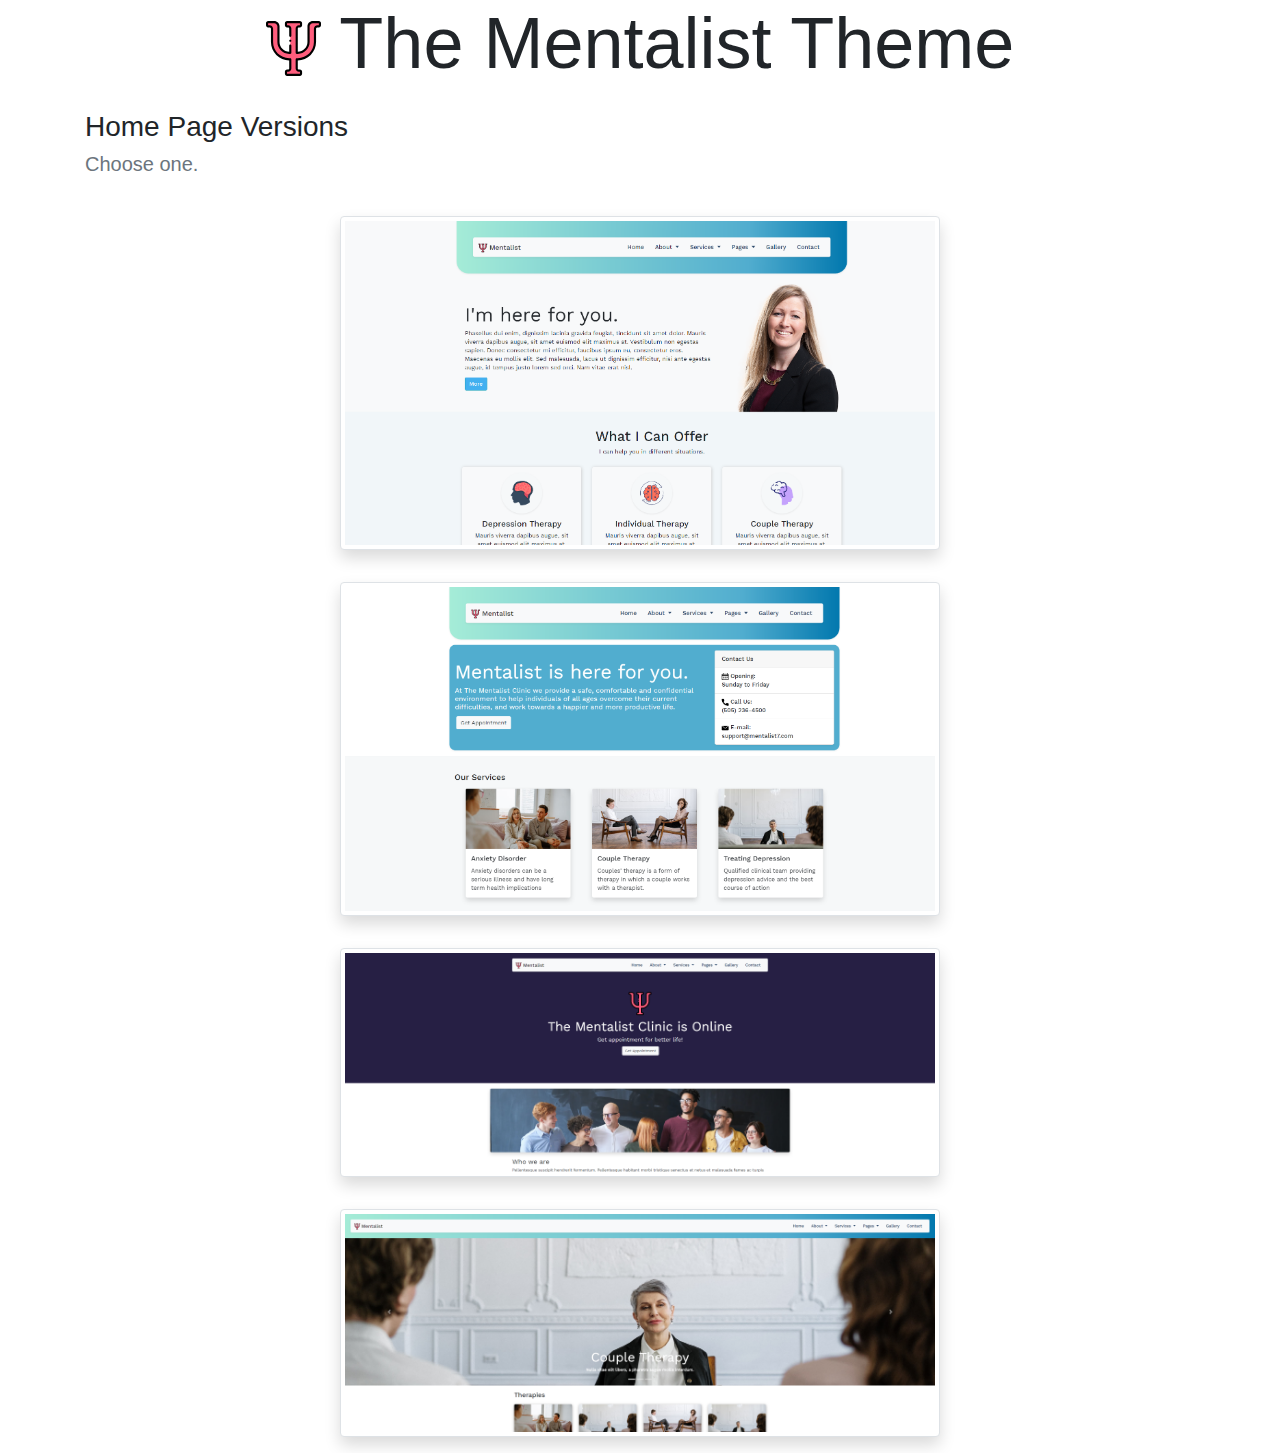
<file: index.html>
<!DOCTYPE html>
<html lang="en">
<head>
    <meta charset="UTF-8">
    <meta name="viewport" content="width=device-width, initial-scale=1.0">
    <title>The Mentalist Template</title>
    <link rel="shortcut icon" href="assets/img/logo.svg" type="image/x-icon">

    <link rel="stylesheet" href="assets/css/bootstrap.min.css">
</head>
<body>

    <div class="container-fluid">
        
        <h1 class="display-3 text-center"><img src="assets/img/logo.svg" width="55" class="" alt="The Mentalist Clinic Logo"> The Mentalist Theme</h1>
        <div class="container mt-4 mb-4"><h3>Home Page Versions</h3><h5 class="text-muted">Choose one.</h5></div>
        
        <div class="text-center">
            <a href="index0.html"><img src="assets/img/ss1.png" width="600" class="img-thumbnail m-3 shadow"></a>
            <a href="index1.html"><img src="assets/img/ss2.png" width="600" class="img-thumbnail m-3 shadow"></a><br>
            <a href="index3.html"><img src="assets/img/ss3.png" width="600" class="img-thumbnail m-3 shadow"></a>
            <a href="index2.html"><img src="assets/img/ss4.png" width="600" class="img-thumbnail m-3 shadow"></a>
        </div>
    </div>
    
</body>
</html>
</file>
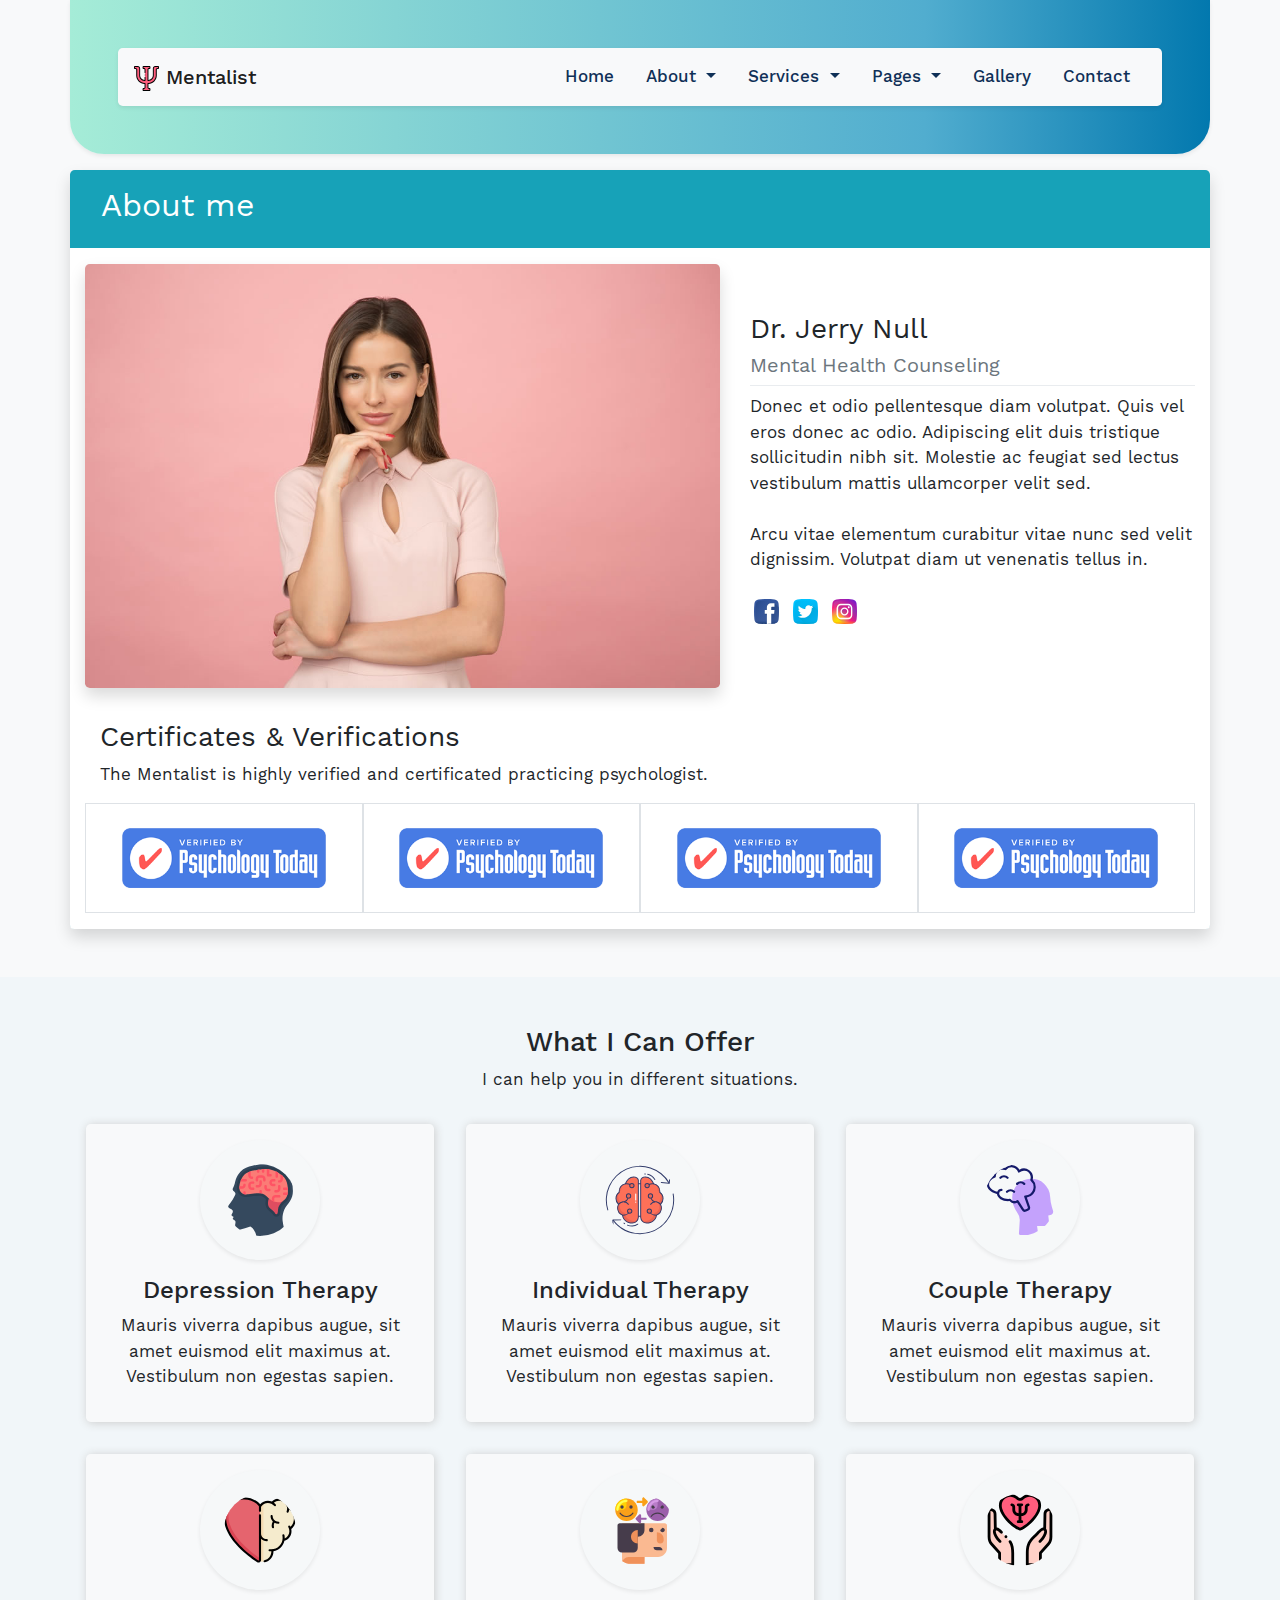
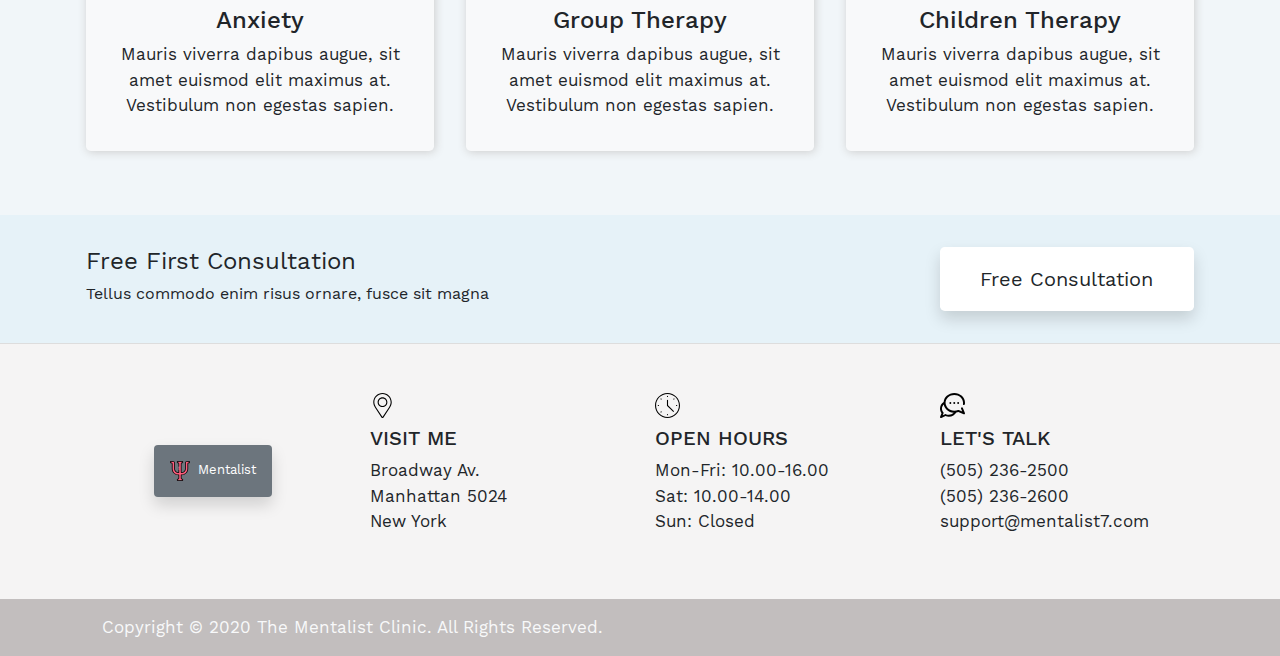
<file: about-me.html>
<!DOCTYPE html>
<html lang="en">

<head>
    <!-- Required meta tags -->
    <meta charset="UTF-8">
    <meta name="viewport" content="width=device-width, initial-scale=1.0">
    <title>About me - Mentalist</title>
    <link rel="shortcut icon" href="assets/img/logo.svg" type="image/x-icon">

    <!-- Bootstrap and Main CSS -->
    <link rel="stylesheet" href="assets/css/bootstrap.min.css">
    <link rel="stylesheet" href="assets/css/main.css">
</head>

<body class="bg-light">
    <div class="container-fluid p-0">
        <!-- NAVBAR Start -->
        <div class="container header p-5 shadow-sm">
            <nav class="navbar navbar-expand-lg navbar-light bg-light shadow-sm rounded-lg">
                <!-- LOGO Here -->
                <a class="navbar-brand" href="index.html"><img src="assets/img/logo.svg" width="25" height="25"
                        alt="Mentalist Logo" loading="lazy"> Mentalist</a>
                <button class="navbar-toggler" type="button" data-toggle="collapse" data-target="#navbarText"
                    aria-controls="navbarText" aria-expanded="false" aria-label="Toggle navigation">
                    <span class="navbar-toggler-icon"></span>
                </button>
                <div class="collapse navbar-collapse" id="navbarText">
                    <ul class="navbar-nav ml-auto">
                        <li class="nav-item pl-2 pr-2">
                            <a class="nav-link" href="index.html">Home</a>
                        </li>
                        <li class="nav-item dropdown pl-2 pr-2">
                            <a class="nav-link dropdown-toggle" href="#" id="navbarDropdown" role="button"
                                data-toggle="dropdown" aria-haspopup="true" aria-expanded="false">
                                About
                            </a>
                            <div class="dropdown-menu shadow p-3 bg-white rounded-lg border-0"
                                aria-labelledby="navbarDropdown">
                                <a class="dropdown-item" href="about-me.html">About Me</a>
                                <a class="dropdown-item" href="about-us.html">About Us</a>
                            </div>
                        </li>
                        <li class="nav-item dropdown pl-2 pr-2">
                            <a class="nav-link dropdown-toggle" href="#" id="navbarDropdown" role="button"
                                data-toggle="dropdown" aria-haspopup="true" aria-expanded="false">
                                Services
                            </a>
                            <div class="dropdown-menu shadow p-3 bg-white rounded-lg border-0"
                                aria-labelledby="navbarDropdown">
                                <a class="dropdown-item" href="service.html">Depression Therapy</a>
                                <a class="dropdown-item" href="service.html">Couple Therapy</a>
                                <a class="dropdown-item" href="service.html">Individual Coaching</a>
                                <a class="dropdown-item" href="service.html">Anxiety Disorder</a>
                                <a class="dropdown-item" href="service.html">Family Practice</a>
                                <a class="dropdown-item" href="service.html">Group Therapy</a>
                                <a class="dropdown-item" href="service.html">Children Therapy</a>
                            </div>
                        </li>
                        <li class="nav-item dropdown pl-2 pr-2">
                            <a class="nav-link dropdown-toggle" href="#" id="navbarDropdown" role="button"
                                data-toggle="dropdown" aria-haspopup="true" aria-expanded="false">
                                Pages
                            </a>
                            <div class="dropdown-menu shadow p-3 bg-white rounded-lg border-0"
                                aria-labelledby="navbarDropdown">
                                <a class="dropdown-item" href="404.html">404 Page</a>
                                <a class="dropdown-item" href="faqs.html">FAQs</a>
                                <a class="dropdown-item" href="sub-page.html">Sample Sub Page</a>
                            </div>
                        </li>
                        <li class="nav-item pl-2 pr-2">
                            <a class="nav-link" href="gallery.html">Gallery</a>
                        </li>
                        <li class="nav-item pl-2 pr-2">
                            <a class="nav-link" href="contact.html">Contact</a>
                        </li>
                    </ul>
                </div>
            </nav>
        </div>
        <!-- NAVBAR End -->

        <!-- ABOUT Start -->
        <div class="container bg-info mt-3 mb-3 shadow rounded-lg">
            <h2 class="font-weight-normal text-white p-3">About me</h2>
            <div class="row bg-white pt-3 pb-3 align-items-center">
                <div class="col-lg-7"><img src="assets/img/about-me.jpg" class="img-fluid rounded-lg shadow"
                        alt="Mentalist"></div>
                <div class="col-lg-5">
                    <h3 class="font-weight-normal">Dr. Jerry Null</h3>
                    <h5 class="font-weight-normal text-muted">Mental Health Counseling</h5>
                    <div class="dropdown-divider"></div>
                    <p class="font-weight-normal">Donec et odio pellentesque diam volutpat. Quis vel eros donec ac odio.
                        Adipiscing elit duis tristique sollicitudin nibh sit. Molestie ac feugiat sed lectus vestibulum
                        mattis ullamcorper velit sed.
                        <br><br>
                        Arcu vitae elementum curabitur vitae nunc sed velit dignissim. Volutpat diam ut venenatis tellus
                        in.<br><br>

                        <a href="#" class="ml-1 mr-1"><img src="assets/img/facebook.svg" width="25" class="img-fluid" alt="Mentalist in Facebook"></a>
                        <a href="#" class="ml-1 mr-1"><img src="assets/img/twitter.svg" width="25" class="img-fluid" alt="Mentalist in Twitter"></a>
                        <a href="#" class="ml-1 mr-1"><img src="assets/img/instagram.svg" width="25" class="img-fluid" alt="Mentalist in Instagram"></a>
                    </p>
                </div>
            </div>
            <div class="row rounded-bottom bg-white pt-3 pb-3 align-items-center">
                <div class="col">
                    <!-- CERTIFICATES Start -->
                    <div class="container">
                        <h3 class="font-weight-normal text-left">Certificates & Verifications</h3>
                        <p class="font-weight-normal text-left">The Mentalist is highly verified and certificated practicing psychologist.</p>
                        <div class="row">
                            <div class="col-lg-3 p-4 border">
                                <img src="assets/img/Certificate1.png" height="60" class="mx-auto d-block"
                                    loading="lazy" alt="Mentalist Certificate">
                            </div>
                            <div class="col-lg-3 p-4 border">
                                <img src="assets/img/Certificate1.png" height="60" class="mx-auto d-block"
                                    loading="lazy" alt="Mentalist Certificate">
                            </div>
                            <div class="col-lg-3 p-4 border">
                                <img src="assets/img/Certificate1.png" height="60" class="mx-auto d-block"
                                    loading="lazy" alt="Mentalist Certificate">
                            </div>
                            <div class="col-lg-3 p-4 border">
                                <img src="assets/img/Certificate1.png" height="60" class="mx-auto d-block"
                                    loading="lazy" alt="Mentalist Certificate">
                            </div>
                        </div>
                    </div>
                    <!-- CERTIFICATES End -->
                </div>
            </div>
        </div>
        <!-- ABOUT End -->


        <!-- SERVICES Start -->
        <div class="container-fluid bg2 p-5 mt-5">
            <div class="container">
                <h3 class="text-center">What I Can Offer</h3>
                <p class="font-weight-normal text-center">I can help you in different situations.</p>

                <!-- Services Row 1 -->
                <div class="row">
                    <div class="col-lg-4 p-3">
                        <a href="service.html" class="text-reset text-decoration-none">
                            <div class="service-card text-center p-3 rounded-lg">
                                <img src="assets/img/brain1.svg" width="120"
                                    class="bg1 rounded-circle p-4 shadow-sm mb-3" alt="Mentalist Services">
                                <h4>Depression Therapy</h4>
                                <p class="font-weight-normal">Mauris viverra dapibus augue, sit amet euismod elit
                                    maximus at. Vestibulum non egestas sapien.</p>
                            </div>
                        </a>
                    </div>
                    <div class="col-lg-4 p-3">
                        <a href="service.html" class="text-reset text-decoration-none">
                            <div class="service-card text-center p-3 rounded-lg">
                                <img src="assets/img/brain2.svg" width="120"
                                    class="bg1 rounded-circle p-4 shadow-sm mb-3" alt="Mentalist Services">
                                <h4>Individual Therapy</h4>
                                <p class="font-weight-normal">Mauris viverra dapibus augue, sit amet euismod elit
                                    maximus at. Vestibulum non egestas sapien.</p>
                            </div>
                        </a>
                    </div>
                    <div class="col-lg-4 p-3">
                        <a href="service.html" class="text-reset text-decoration-none">
                            <div class="service-card text-center p-3 rounded-lg">
                                <img src="assets/img/brain3.svg" width="120"
                                    class="bg1 rounded-circle p-4 shadow-sm mb-3" alt="Mentalist Services">
                                <h4>Couple Therapy</h4>
                                <p class="font-weight-normal">Mauris viverra dapibus augue, sit amet euismod elit
                                    maximus at. Vestibulum non egestas sapien.</p>
                            </div>
                        </a>
                    </div>
                </div>

                <!-- Services Row 2 -->
                <div class="row">
                    <div class="col-lg-4 p-3">
                        <a href="service.html" class="text-reset text-decoration-none">
                            <div class="service-card text-center p-3 rounded-lg">
                                <img src="assets/img/brain4.svg" width="120"
                                    class="bg1 rounded-circle p-4 shadow-sm mb-3" alt="Mentalist Services">
                                <h4>Anxiety</h4>
                                <p class="font-weight-normal">Mauris viverra dapibus augue, sit amet euismod elit
                                    maximus at. Vestibulum non egestas sapien.</p>
                            </div>
                        </a>
                    </div>
                    <div class="col-lg-4 p-3">
                        <a href="service.html" class="text-reset text-decoration-none">
                            <div class="service-card text-center p-3 rounded-lg">
                                <img src="assets/img/brain5.svg" width="120"
                                    class="bg1 rounded-circle p-4 shadow-sm mb-3" alt="Mentalist Services">
                                <h4>Group Therapy</h4>
                                <p class="font-weight-normal">Mauris viverra dapibus augue, sit amet euismod elit
                                    maximus at. Vestibulum non egestas sapien.</p>
                            </div>
                        </a>
                    </div>
                    <div class="col-lg-4 p-3">
                        <a href="service.html" class="text-reset text-decoration-none">
                            <div class="service-card text-center p-3 rounded-lg">
                                <img src="assets/img/brain6.svg" width="120"
                                    class="bg1 rounded-circle p-4 shadow-sm mb-3" alt="Mentalist Services">
                                <h4>Children Therapy</h4>
                                <p class="font-weight-normal">Mauris viverra dapibus augue, sit amet euismod elit
                                    maximus at. Vestibulum non egestas sapien.</p>
                            </div>
                        </a>
                    </div>
                </div>
            </div>
        </div>
        <!-- SERVICES End -->


        <!-- Consultation Start -->
        <div class="container-fluid bg11">
            <div class="container p-3">
                <div class="row align-items-center">
                    <div class="col-lg-9">
                        <h4 class="font-weight-normal">Free First Consultation​</h4>
                        <h6 class="font-weight-normal">Tellus commodo enim risus ornare, fusce sit magna</h6>
                    </div>

                    <div class="col-lg-3">
                        <div class="card shadow border-0 rounded-lg numbers mt-3 mb-3">
                            <a href="#" class="text-reset text-decoration-none">
                                <div class="card-body text-center">
                                    <h5 class="font-weight-normal m-0">Free Consultation</h5>
                                </div>
                            </a>
                        </div>
                    </div>
                </div>
            </div>
        </div>
        <!-- Consultation End-->

        <!-- FOOTER Start -->
        <div class="container-fluid bg5 p-5 topborder">
            <div class="container">
                <div class="row align-items-center">
                    <div class="col-lg-3 text-center">
                        <p class="badge badge-secondary text-wrap p-3 font-weight-normal shadow m-0"><img
                                src="assets/img/logo.svg" width="20" height="20" class="mr-1" alt="Mentalist Logo"
                                loading="lazy"> Mentalist</p>
                    </div>
                    <div class="col-lg-3">
                        <img src="assets/img/location.svg" height="25">
                        <h5 class="text-left mt-2">VISIT ME</h5>
                        <p class="text-left font-weight-normal">Broadway Av.<br>Manhattan 5024<br>New York</p>
                    </div>
                    <div class="col-lg-3">
                        <img src="assets/img/clock.svg" height="25">
                        <h5 class="text-left mt-2">OPEN HOURS</h5>
                        <p class="text-left font-weight-normal">Mon-Fri: 10.00-16.00<br>Sat: 10.00-14.00<br>Sun: Closed
                        </p>
                    </div>
                    <div class="col-lg-3">
                        <img src="assets/img/talk.svg" height="25">
                        <h5 class="text-left mt-2">LET'S TALK</h5>
                        <p class="text-left font-weight-normal">(505) 236-2500<br>(505)
                            236-2600<br>support@mentalist7.com</p>
                    </div>
                </div>
            </div>
        </div>
        <div class="container-fluid bg6">
            <div class="container p-3">
                <p class="font-weight-normal text-left pl-3 pr-3 m-0 text-light">Copyright © 2020 The Mentalist Clinic.
                    All Rights Reserved.</p>
            </div>
        </div>
        <!-- FOOTER End -->



    </div>

    <!-- jQuery, Bootstrap Bundle (includes Popper), and the others -->
    <script src="assets/js/jquery-3.5.1.min.js"></script>
    <script src="assets/js/bootstrap.bundle.js"></script>
</body>

</html>
</file>
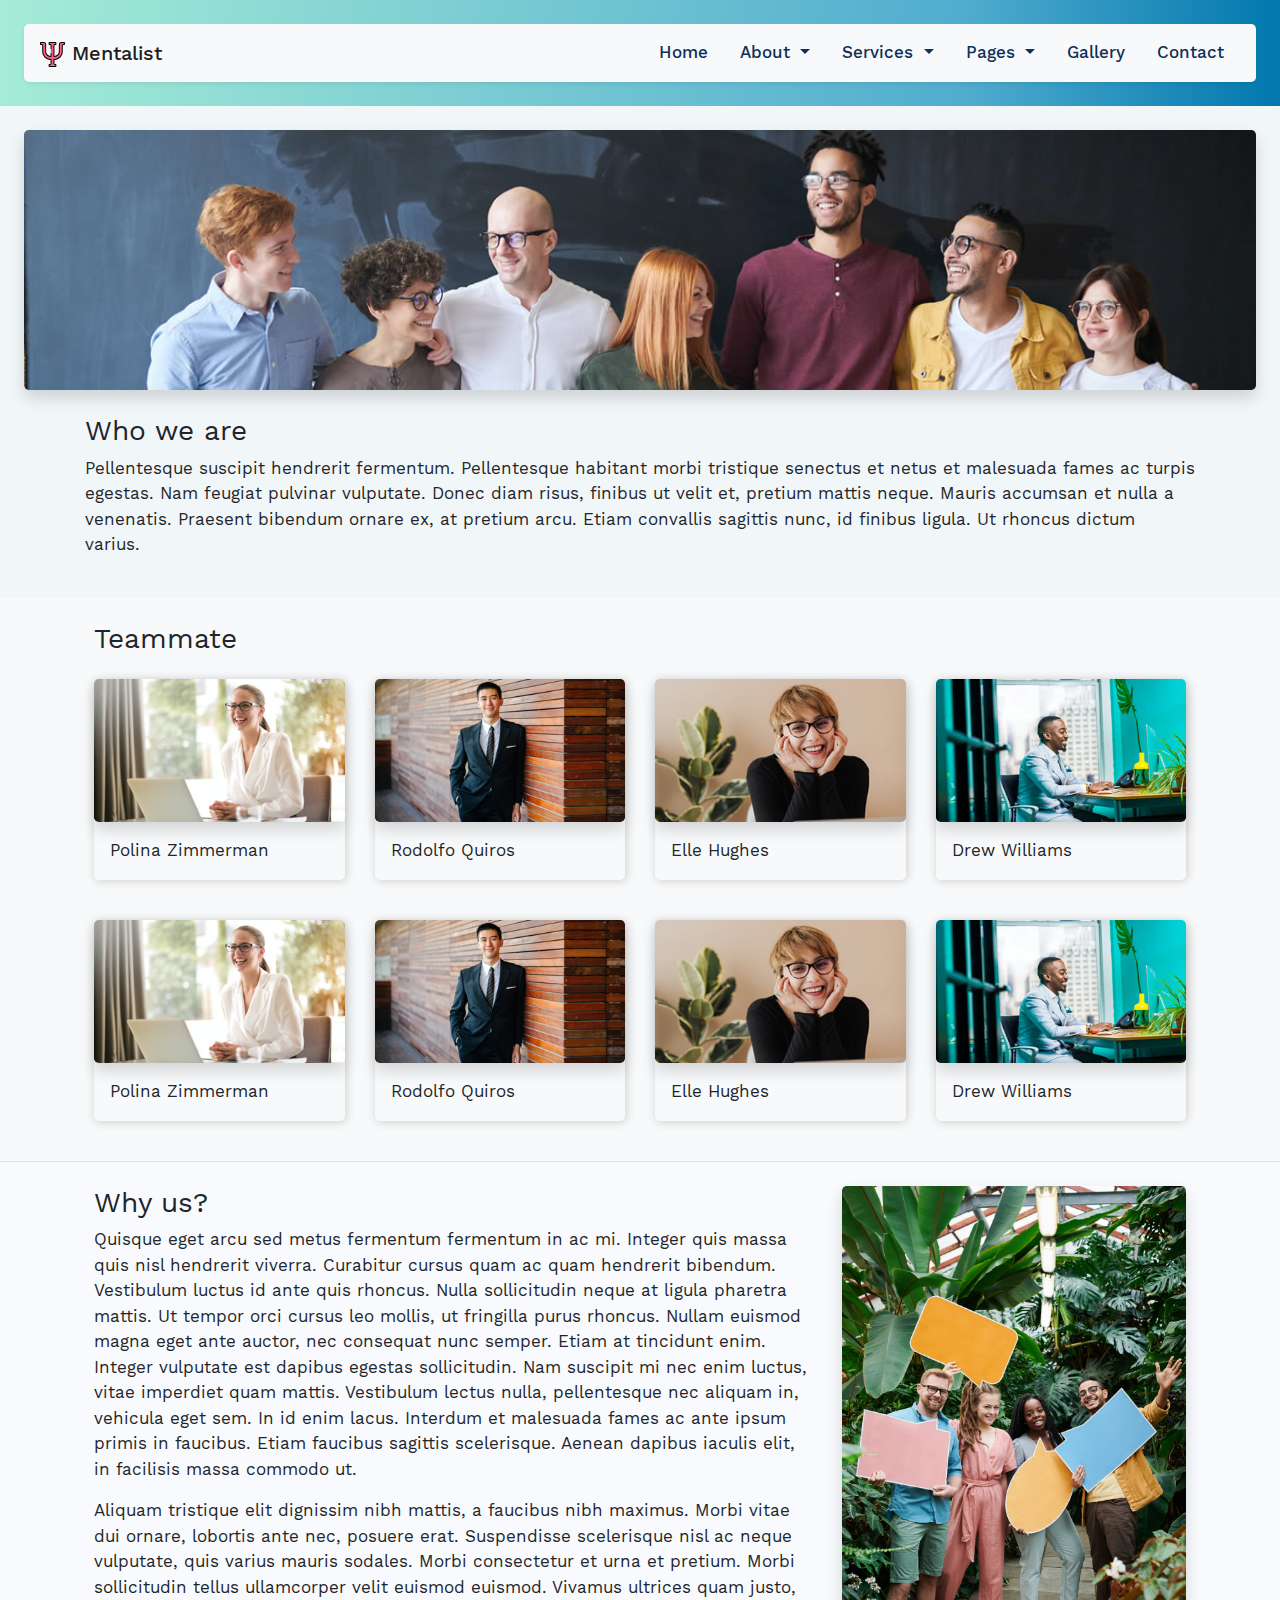
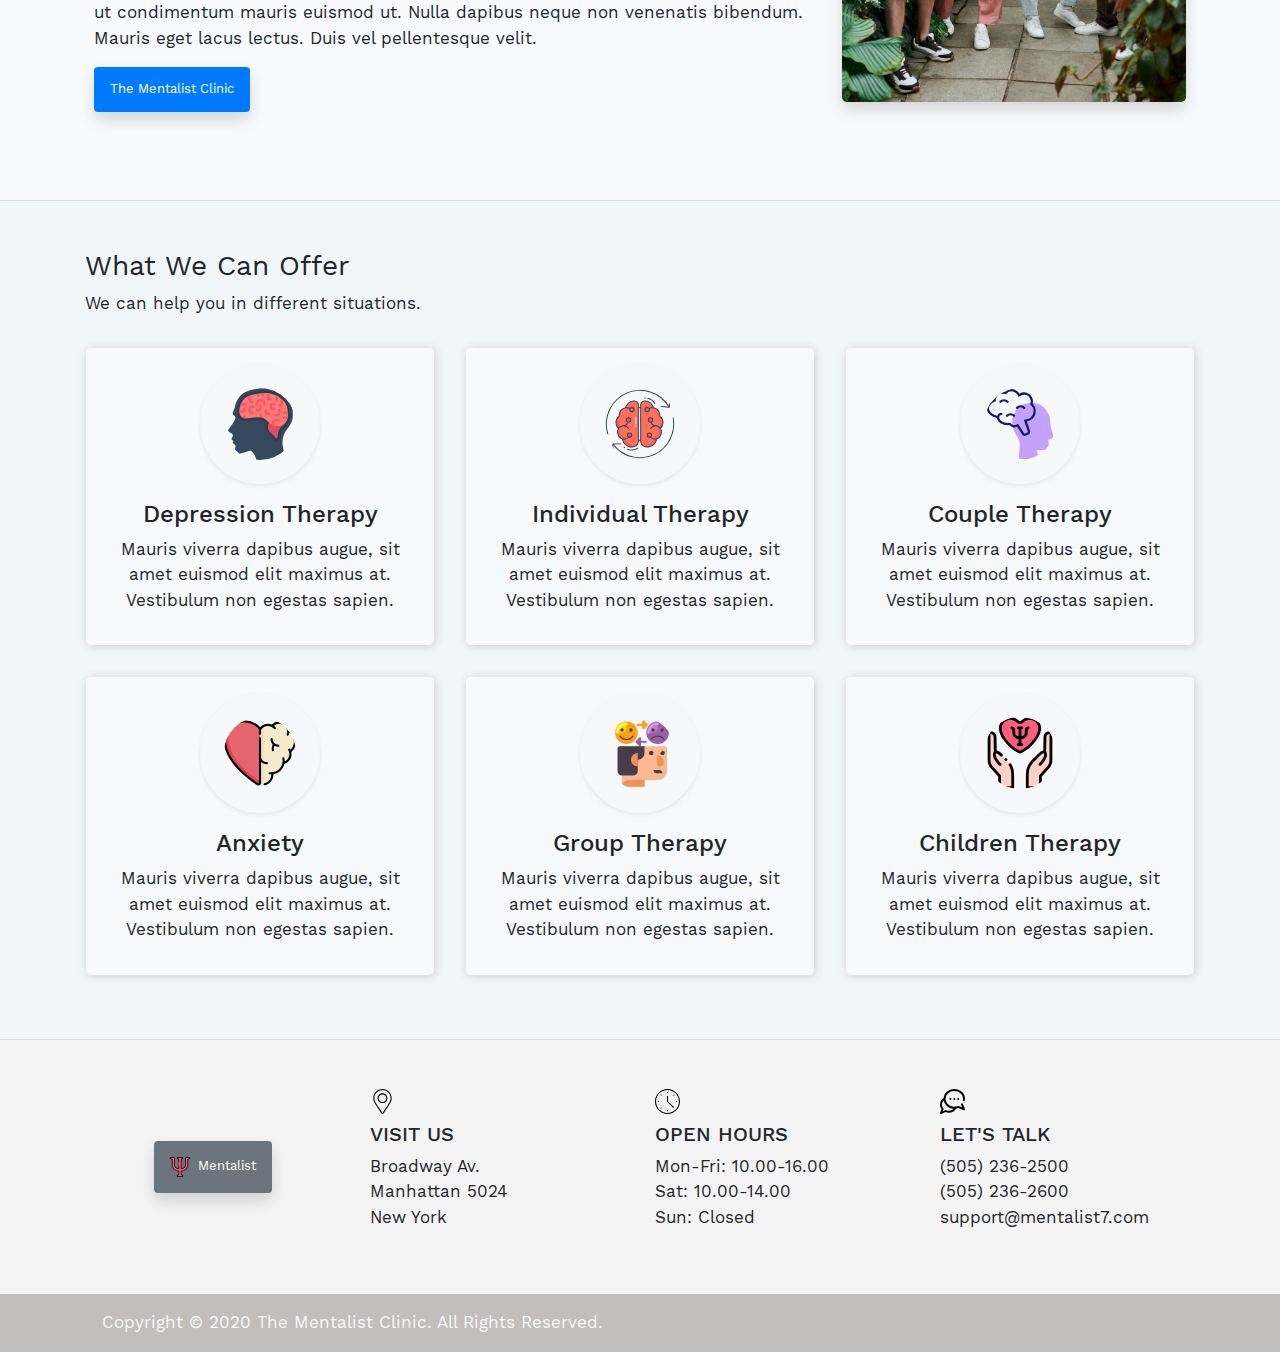
<file: about-us.html>
<!DOCTYPE html>
<html lang="en">

<head>
    <!-- Required meta tags -->
    <meta charset="UTF-8">
    <meta name="viewport" content="width=device-width, initial-scale=1.0">
    <title>About us - Mentalist</title>
    <link rel="shortcut icon" href="assets/img/logo.svg" type="image/x-icon">

    <!-- Bootstrap and Main CSS -->
    <link rel="stylesheet" href="assets/css/bootstrap.min.css">
    <link rel="stylesheet" href="assets/css/main.css">
</head>

<body class="bg-light">
    <div class="container-fluid p-0">
        <!-- NAVBAR Start -->
        <div class="container-fluid longHeader p-4 shadow-sm">
            <nav class="navbar navbar-expand-lg navbar-light bg-light shadow-sm rounded-lg">
                <!-- LOGO Here -->
                <a class="navbar-brand" href="index.html"><img src="assets/img/logo.svg" width="25" height="25"
                        alt="Mentalist Logo" loading="lazy"> Mentalist</a>
                <button class="navbar-toggler" type="button" data-toggle="collapse" data-target="#navbarText"
                    aria-controls="navbarText" aria-expanded="false" aria-label="Toggle navigation">
                    <span class="navbar-toggler-icon"></span>
                </button>
                <div class="collapse navbar-collapse" id="navbarText">
                    <ul class="navbar-nav ml-auto">
                        <li class="nav-item pl-2 pr-2">
                            <a class="nav-link" href="index.html">Home</a>
                        </li>
                        <li class="nav-item dropdown pl-2 pr-2">
                            <a class="nav-link dropdown-toggle" href="#" id="navbarDropdown" role="button"
                                data-toggle="dropdown" aria-haspopup="true" aria-expanded="false">
                                About
                            </a>
                            <div class="dropdown-menu shadow p-3 bg-white rounded-lg border-0"
                                aria-labelledby="navbarDropdown">
                                <a class="dropdown-item" href="about-me.html">About Me</a>
                                <a class="dropdown-item" href="about-us.html">About Us</a>
                            </div>
                        </li>
                        <li class="nav-item dropdown pl-2 pr-2">
                            <a class="nav-link dropdown-toggle" href="#" id="navbarDropdown" role="button"
                                data-toggle="dropdown" aria-haspopup="true" aria-expanded="false">
                                Services
                            </a>
                            <div class="dropdown-menu shadow p-3 bg-white rounded-lg border-0"
                                aria-labelledby="navbarDropdown">
                                <a class="dropdown-item" href="service.html">Depression Therapy</a>
                                <a class="dropdown-item" href="service.html">Couple Therapy</a>
                                <a class="dropdown-item" href="service.html">Individual Coaching</a>
                                <a class="dropdown-item" href="service.html">Anxiety Disorder</a>
                                <a class="dropdown-item" href="service.html">Family Practice</a>
                                <a class="dropdown-item" href="service.html">Group Therapy</a>
                                <a class="dropdown-item" href="service.html">Children Therapy</a>
                            </div>
                        </li>
                        <li class="nav-item dropdown pl-2 pr-2">
                            <a class="nav-link dropdown-toggle" href="#" id="navbarDropdown" role="button"
                                data-toggle="dropdown" aria-haspopup="true" aria-expanded="false">
                                Pages
                            </a>
                            <div class="dropdown-menu shadow p-3 bg-white rounded-lg border-0"
                                aria-labelledby="navbarDropdown">
                                <a class="dropdown-item" href="404.html">404 Page</a>
                                <a class="dropdown-item" href="faqs.html">FAQs</a>
                                <a class="dropdown-item" href="sub-page.html">Sample Sub Page</a>
                            </div>
                        </li>
                        <li class="nav-item pl-2 pr-2">
                            <a class="nav-link" href="gallery.html">Gallery</a>
                        </li>
                        <li class="nav-item pl-2 pr-2">
                            <a class="nav-link" href="contact.html">Contact</a>
                        </li>
                    </ul>
                </div>
            </nav>
        </div>
        <!-- NAVBAR End -->

        <!-- ABOUT Start -->
        <div class="container-fluid bg2 p-4">
            <img src="assets/img/team2.jpg" class="img-fluid rounded-lg mb-4 shadow mx-auto d-block">
            <div class="container">
                <h3 class="font-weight-normal text-left">Who we are</h3>
                <p class="font-weight-normal text-left">Pellentesque suscipit hendrerit fermentum. Pellentesque habitant
                    morbi tristique senectus et netus et malesuada fames ac turpis egestas. Nam feugiat pulvinar
                    vulputate. Donec diam risus, finibus ut velit et, pretium mattis neque. Mauris accumsan et nulla a
                    venenatis. Praesent bibendum ornare ex, at pretium arcu. Etiam convallis sagittis nunc, id finibus
                    ligula. Ut rhoncus dictum varius.</p>
            </div>
        </div>
        <!-- ABOUT End -->


        <!-- TEAMMATE Start -->
        <div class="container-fluid">
            <div class="container p-4">
                <h3 class="font-weight-normal text-left">Teammate</h3>

                <!-- Team Row 1 -->
                <div class="row mt-4">
                    <div class="col-lg-3">
                        <div class="rounded-lg service-card-2">
                            <a href="about-me.html" class="text-decoration-none text-reset">
                                <img src="assets/img/teammate1.jpg" class="w-100 rounded-lg shadow">
                                <p class="font-weight-normal text-left p-3">Polina Zimmerman</p>
                            </a>
                        </div>
                    </div>
                    <div class="col-lg-3">
                        <div class="rounded-lg service-card-2">
                            <a href="about-me.html" class="text-decoration-none text-reset">
                                <img src="assets/img/teammate2.jpg" class="w-100 rounded-lg shadow">
                                <p class="font-weight-normal text-left p-3">Rodolfo Quiros</p>
                            </a>
                        </div>
                    </div>
                    <div class="col-lg-3">
                        <div class="rounded-lg service-card-2">
                            <a href="about-me.html" class="text-decoration-none text-reset">
                                <img src="assets/img/teammate3.jpg" class="w-100 rounded-lg shadow">
                                <p class="font-weight-normal text-left p-3">Elle Hughes</p>
                            </a>
                        </div>
                    </div>
                    <div class="col-lg-3">
                        <div class="rounded-lg service-card-2">
                            <a href="about-me.html" class="text-decoration-none text-reset">
                                <img src="assets/img/teammate4.jpg" class="w-100 rounded-lg shadow">
                                <p class="font-weight-normal text-left p-3">Drew Williams</p>
                            </a>
                        </div>
                    </div>
                </div>

                <!-- Team Row 1 -->
                <div class="row mt-4">
                    <div class="col-lg-3">
                        <div class="rounded-lg service-card-2">
                            <a href="about-me.html" class="text-decoration-none text-reset">
                                <img src="assets/img/teammate1.jpg" class="w-100 rounded-lg shadow">
                                <p class="font-weight-normal text-left p-3">Polina Zimmerman</p>
                            </a>
                        </div>
                    </div>
                    <div class="col-lg-3">
                        <div class="rounded-lg service-card-2">
                            <a href="about-me.html" class="text-decoration-none text-reset">
                                <img src="assets/img/teammate2.jpg" class="w-100 rounded-lg shadow">
                                <p class="font-weight-normal text-left p-3">Rodolfo Quiros</p>
                            </a>
                        </div>
                    </div>
                    <div class="col-lg-3">
                        <div class="rounded-lg service-card-2">
                            <a href="about-me.html" class="text-decoration-none text-reset">
                                <img src="assets/img/teammate3.jpg" class="w-100 rounded-lg shadow">
                                <p class="font-weight-normal text-left p-3">Elle Hughes</p>
                            </a>
                        </div>
                    </div>
                    <div class="col-lg-3">
                        <div class="rounded-lg service-card-2">
                            <a href="about-me.html" class="text-decoration-none text-reset">
                                <img src="assets/img/teammate4.jpg" class="w-100 rounded-lg shadow">
                                <p class="font-weight-normal text-left p-3">Drew Williams</p>
                            </a>
                        </div>
                    </div>
                </div>
            </div>
        </div>
        <!-- TEAMMATE End -->



        <!-- ABOUT-WHYUS Start -->
        <div class="container-fluid bg7 topborder2">
            <div class="container p-4">
                <div class="row">
                    <div class="col-lg-8">
                        <h3 class="font-weight-normal text-left">Why us?</h3>
                        <p class="font-weight-normal text-left">Quisque eget arcu sed metus fermentum fermentum in ac
                            mi. Integer quis massa quis nisl hendrerit viverra. Curabitur cursus quam ac quam hendrerit
                            bibendum. Vestibulum luctus id ante quis rhoncus. Nulla sollicitudin neque at ligula
                            pharetra mattis. Ut tempor orci cursus leo mollis, ut fringilla purus rhoncus. Nullam
                            euismod magna eget ante auctor, nec consequat nunc semper. Etiam at tincidunt enim. Integer
                            vulputate est dapibus egestas sollicitudin. Nam suscipit mi nec enim luctus, vitae imperdiet
                            quam mattis. Vestibulum lectus nulla, pellentesque nec aliquam in, vehicula eget sem. In id
                            enim lacus. Interdum et malesuada fames ac ante ipsum primis in faucibus. Etiam faucibus
                            sagittis scelerisque. Aenean dapibus iaculis elit, in facilisis massa commodo ut.</p>
                        <p class="font-weight-normal text-left">Aliquam tristique elit dignissim nibh mattis, a faucibus
                            nibh maximus. Morbi vitae dui ornare, lobortis ante nec, posuere erat. Suspendisse
                            scelerisque nisl ac neque vulputate, quis varius mauris sodales. Morbi consectetur et urna
                            et pretium. Morbi sollicitudin tellus ullamcorper velit euismod euismod. Vivamus ultrices
                            quam justo, ut condimentum mauris euismod ut. Nulla dapibus neque non venenatis bibendum.
                            Mauris eget lacus lectus. Duis vel pellentesque velit.</p>
                        <p class="badge badge-primary text-wrap p-3 font-weight-normal shadow">The Mentalist Clinic</p>
                    </div>
                    <div class="col-lg-4">
                        <img src="assets/img/team.jpg" class="w-100 shadow rounded-lg">
                    </div>
                </div>
            </div>
        </div>
        <!-- ABOUT-WHYUS End -->


        <!-- SERVICES Start -->
        <div class="container-fluid bg2 p-5 mt-5 topborder">
            <div class="container">
                <h3 class="font-weight-normal text-left">What We Can Offer</h3>
                <p class="font-weight-normal text-left">We can help you in different situations.</p>

                <!-- Services Row 1 -->
                <div class="row">
                    <div class="col-lg-4 p-3">
                        <a href="service.html" class="text-reset text-decoration-none">
                            <div class="service-card text-center p-3 rounded-lg">
                                <img src="assets/img/brain1.svg" width="120"
                                    class="bg1 rounded-circle p-4 shadow-sm mb-3" alt="Mentalist Services">
                                <h4>Depression Therapy</h4>
                                <p class="font-weight-normal">Mauris viverra dapibus augue, sit amet euismod elit
                                    maximus at. Vestibulum non egestas sapien.</p>
                            </div>
                        </a>
                    </div>
                    <div class="col-lg-4 p-3">
                        <a href="service.html" class="text-reset text-decoration-none">
                            <div class="service-card text-center p-3 rounded-lg">
                                <img src="assets/img/brain2.svg" width="120"
                                    class="bg1 rounded-circle p-4 shadow-sm mb-3" alt="Mentalist Services">
                                <h4>Individual Therapy</h4>
                                <p class="font-weight-normal">Mauris viverra dapibus augue, sit amet euismod elit
                                    maximus at. Vestibulum non egestas sapien.</p>
                            </div>
                        </a>
                    </div>
                    <div class="col-lg-4 p-3">
                        <a href="service.html" class="text-reset text-decoration-none">
                            <div class="service-card text-center p-3 rounded-lg">
                                <img src="assets/img/brain3.svg" width="120"
                                    class="bg1 rounded-circle p-4 shadow-sm mb-3" alt="Mentalist Services">
                                <h4>Couple Therapy</h4>
                                <p class="font-weight-normal">Mauris viverra dapibus augue, sit amet euismod elit
                                    maximus at. Vestibulum non egestas sapien.</p>
                            </div>
                        </a>
                    </div>
                </div>

                <!-- Services Row 2 -->
                <div class="row">
                    <div class="col-lg-4 p-3">
                        <a href="service.html" class="text-reset text-decoration-none">
                            <div class="service-card text-center p-3 rounded-lg">
                                <img src="assets/img/brain4.svg" width="120"
                                    class="bg1 rounded-circle p-4 shadow-sm mb-3" alt="Mentalist Services">
                                <h4>Anxiety</h4>
                                <p class="font-weight-normal">Mauris viverra dapibus augue, sit amet euismod elit
                                    maximus at. Vestibulum non egestas sapien.</p>
                            </div>
                        </a>
                    </div>
                    <div class="col-lg-4 p-3">
                        <a href="service.html" class="text-reset text-decoration-none">
                            <div class="service-card text-center p-3 rounded-lg">
                                <img src="assets/img/brain5.svg" width="120"
                                    class="bg1 rounded-circle p-4 shadow-sm mb-3" alt="Mentalist Services">
                                <h4>Group Therapy</h4>
                                <p class="font-weight-normal">Mauris viverra dapibus augue, sit amet euismod elit
                                    maximus at. Vestibulum non egestas sapien.</p>
                            </div>
                        </a>
                    </div>
                    <div class="col-lg-4 p-3">
                        <a href="service.html" class="text-reset text-decoration-none">
                            <div class="service-card text-center p-3 rounded-lg">
                                <img src="assets/img/brain6.svg" width="120"
                                    class="bg1 rounded-circle p-4 shadow-sm mb-3" alt="Mentalist Services">
                                <h4>Children Therapy</h4>
                                <p class="font-weight-normal">Mauris viverra dapibus augue, sit amet euismod elit
                                    maximus at. Vestibulum non egestas sapien.</p>
                            </div>
                        </a>
                    </div>
                </div>

            </div>
        </div>
        <!-- SERVICES End -->


        <!-- FOOTER Start -->
        <div class="container-fluid bg5 p-5 topborder">
            <div class="container">
                <div class="row align-items-center">
                    <div class="col-lg-3 text-center">
                        <p class="badge badge-secondary text-wrap p-3 font-weight-normal shadow m-0"><img
                                src="assets/img/logo.svg" width="20" height="20" class="mr-1" alt="Mentalist Logo"
                                loading="lazy"> Mentalist</p>
                    </div>
                    <div class="col-lg-3">
                        <img src="assets/img/location.svg" height="25">
                        <h5 class="text-left mt-2">VISIT US</h5>
                        <p class="text-left font-weight-normal">Broadway Av.<br>Manhattan 5024<br>New York</p>
                    </div>
                    <div class="col-lg-3">
                        <img src="assets/img/clock.svg" height="25">
                        <h5 class="text-left mt-2">OPEN HOURS</h5>
                        <p class="text-left font-weight-normal">Mon-Fri: 10.00-16.00<br>Sat: 10.00-14.00<br>Sun: Closed
                        </p>
                    </div>
                    <div class="col-lg-3">
                        <img src="assets/img/talk.svg" height="25">
                        <h5 class="text-left mt-2">LET'S TALK</h5>
                        <p class="text-left font-weight-normal">(505) 236-2500<br>(505)
                            236-2600<br>support@mentalist7.com</p>
                    </div>
                </div>
            </div>
        </div>
        <div class="container-fluid bg6">
            <div class="container p-3">
                <p class="font-weight-normal text-left pl-3 pr-3 m-0 text-light">Copyright © 2020 The Mentalist Clinic.
                    All Rights Reserved.</p>
            </div>
        </div>
        <!-- FOOTER End -->



    </div>

    <!-- jQuery, Bootstrap Bundle (includes Popper), and the others -->
    <script src="assets/js/jquery-3.5.1.min.js"></script>
    <script src="assets/js/bootstrap.bundle.js"></script>
</body>

</html>
</file>
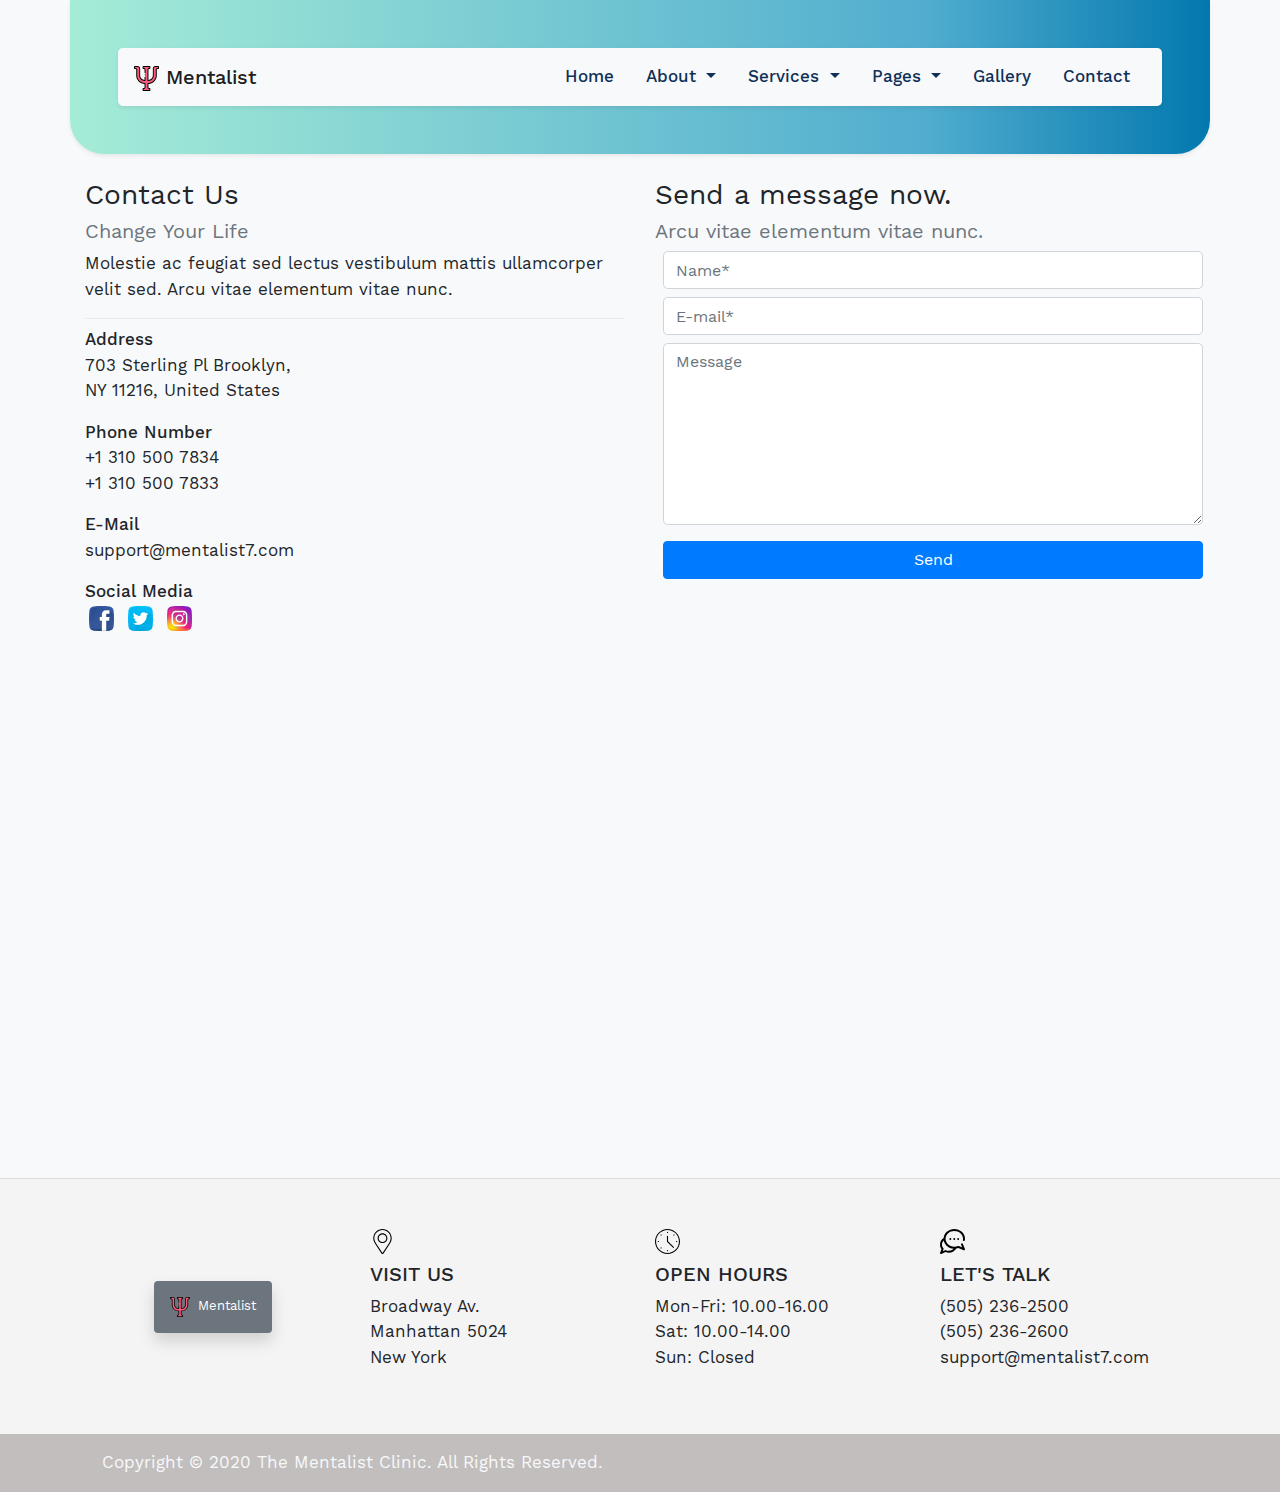
<file: contact.html>
<!DOCTYPE html>
<html lang="en">

<head>
    <!-- Required meta tags -->
    <meta charset="UTF-8">
    <meta name="viewport" content="width=device-width, initial-scale=1.0">
    <title>Contact - Mentalist</title>
    <link rel="shortcut icon" href="assets/img/logo.svg" type="image/x-icon">

    <!-- Bootstrap and Main CSS -->
    <link rel="stylesheet" href="assets/css/bootstrap.min.css">
    <link rel="stylesheet" href="assets/css/main.css">
</head>

<body class="bg-light">
    <div class="container-fluid p-0">
        <!-- NAVBAR Start -->
        <div class="container header p-5 shadow-sm">
            <nav class="navbar navbar-expand-lg navbar-light bg-light shadow-sm rounded-lg">
                <!-- LOGO Here -->
                <a class="navbar-brand" href="index.html"><img src="assets/img/logo.svg" width="25" height="25"
                        alt="Mentalist Logo" loading="lazy"> Mentalist</a>
                <button class="navbar-toggler" type="button" data-toggle="collapse" data-target="#navbarText"
                    aria-controls="navbarText" aria-expanded="false" aria-label="Toggle navigation">
                    <span class="navbar-toggler-icon"></span>
                </button>
                <div class="collapse navbar-collapse" id="navbarText">
                    <ul class="navbar-nav ml-auto">
                        <li class="nav-item pl-2 pr-2">
                            <a class="nav-link" href="index.html">Home</a>
                        </li>
                        <li class="nav-item dropdown pl-2 pr-2">
                            <a class="nav-link dropdown-toggle" href="#" id="navbarDropdown" role="button"
                                data-toggle="dropdown" aria-haspopup="true" aria-expanded="false">
                                About
                            </a>
                            <div class="dropdown-menu shadow p-3 bg-white rounded-lg border-0"
                                aria-labelledby="navbarDropdown">
                                <a class="dropdown-item" href="about-me.html">About Me</a>
                                <a class="dropdown-item" href="about-us.html">About Us</a>
                            </div>
                        </li>
                        <li class="nav-item dropdown pl-2 pr-2">
                            <a class="nav-link dropdown-toggle" href="#" id="navbarDropdown" role="button"
                                data-toggle="dropdown" aria-haspopup="true" aria-expanded="false">
                                Services
                            </a>
                            <div class="dropdown-menu shadow p-3 bg-white rounded-lg border-0"
                                aria-labelledby="navbarDropdown">
                                <a class="dropdown-item" href="service.html">Depression Therapy</a>
                                <a class="dropdown-item" href="service.html">Couple Therapy</a>
                                <a class="dropdown-item" href="service.html">Individual Coaching</a>
                                <a class="dropdown-item" href="service.html">Anxiety Disorder</a>
                                <a class="dropdown-item" href="service.html">Family Practice</a>
                                <a class="dropdown-item" href="service.html">Group Therapy</a>
                                <a class="dropdown-item" href="service.html">Children Therapy</a>
                            </div>
                        </li>
                        <li class="nav-item dropdown pl-2 pr-2">
                            <a class="nav-link dropdown-toggle" href="#" id="navbarDropdown" role="button"
                                data-toggle="dropdown" aria-haspopup="true" aria-expanded="false">
                                Pages
                            </a>
                            <div class="dropdown-menu shadow p-3 bg-white rounded-lg border-0"
                                aria-labelledby="navbarDropdown">
                                <a class="dropdown-item" href="404.html">404 Page</a>
                                <a class="dropdown-item" href="faqs.html">FAQs</a>
                                <a class="dropdown-item" href="sub-page.html">Sample Sub Page</a>
                            </div>
                        </li>
                        <li class="nav-item pl-2 pr-2">
                            <a class="nav-link" href="gallery.html">Gallery</a>
                        </li>
                        <li class="nav-item pl-2 pr-2">
                            <a class="nav-link" href="contact.html">Contact</a>
                        </li>
                    </ul>
                </div>
            </nav>
        </div>
        <!-- NAVBAR End -->

        <!-- CONTENT Start -->
        <div class="container mt-4 mb-4">
            <div class="row">
                <div class="col-lg-6">
                    <h3 class="font-weight-normal text-left">Contact Us</h3>
                    <h5 class="font-weight-normal text-muted text-left">Change Your Life</h5>
                    <p class="font-weight-normal text-left">Molestie ac feugiat sed lectus vestibulum mattis ullamcorper
                        velit sed. Arcu vitae elementum vitae nunc.</p>
                    <div class="dropdown-divider"></div>
                    <p class="text-left m-0">Address</p>
                    <p class="font-weight-normal text-left">703 Sterling Pl Brooklyn,<br>NY 11216, United States</p>
                    <p class="text-left m-0">Phone Number</p>
                    <p class="font-weight-normal text-left">+1 310 500 7834<br>+1 310 500 7833</p>
                    <p class="text-left m-0">E-Mail</p>
                    <p class="font-weight-normal text-left">support@mentalist7.com</p>
                    <p class="text-left m-0">Social Media</p>
                    <p class="font-weight-normal text-left">
                        <a href="#" class="ml-1 mr-1"><img src="assets/img/facebook.svg" width="25" class="img-fluid"
                                alt="Mentalist in Facebook"></a>
                        <a href="#" class="ml-1 mr-1"><img src="assets/img/twitter.svg" width="25" class="img-fluid"
                                alt="Mentalist in Twitter"></a>
                        <a href="#" class="ml-1 mr-1"><img src="assets/img/instagram.svg" width="25" class="img-fluid"
                                alt="Mentalist in Instagram"></a>
                    </p>
                </div>
                <div class="col-lg-6">
                    <h3 class="font-weight-normal text-left">Send a message now.</h3>
                    <h5 class="font-weight-normal text-muted text-left">Arcu vitae elementum vitae nunc.</h5>
                    <form action="" method="POST">
                        <input name="name" type="text" class="form-control m-2 rounded-lg" placeholder="Name*">
                        <input name="mail" type="email" class="form-control m-2 rounded-lg" placeholder="E-mail*">
                        <textarea name="message" placeholder="Message" rows="7"
                            class="form-control m-2 rounded-lg"></textarea>
                        <button type="submit" class="btn btn-primary m-2 w-100">Send</button>
                    </form>
                </div>
            </div>
        </div>
        <!-- CONTENT End -->

        <!-- MAP -->
        <div class="container-fluid">
            <iframe
                src="https://www.google.com/maps/embed?pb=!1m18!1m12!1m3!1d3026.0350509600203!2d-73.95750398432725!3d40.67319664792491!2m3!1f0!2f0!3f0!3m2!1i1024!2i768!4f13.1!3m3!1m2!1s0x89c25b9e392959d1%3A0xa153c6e76dc897c6!2s703%20Sterling%20Pl%2C%20Brooklyn%2C%20NY%2011216%2C%20USA!5e0!3m2!1sen!2str!4v1604161881610!5m2!1sen!2str"
                width="100%" height="500" frameborder="0" style="border:0;" allowfullscreen="" aria-hidden="false"
                tabindex="0"></iframe>
        </div>

        <!-- FOOTER Start -->
        <div class="container-fluid bg5 p-5 topborder">
            <div class="container">
                <div class="row align-items-center">
                    <div class="col-lg-3 text-center">
                        <p class="badge badge-secondary text-wrap p-3 font-weight-normal shadow m-0"><img
                                src="assets/img/logo.svg" width="20" height="20" class="mr-1" alt="Mentalist Logo"
                                loading="lazy"> Mentalist</p>
                    </div>
                    <div class="col-lg-3">
                        <img src="assets/img/location.svg" height="25">
                        <h5 class="text-left mt-2">VISIT US</h5>
                        <p class="text-left font-weight-normal">Broadway Av.<br>Manhattan 5024<br>New York</p>
                    </div>
                    <div class="col-lg-3">
                        <img src="assets/img/clock.svg" height="25">
                        <h5 class="text-left mt-2">OPEN HOURS</h5>
                        <p class="text-left font-weight-normal">Mon-Fri: 10.00-16.00<br>Sat: 10.00-14.00<br>Sun: Closed
                        </p>
                    </div>
                    <div class="col-lg-3">
                        <img src="assets/img/talk.svg" height="25">
                        <h5 class="text-left mt-2">LET'S TALK</h5>
                        <p class="text-left font-weight-normal">(505) 236-2500<br>(505)
                            236-2600<br>support@mentalist7.com</p>
                    </div>
                </div>
            </div>
        </div>
        <div class="container-fluid bg6">
            <div class="container p-3">
                <p class="font-weight-normal text-left pl-3 pr-3 m-0 text-light">Copyright © 2020 The Mentalist Clinic.
                    All Rights Reserved.</p>
            </div>
        </div>
        <!-- FOOTER End -->
    </div>

    <!-- jQuery, Bootstrap Bundle (includes Popper), and the others -->
    <script src="assets/js/jquery-3.5.1.min.js"></script>
    <script src="assets/js/bootstrap.bundle.js"></script>
</body>

</html>
</file>
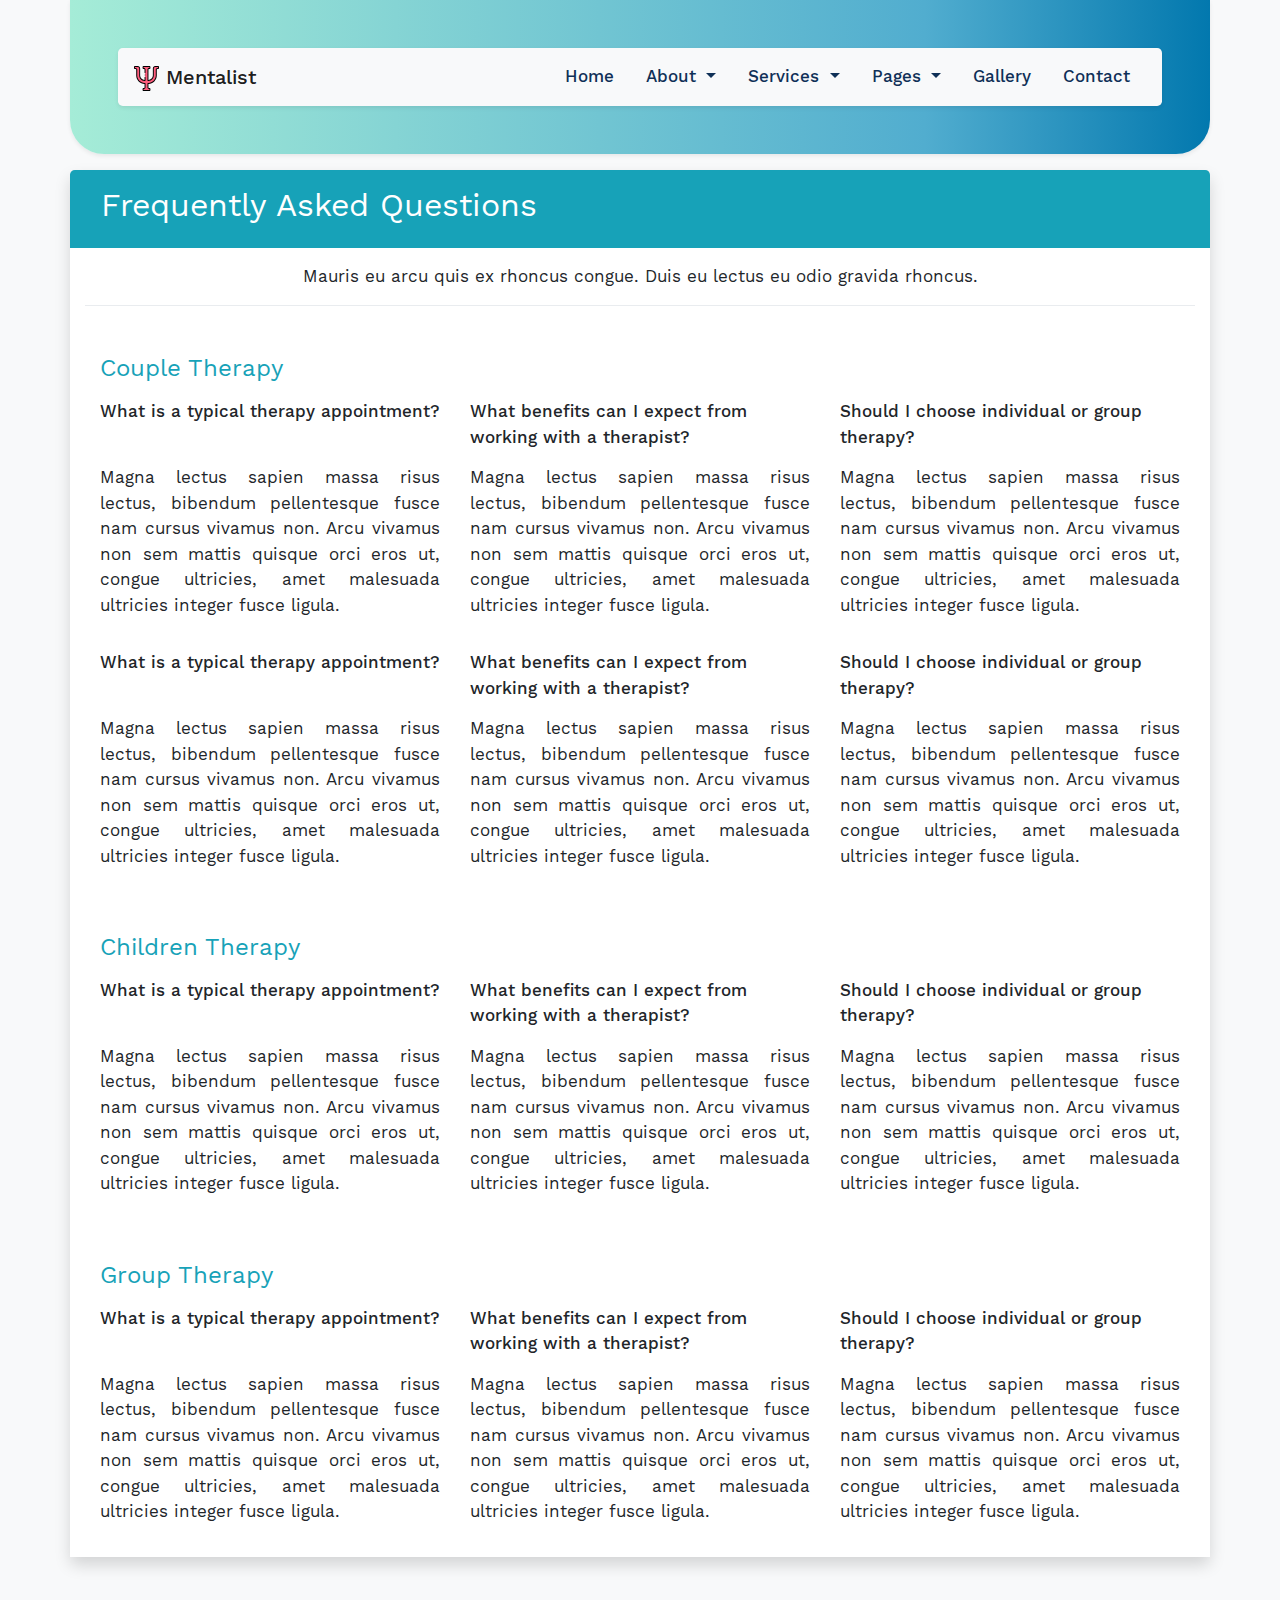
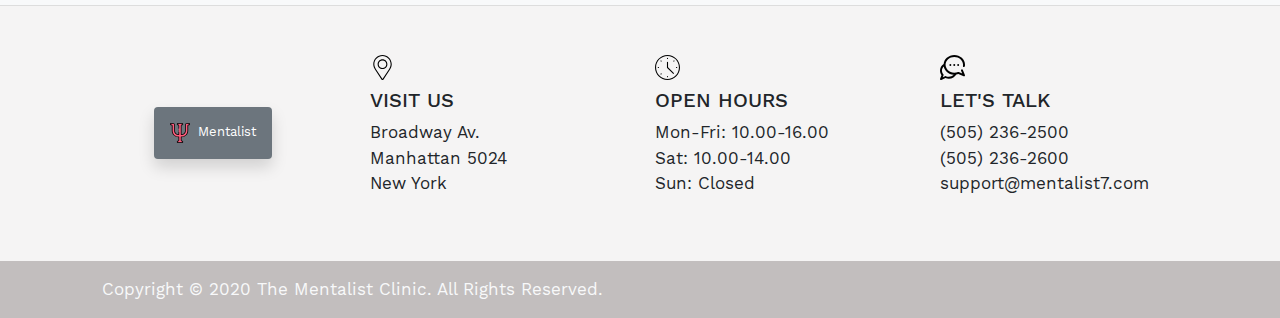
<file: faqs.html>
<!DOCTYPE html>
<html lang="en">

<head>
    <!-- Required meta tags -->
    <meta charset="UTF-8">
    <meta name="viewport" content="width=device-width, initial-scale=1.0">
    <title>FAQ - Mentalist</title>
    <link rel="shortcut icon" href="assets/img/logo.svg" type="image/x-icon">

    <!-- Bootstrap and Main CSS -->
    <link rel="stylesheet" href="assets/css/bootstrap.min.css">
    <link rel="stylesheet" href="assets/css/main.css">
</head>

<body class="bg-light">
    <div class="container-fluid p-0">
        <!-- NAVBAR Start -->
        <div class="container header p-5 shadow-sm">
            <nav class="navbar navbar-expand-lg navbar-light bg-light shadow-sm rounded-lg">
                <!-- LOGO Here -->
                <a class="navbar-brand" href="index.html"><img src="assets/img/logo.svg" width="25" height="25"
                        alt="Mentalist Logo" loading="lazy"> Mentalist</a>
                <button class="navbar-toggler" type="button" data-toggle="collapse" data-target="#navbarText"
                    aria-controls="navbarText" aria-expanded="false" aria-label="Toggle navigation">
                    <span class="navbar-toggler-icon"></span>
                </button>
                <div class="collapse navbar-collapse" id="navbarText">
                    <ul class="navbar-nav ml-auto">
                        <li class="nav-item pl-2 pr-2">
                            <a class="nav-link" href="index.html">Home</a>
                        </li>
                        <li class="nav-item dropdown pl-2 pr-2">
                            <a class="nav-link dropdown-toggle" href="#" id="navbarDropdown" role="button"
                                data-toggle="dropdown" aria-haspopup="true" aria-expanded="false">
                                About
                            </a>
                            <div class="dropdown-menu shadow p-3 bg-white rounded-lg border-0"
                                aria-labelledby="navbarDropdown">
                                <a class="dropdown-item" href="about-me.html">About Me</a>
                                <a class="dropdown-item" href="about-us.html">About Us</a>
                            </div>
                        </li>
                        <li class="nav-item dropdown pl-2 pr-2">
                            <a class="nav-link dropdown-toggle" href="#" id="navbarDropdown" role="button"
                                data-toggle="dropdown" aria-haspopup="true" aria-expanded="false">
                                Services
                            </a>
                            <div class="dropdown-menu shadow p-3 bg-white rounded-lg border-0"
                                aria-labelledby="navbarDropdown">
                                <a class="dropdown-item" href="service.html">Depression Therapy</a>
                                <a class="dropdown-item" href="service.html">Couple Therapy</a>
                                <a class="dropdown-item" href="service.html">Individual Coaching</a>
                                <a class="dropdown-item" href="service.html">Anxiety Disorder</a>
                                <a class="dropdown-item" href="service.html">Family Practice</a>
                                <a class="dropdown-item" href="service.html">Group Therapy</a>
                                <a class="dropdown-item" href="service.html">Children Therapy</a>
                            </div>
                        </li>
                        <li class="nav-item dropdown pl-2 pr-2">
                            <a class="nav-link dropdown-toggle" href="#" id="navbarDropdown" role="button"
                                data-toggle="dropdown" aria-haspopup="true" aria-expanded="false">
                                Pages
                            </a>
                            <div class="dropdown-menu shadow p-3 bg-white rounded-lg border-0"
                                aria-labelledby="navbarDropdown">
                                <a class="dropdown-item" href="404.html">404 Page</a>
                                <a class="dropdown-item" href="faqs.html">FAQs</a>
                                <a class="dropdown-item" href="sub-page.html">Sample Sub Page</a>
                            </div>
                        </li>
                        <li class="nav-item pl-2 pr-2">
                            <a class="nav-link" href="gallery.html">Gallery</a>
                        </li>
                        <li class="nav-item pl-2 pr-2">
                            <a class="nav-link" href="contact.html">Contact</a>
                        </li>
                    </ul>
                </div>
            </nav>
        </div>
        <!-- NAVBAR End -->

        <!-- FAQ Start -->
        <div class="container bg-info mt-3 mb-5 shadow rounded-lg">
            <h2 class="font-weight-normal text-white p-3">Frequently Asked Questions</h2>
            <div class="row bg-white pt-3 pb-3 align-items-center">
                <div class="col">
                    <p class="font-weight-normal text-center">Mauris eu arcu quis ex rhoncus congue. Duis eu lectus eu
                        odio gravida rhoncus. </p>
                    <div class="dropdown-divider"></div>
                    <!-- Questions Start -->
                    <div class="container mt-3">
                        <h4 class="font-weight-normal text-info mt-5">Couple Therapy</h4>
                        <div class="row mt-3">
                            <div class="col-lg-4">
                                <p class="text-left" style="height: 50px;">What is a typical therapy appointment?</p>
                                <p class="font-weight-normal text-justify">Magna lectus sapien massa risus lectus,
                                    bibendum pellentesque fusce nam cursus vivamus non. Arcu vivamus non sem mattis
                                    quisque orci eros ut, congue ultricies, amet malesuada ultricies integer fusce
                                    ligula.</p>
                            </div>
                            <div class="col-lg-4">
                                <p class="text-left" style="height: 50px;">What benefits can I expect from working with
                                    a therapist?</p>
                                <p class="font-weight-normal text-justify">Magna lectus sapien massa risus lectus,
                                    bibendum pellentesque fusce nam cursus vivamus non. Arcu vivamus non sem mattis
                                    quisque orci eros ut, congue ultricies, amet malesuada ultricies integer fusce
                                    ligula.</p>
                            </div>
                            <div class="col-lg-4">
                                <p class="text-left" style="height: 50px;">Should I choose individual or group therapy?
                                </p>
                                <p class="font-weight-normal text-justify">Magna lectus sapien massa risus lectus,
                                    bibendum pellentesque fusce nam cursus vivamus non. Arcu vivamus non sem mattis
                                    quisque orci eros ut, congue ultricies, amet malesuada ultricies integer fusce
                                    ligula.</p>
                            </div>
                        </div>
                        <div class="row mt-3">
                            <div class="col-lg-4">
                                <p class="text-left" style="height: 50px;">What is a typical therapy appointment?</p>
                                <p class="font-weight-normal text-justify">Magna lectus sapien massa risus lectus,
                                    bibendum pellentesque fusce nam cursus vivamus non. Arcu vivamus non sem mattis
                                    quisque orci eros ut, congue ultricies, amet malesuada ultricies integer fusce
                                    ligula.</p>
                            </div>
                            <div class="col-lg-4">
                                <p class="text-left" style="height: 50px;">What benefits can I expect from working with
                                    a therapist?</p>
                                <p class="font-weight-normal text-justify">Magna lectus sapien massa risus lectus,
                                    bibendum pellentesque fusce nam cursus vivamus non. Arcu vivamus non sem mattis
                                    quisque orci eros ut, congue ultricies, amet malesuada ultricies integer fusce
                                    ligula.</p>
                            </div>
                            <div class="col-lg-4">
                                <p class="text-left" style="height: 50px;">Should I choose individual or group therapy?
                                </p>
                                <p class="font-weight-normal text-justify">Magna lectus sapien massa risus lectus,
                                    bibendum pellentesque fusce nam cursus vivamus non. Arcu vivamus non sem mattis
                                    quisque orci eros ut, congue ultricies, amet malesuada ultricies integer fusce
                                    ligula.</p>
                            </div>
                        </div>

                        <h4 class="font-weight-normal text-info mt-5">Children Therapy</h4>
                        <div class="row mt-3">
                            <div class="col-lg-4">
                                <p class="text-left" style="height: 50px;">What is a typical therapy appointment?</p>
                                <p class="font-weight-normal text-justify">Magna lectus sapien massa risus lectus,
                                    bibendum pellentesque fusce nam cursus vivamus non. Arcu vivamus non sem mattis
                                    quisque orci eros ut, congue ultricies, amet malesuada ultricies integer fusce
                                    ligula.</p>
                            </div>
                            <div class="col-lg-4">
                                <p class="text-left" style="height: 50px;">What benefits can I expect from working with
                                    a therapist?</p>
                                <p class="font-weight-normal text-justify">Magna lectus sapien massa risus lectus,
                                    bibendum pellentesque fusce nam cursus vivamus non. Arcu vivamus non sem mattis
                                    quisque orci eros ut, congue ultricies, amet malesuada ultricies integer fusce
                                    ligula.</p>
                            </div>
                            <div class="col-lg-4">
                                <p class="text-left" style="height: 50px;">Should I choose individual or group therapy?
                                </p>
                                <p class="font-weight-normal text-justify">Magna lectus sapien massa risus lectus,
                                    bibendum pellentesque fusce nam cursus vivamus non. Arcu vivamus non sem mattis
                                    quisque orci eros ut, congue ultricies, amet malesuada ultricies integer fusce
                                    ligula.</p>
                            </div>
                        </div>

                        <h4 class="font-weight-normal text-info mt-5">Group Therapy</h4>
                        <div class="row mt-3">
                            <div class="col-lg-4">
                                <p class="text-left" style="height: 50px;">What is a typical therapy appointment?</p>
                                <p class="font-weight-normal text-justify">Magna lectus sapien massa risus lectus,
                                    bibendum pellentesque fusce nam cursus vivamus non. Arcu vivamus non sem mattis
                                    quisque orci eros ut, congue ultricies, amet malesuada ultricies integer fusce
                                    ligula.</p>
                            </div>
                            <div class="col-lg-4">
                                <p class="text-left" style="height: 50px;">What benefits can I expect from working with
                                    a therapist?</p>
                                <p class="font-weight-normal text-justify">Magna lectus sapien massa risus lectus,
                                    bibendum pellentesque fusce nam cursus vivamus non. Arcu vivamus non sem mattis
                                    quisque orci eros ut, congue ultricies, amet malesuada ultricies integer fusce
                                    ligula.</p>
                            </div>
                            <div class="col-lg-4">
                                <p class="text-left" style="height: 50px;">Should I choose individual or group therapy?
                                </p>
                                <p class="font-weight-normal text-justify">Magna lectus sapien massa risus lectus,
                                    bibendum pellentesque fusce nam cursus vivamus non. Arcu vivamus non sem mattis
                                    quisque orci eros ut, congue ultricies, amet malesuada ultricies integer fusce
                                    ligula.</p>
                            </div>
                        </div>

                    </div>
                    <!-- Questions End-->
                </div>
            </div>
        </div>
        <!-- FAQ End -->

        <!-- FOOTER Start -->
        <div class="container-fluid bg5 p-5 topborder">
            <div class="container">
                <div class="row align-items-center">
                    <div class="col-lg-3 text-center">
                        <p class="badge badge-secondary text-wrap p-3 font-weight-normal shadow m-0"><img
                                src="assets/img/logo.svg" width="20" height="20" class="mr-1" alt="Mentalist Logo"
                                loading="lazy"> Mentalist</p>
                    </div>
                    <div class="col-lg-3">
                        <img src="assets/img/location.svg" height="25">
                        <h5 class="text-left mt-2">VISIT US</h5>
                        <p class="text-left font-weight-normal">Broadway Av.<br>Manhattan 5024<br>New York</p>
                    </div>
                    <div class="col-lg-3">
                        <img src="assets/img/clock.svg" height="25">
                        <h5 class="text-left mt-2">OPEN HOURS</h5>
                        <p class="text-left font-weight-normal">Mon-Fri: 10.00-16.00<br>Sat: 10.00-14.00<br>Sun: Closed
                        </p>
                    </div>
                    <div class="col-lg-3">
                        <img src="assets/img/talk.svg" height="25">
                        <h5 class="text-left mt-2">LET'S TALK</h5>
                        <p class="text-left font-weight-normal">(505) 236-2500<br>(505)
                            236-2600<br>support@mentalist7.com</p>
                    </div>
                </div>
            </div>
        </div>
        <div class="container-fluid bg6">
            <div class="container p-3">
                <p class="font-weight-normal text-left pl-3 pr-3 m-0 text-light">Copyright © 2020 The Mentalist Clinic.
                    All Rights Reserved.</p>
            </div>
        </div>
        <!-- FOOTER End -->
    </div>

    <!-- jQuery, Bootstrap Bundle (includes Popper), and the others -->
    <script src="assets/js/jquery-3.5.1.min.js"></script>
    <script src="assets/js/bootstrap.bundle.js"></script>
</body>

</html>
</file>
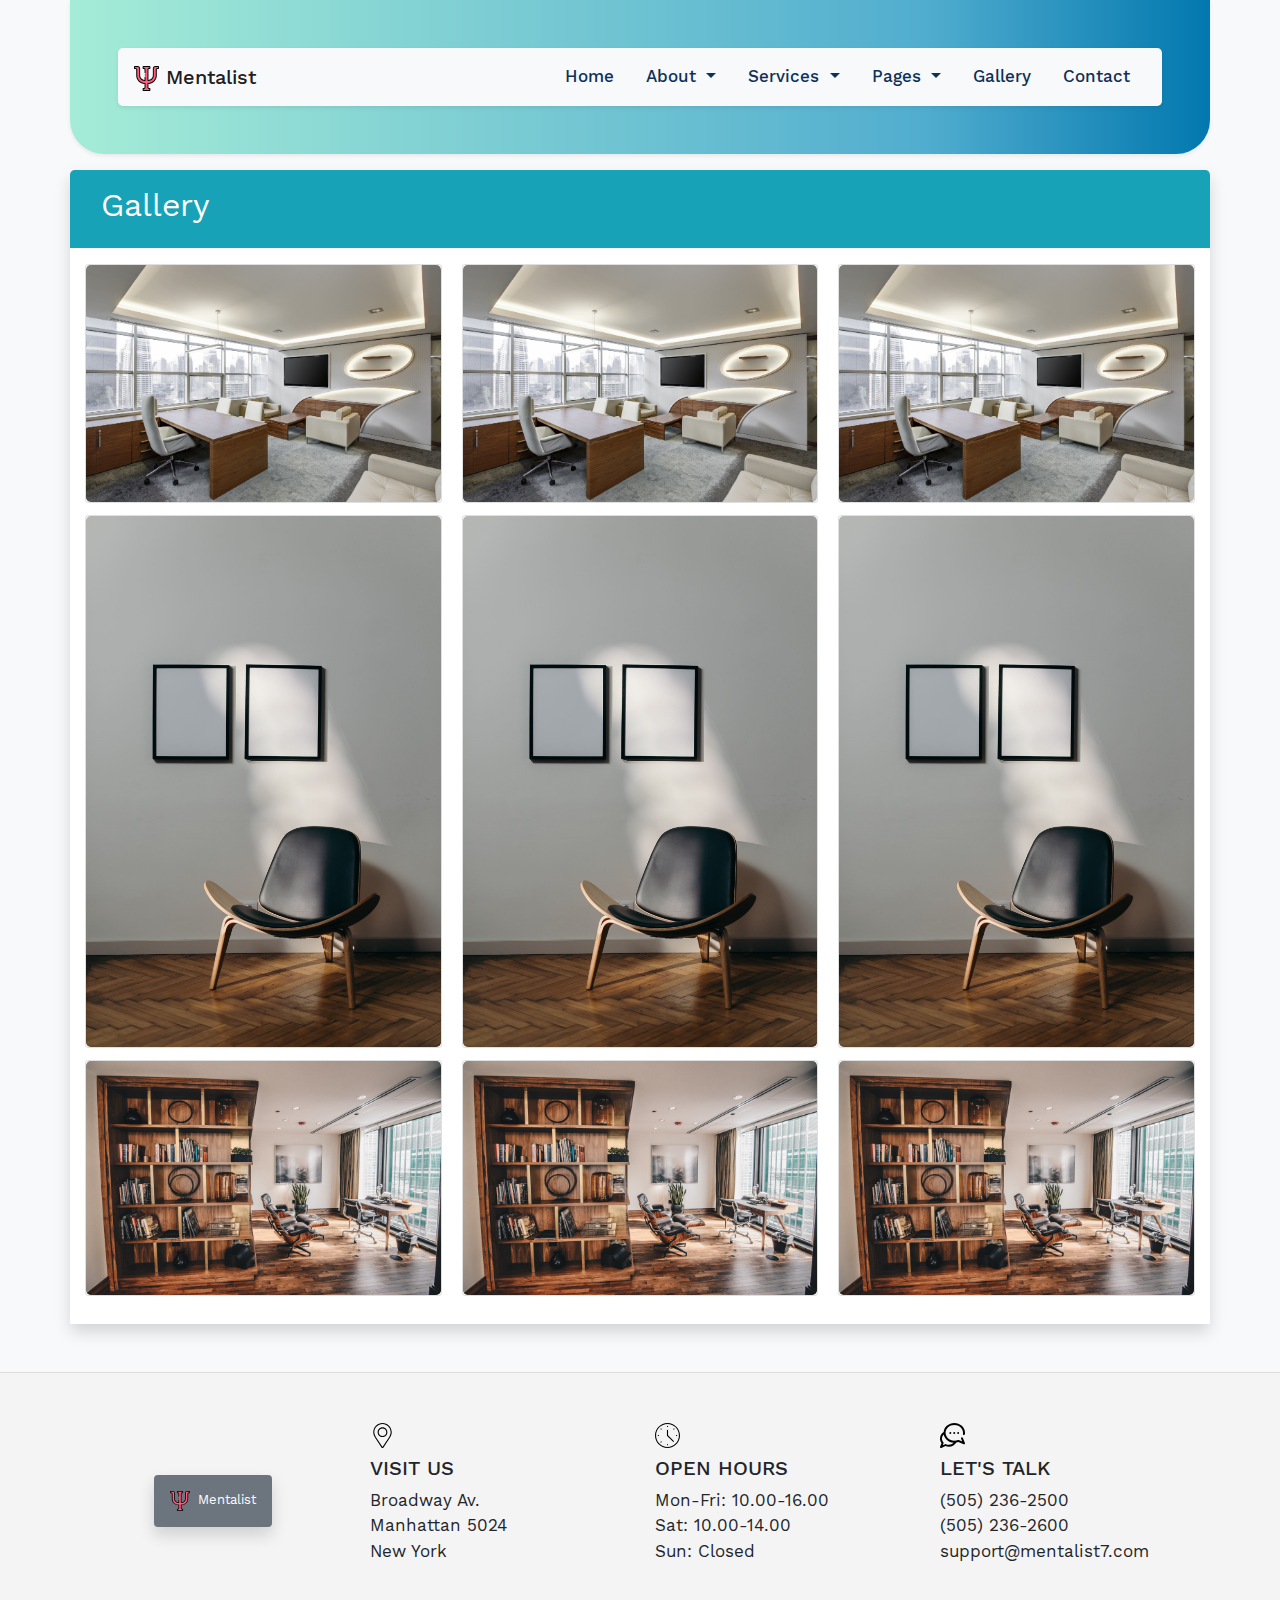
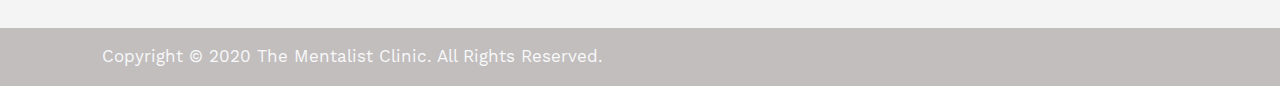
<file: gallery.html>
<!DOCTYPE html>
<html lang="en">

<head>
  <!-- Required meta tags -->
  <meta charset="UTF-8">
  <meta name="viewport" content="width=device-width, initial-scale=1.0">
  <title>Gallery - Mentalist</title>
  <link rel="shortcut icon" href="assets/img/logo.svg" type="image/x-icon">

  <!-- Bootstrap and Main CSS -->
  <link rel="stylesheet" href="assets/css/bootstrap.min.css">
  <link rel="stylesheet" href="assets/css/main.css">
</head>

<body class="bg-light">
  <div class="container-fluid p-0">
    <!-- NAVBAR Start -->
    <div class="container header p-5 shadow-sm">
      <nav class="navbar navbar-expand-lg navbar-light bg-light shadow-sm rounded-lg">
        <!-- LOGO Here -->
        <a class="navbar-brand" href="index.html"><img src="assets/img/logo.svg" width="25" height="25"
            alt="Mentalist Logo" loading="lazy"> Mentalist</a>
        <button class="navbar-toggler" type="button" data-toggle="collapse" data-target="#navbarText"
          aria-controls="navbarText" aria-expanded="false" aria-label="Toggle navigation">
          <span class="navbar-toggler-icon"></span>
        </button>
        <div class="collapse navbar-collapse" id="navbarText">
          <ul class="navbar-nav ml-auto">
            <li class="nav-item pl-2 pr-2">
              <a class="nav-link" href="index.html">Home</a>
            </li>
            <li class="nav-item dropdown pl-2 pr-2">
              <a class="nav-link dropdown-toggle" href="#" id="navbarDropdown" role="button" data-toggle="dropdown"
                aria-haspopup="true" aria-expanded="false">
                About
              </a>
              <div class="dropdown-menu shadow p-3 bg-white rounded-lg border-0" aria-labelledby="navbarDropdown">
                <a class="dropdown-item" href="about-me.html">About Me</a>
                <a class="dropdown-item" href="about-us.html">About Us</a>
              </div>
            </li>
            <li class="nav-item dropdown pl-2 pr-2">
              <a class="nav-link dropdown-toggle" href="#" id="navbarDropdown" role="button" data-toggle="dropdown"
                aria-haspopup="true" aria-expanded="false">
                Services
              </a>
              <div class="dropdown-menu shadow p-3 bg-white rounded-lg border-0" aria-labelledby="navbarDropdown">
                <a class="dropdown-item" href="service.html">Depression Therapy</a>
                <a class="dropdown-item" href="service.html">Couple Therapy</a>
                <a class="dropdown-item" href="service.html">Individual Coaching</a>
                <a class="dropdown-item" href="service.html">Anxiety Disorder</a>
                <a class="dropdown-item" href="service.html">Family Practice</a>
                <a class="dropdown-item" href="service.html">Group Therapy</a>
                <a class="dropdown-item" href="service.html">Children Therapy</a>
              </div>
            </li>
            <li class="nav-item dropdown pl-2 pr-2">
              <a class="nav-link dropdown-toggle" href="#" id="navbarDropdown" role="button" data-toggle="dropdown"
                aria-haspopup="true" aria-expanded="false">
                Pages
              </a>
              <div class="dropdown-menu shadow p-3 bg-white rounded-lg border-0" aria-labelledby="navbarDropdown">
                <a class="dropdown-item" href="404.html">404 Page</a>
                <a class="dropdown-item" href="faqs.html">FAQs</a>
                <a class="dropdown-item" href="sub-page.html">Sample Sub Page</a>
              </div>
            </li>
            <li class="nav-item pl-2 pr-2">
              <a class="nav-link" href="gallery.html">Gallery</a>
            </li>
            <li class="nav-item pl-2 pr-2">
              <a class="nav-link" href="contact.html">Contact</a>
            </li>
          </ul>
        </div>
      </nav>
    </div>
    <!-- NAVBAR End -->

    <!-- CONTENT Start -->
    <div class="container bg-info mt-3 mb-5 shadow rounded-lg">
      <h2 class="font-weight-normal text-white p-3">Gallery</h2>
      <div class="row bg-white pt-3 pb-3 align-items-start">
        <div class="col">

          <!-- Gallery Thumb Img, Data-slide-to is important -->
          <div class="card-columns" id="gallery" data-toggle="modal" data-target="#galleryModal">
            <div class="card hoverPoint"><img src="assets/img/office1.jpg" loading="lazy" class="img-fluid rounded-lg"
                data-target="#carouselGallery" data-slide-to="0"></div>
            <div class="card hoverPoint"><img src="assets/img/office2.jpg" loading="lazy" class="img-fluid rounded-lg"
                data-target="#carouselGallery" data-slide-to="1"></div>
            <div class="card hoverPoint"><img src="assets/img/office3.jpg" loading="lazy" class="img-fluid rounded-lg"
                data-target="#carouselGallery" data-slide-to="2"></div>
            <div class="card hoverPoint"><img src="assets/img/office1.jpg" loading="lazy" class="img-fluid rounded-lg"
                data-target="#carouselGallery" data-slide-to="3"></div>
            <div class="card hoverPoint"><img src="assets/img/office2.jpg" loading="lazy" class="img-fluid rounded-lg"
                data-target="#carouselGallery" data-slide-to="4"></div>
            <div class="card hoverPoint"><img src="assets/img/office3.jpg" loading="lazy" class="img-fluid rounded-lg"
                data-target="#carouselGallery" data-slide-to="5"></div>
            <div class="card hoverPoint"><img src="assets/img/office1.jpg" loading="lazy" class="img-fluid rounded-lg"
                data-target="#carouselGallery" data-slide-to="6"></div>
            <div class="card hoverPoint"><img src="assets/img/office2.jpg" loading="lazy" class="img-fluid rounded-lg"
                data-target="#carouselGallery" data-slide-to="7"></div>
            <div class="card hoverPoint"><img src="assets/img/office3.jpg" loading="lazy" class="img-fluid rounded-lg"
                data-target="#carouselGallery" data-slide-to="8"></div>
          </div>

          <!-- Gallery Modal, that is zoom page -->
          <div class="modal fade" id="galleryModal" tabindex="-1" role="dialog" aria-hidden="true">
            <div class="modal-dialog" role="document">
              <div class="modal-content">
                <div class="modal-header">
                  <button type="button" class="close" data-dismiss="modal" aria-label="Close">
                    <span aria-hidden="true">×</span>
                  </button>
                </div>
                <div class="modal-body">

                  <!-- Carousel markup: https://getbootstrap.com/docs/4.4/components/carousel/ -->
                  <div id="carouselGallery" class="carousel slide" data-ride="carousel">
                    <div class="carousel-inner">
                      <div class="carousel-item active">
                        <img class="d-block w-100" src="assets/img/office1.jpg" loading="lazy">
                      </div>
                      <div class="carousel-item">
                        <img class="d-block w-100" src="assets/img/office2.jpg" loading="lazy">
                      </div>
                      <div class="carousel-item">
                        <img class="d-block w-100" src="assets/img/office3.jpg" loading="lazy">
                      </div>
                      <div class="carousel-item">
                        <img class="d-block w-100" src="assets/img/office1.jpg" loading="lazy">
                      </div>
                      <div class="carousel-item">
                        <img class="d-block w-100" src="assets/img/office2.jpg" loading="lazy">
                      </div>
                      <div class="carousel-item">
                        <img class="d-block w-100" src="assets/img/office3.jpg" loading="lazy">
                      </div>
                      <div class="carousel-item">
                        <img class="d-block w-100" src="assets/img/office1.jpg" loading="lazy">
                      </div>
                      <div class="carousel-item">
                        <img class="d-block w-100" src="assets/img/office2.jpg" loading="lazy">
                      </div>
                      <div class="carousel-item">
                        <img class="d-block w-100" src="assets/img/office3.jpg" loading="lazy">
                      </div>
                    </div>
                    <a class="carousel-control-prev" href="#carouselGallery" role="button" data-slide="prev">
                      <span class="carousel-control-prev-icon" aria-hidden="true"></span>
                      <span class="sr-only">Previous</span>
                    </a>
                    <a class="carousel-control-next" href="#carouselGallery" role="button" data-slide="next">
                      <span class="carousel-control-next-icon" aria-hidden="true"></span>
                      <span class="sr-only">Next</span>
                    </a>
                  </div>
                </div>

                <div class="modal-footer">
                  <button type="button" class="btn btn-secondary" data-dismiss="modal">Close</button>
                </div>
              </div>
            </div>
          </div>
        </div>
      </div>
    </div>
    <!-- CONTENT End -->

    <!-- FOOTER Start -->
    <div class="container-fluid bg5 p-5 topborder">
      <div class="container">
        <div class="row align-items-center">
          <div class="col-lg-3 text-center">
            <p class="badge badge-secondary text-wrap p-3 font-weight-normal shadow m-0"><img src="assets/img/logo.svg"
                width="20" height="20" class="mr-1" alt="Mentalist Logo" loading="lazy"> Mentalist</p>
          </div>
          <div class="col-lg-3">
            <img src="assets/img/location.svg" height="25">
            <h5 class="text-left mt-2">VISIT US</h5>
            <p class="text-left font-weight-normal">Broadway Av.<br>Manhattan 5024<br>New York</p>
          </div>
          <div class="col-lg-3">
            <img src="assets/img/clock.svg" height="25">
            <h5 class="text-left mt-2">OPEN HOURS</h5>
            <p class="text-left font-weight-normal">Mon-Fri: 10.00-16.00<br>Sat: 10.00-14.00<br>Sun: Closed</p>
          </div>
          <div class="col-lg-3">
            <img src="assets/img/talk.svg" height="25">
            <h5 class="text-left mt-2">LET'S TALK</h5>
            <p class="text-left font-weight-normal">(505) 236-2500<br>(505) 236-2600<br>support@mentalist7.com</p>
          </div>
        </div>
      </div>
    </div>
    <div class="container-fluid bg6">
      <div class="container p-3">
        <p class="font-weight-normal text-left pl-3 pr-3 m-0 text-light">Copyright © 2020 The Mentalist Clinic. All
          Rights Reserved.</p>
      </div>
    </div>
    <!-- FOOTER End -->



  </div>

  <!-- jQuery, Bootstrap Bundle (includes Popper), and the others -->
  <script src="assets/js/jquery-3.5.1.min.js"></script>
  <script src="assets/js/bootstrap.bundle.js"></script>
</body>

</html>
</file>
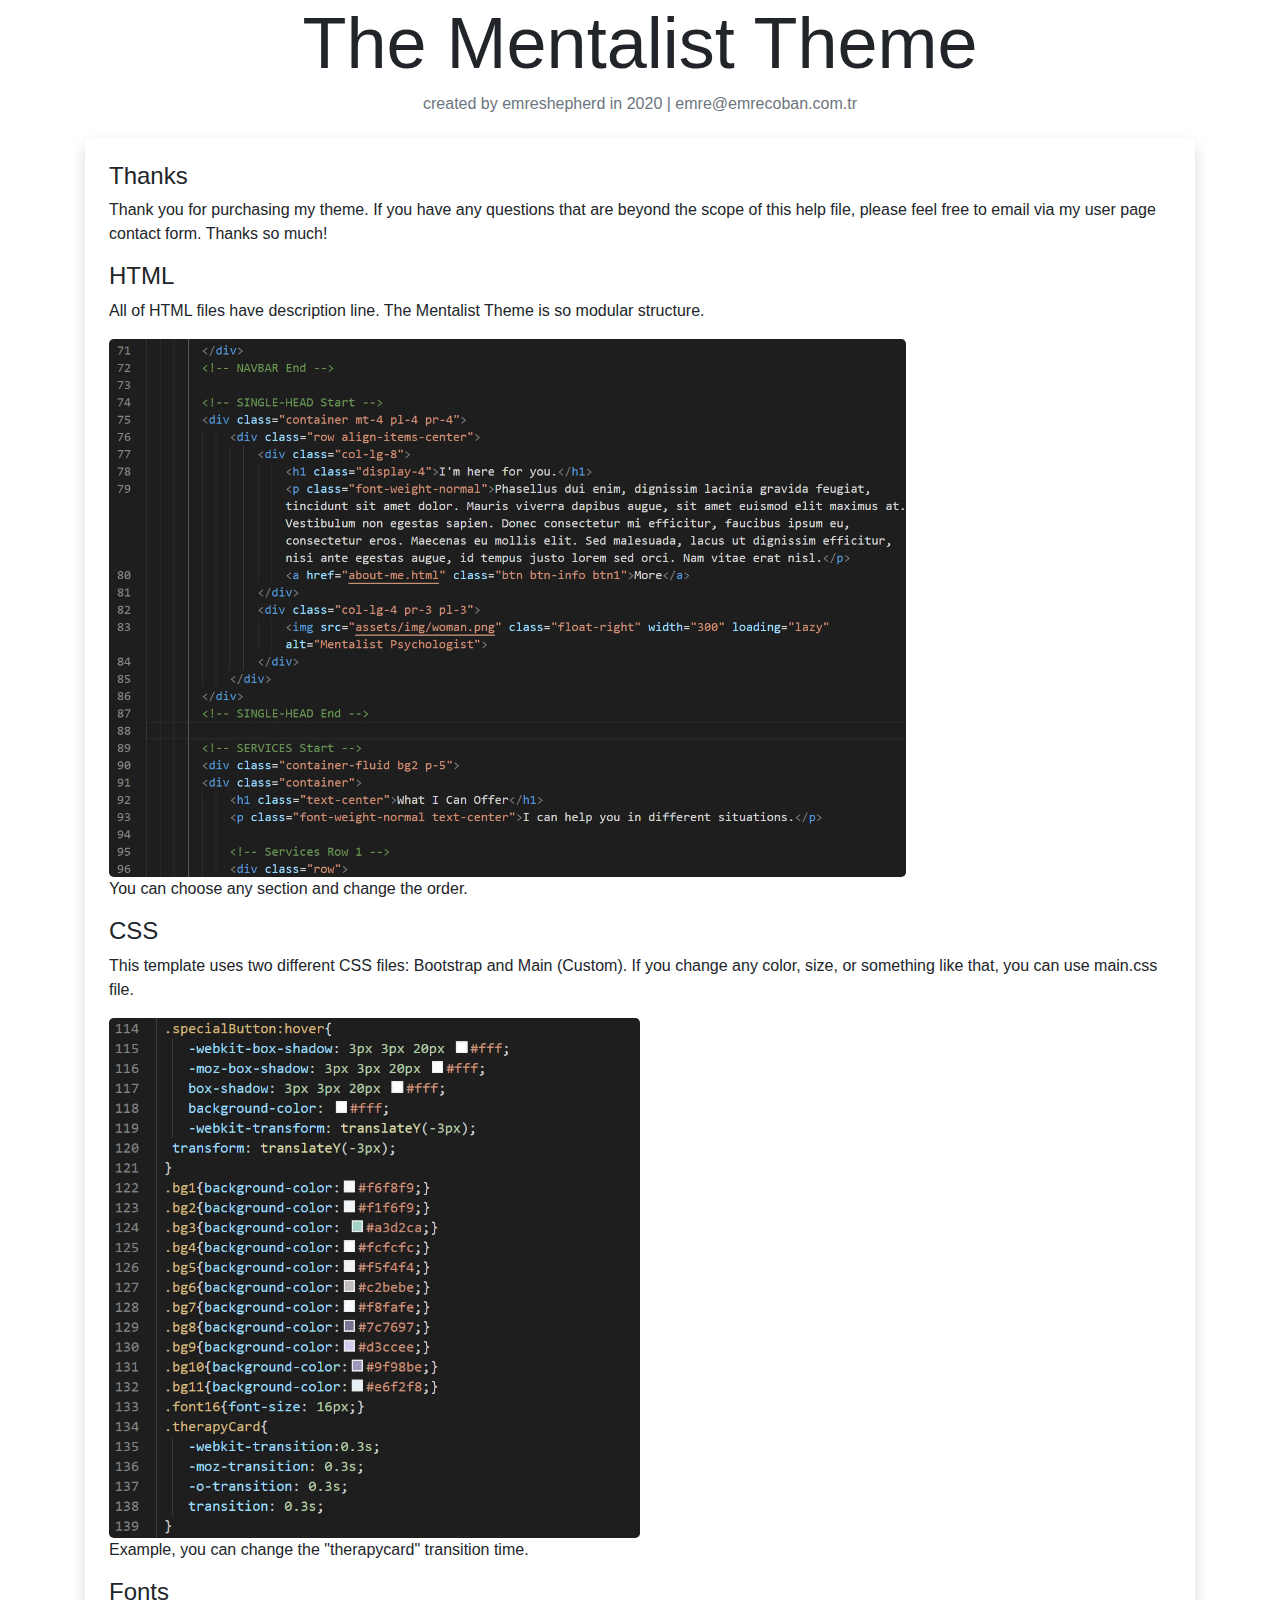
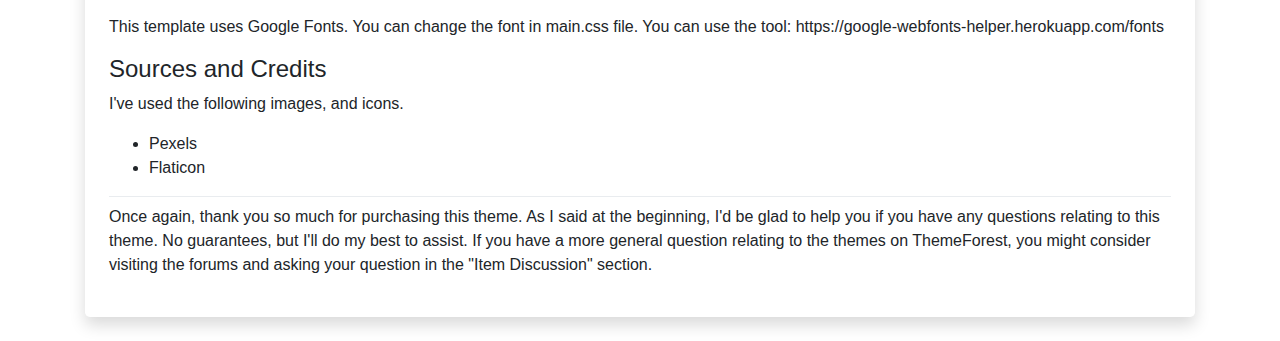
<file: help.html>
<!DOCTYPE html>
<html lang="en">

<head>
    <meta charset="UTF-8">
    <meta name="viewport" content="width=device-width, initial-scale=1.0">
    <title>Help File - Mentalist Theme</title>

    <!-- Bootstrap-->
    <link rel="stylesheet" href="assets/css/bootstrap.min.css">
</head>

<body>
    <div class="container">
        <h1 class="display-3 text-center">The Mentalist Theme</h1>
        <h6 class="text-muted text-center">created by emreshepherd in 2020 | emre@emrecoban.com.tr</h6>

        <div class="container shadow mt-4 mb-4 rounded-lg border-1 p-4">
            <h4>Thanks</h4>
            <p>Thank you for purchasing my theme. If you have any questions that are beyond the scope of this help file,
                please feel free to email via my user page contact form. Thanks so much!</p>
            <h4>HTML</h4>
            <p>All of HTML files have description line. The Mentalist Theme is so modular structure.</p>
            <img src="assets/img/help1.jpg" class="img-fluid rounded-lg w-75">
            <p>You can choose any section and change the order.</p>
            <h4>CSS</h4>
            <p>This template uses two different CSS files: Bootstrap and Main (Custom). If you change any color, size,
                or something like that, you can use main.css file.</p>
            <img src="assets/img/help2.jpg" class="img-fluid rounded-lg w-50">
            <p>Example, you can change the "therapycard" transition time.</p>
            <h4>Fonts</h4>
            <p>This template uses Google Fonts. You can change the font in main.css file. You can use the tool: https://google-webfonts-helper.herokuapp.com/fonts</p>
            <h4>Sources and Credits</h4>
            <p>I've used the following images, and icons.</p>
            <ul>
                <li>Pexels</li>
                <li>Flaticon</li>
            </ul>
            <div class="dropdown-divider"></div>
            <p>Once again, thank you so much for purchasing this theme. As I said at the beginning, I'd be glad to help
                you if you have any questions relating to this theme. No guarantees, but I'll do my best to assist. If
                you have a more general question relating to the themes on ThemeForest, you might consider visiting the
                forums and asking your question in the "Item Discussion" section.</p>
        </div>
    </div>
</body>

</html>
</file>
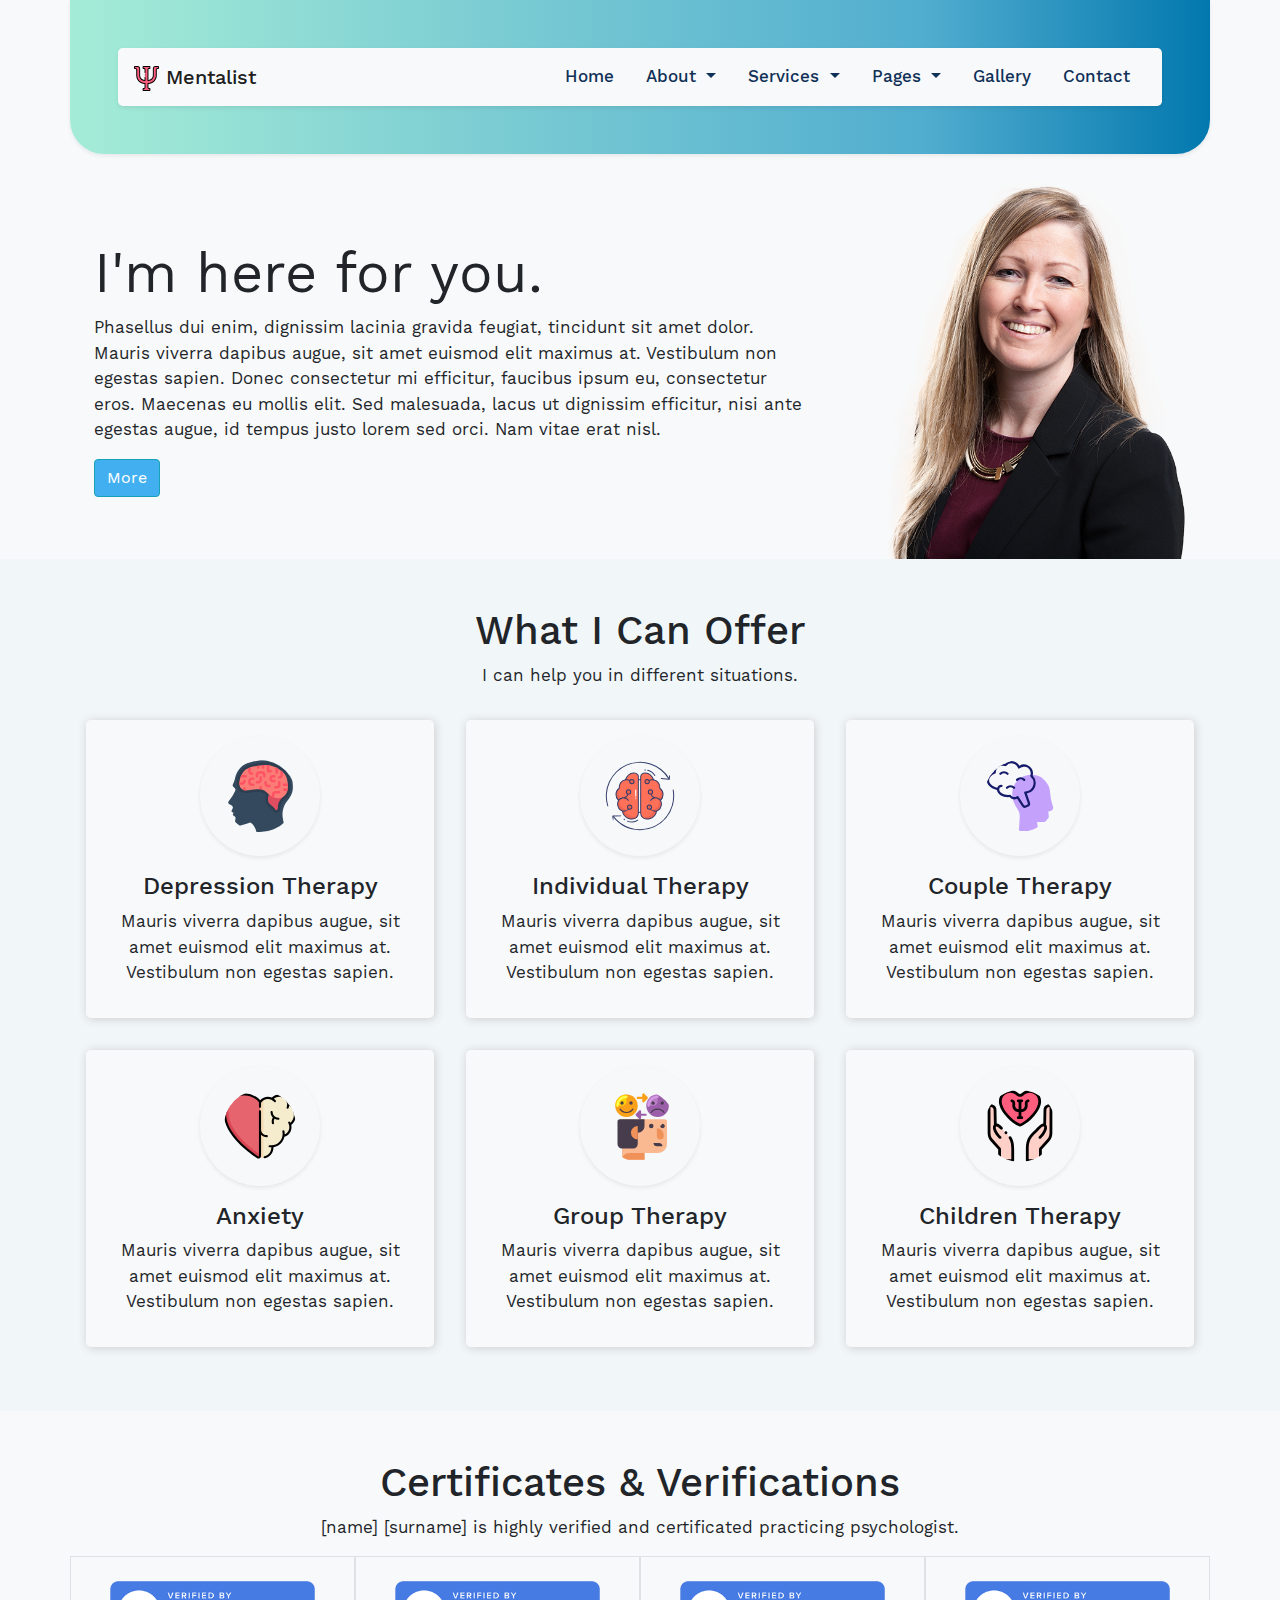
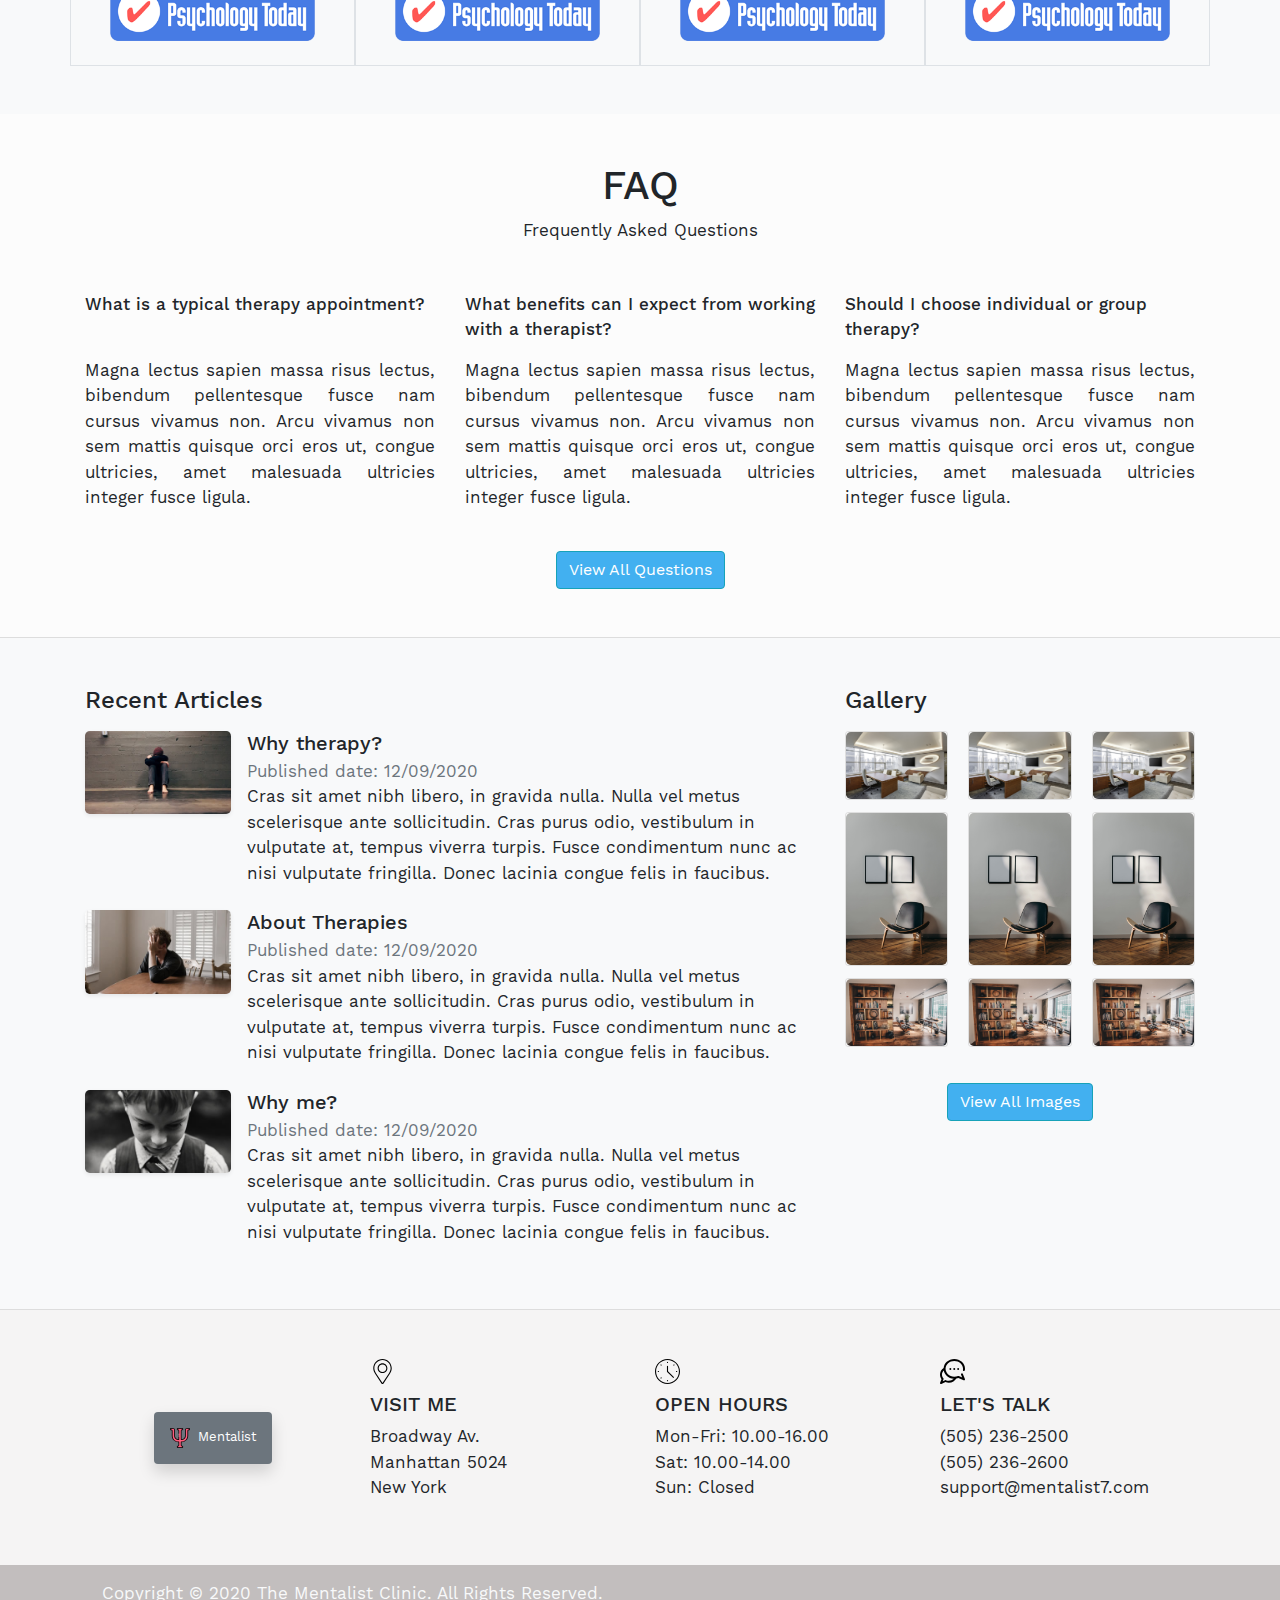
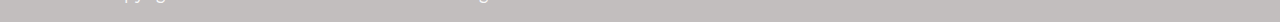
<file: index0.html>
<!DOCTYPE html>
<html lang="en">

<head>
  <!-- Required meta tags -->
  <meta charset="UTF-8">
  <meta name="viewport" content="width=device-width, initial-scale=1.0">
  <title>Mentalist - Psychology & Counseling Template</title>
  <link rel="shortcut icon" href="assets/img/logo.svg" type="image/x-icon">

  <!-- Bootstrap and Main CSS -->
  <link rel="stylesheet" href="assets/css/bootstrap.min.css">
  <link rel="stylesheet" href="assets/css/main.css">
</head>

<body class="bg-light">
  <div class="container-fluid p-0">
    <!-- NAVBAR Start -->
    <div class="container header p-5 shadow-sm">
      <nav class="navbar navbar-expand-lg navbar-light bg-light shadow-sm rounded-lg">
        <!-- LOGO Here -->
        <a class="navbar-brand" href="index.html"><img src="assets/img/logo.svg" width="25" height="25"
            alt="Mentalist Logo" loading="lazy"> Mentalist</a>
        <button class="navbar-toggler" type="button" data-toggle="collapse" data-target="#navbarText"
          aria-controls="navbarText" aria-expanded="false" aria-label="Toggle navigation">
          <span class="navbar-toggler-icon"></span>
        </button>
        <div class="collapse navbar-collapse" id="navbarText">
          <ul class="navbar-nav ml-auto">
            <li class="nav-item pl-2 pr-2">
              <a class="nav-link" href="index.html">Home</a>
            </li>
            <li class="nav-item dropdown pl-2 pr-2">
              <a class="nav-link dropdown-toggle" href="#" id="navbarDropdown" role="button" data-toggle="dropdown"
                aria-haspopup="true" aria-expanded="false">
                About
              </a>
              <div class="dropdown-menu shadow p-3 bg-white rounded-lg border-0" aria-labelledby="navbarDropdown">
                <a class="dropdown-item" href="about-me.html">About Me</a>
                <a class="dropdown-item" href="about-us.html">About Us</a>
              </div>
            </li>
            <li class="nav-item dropdown pl-2 pr-2">
              <a class="nav-link dropdown-toggle" href="#" id="navbarDropdown" role="button" data-toggle="dropdown"
                aria-haspopup="true" aria-expanded="false">
                Services
              </a>
              <div class="dropdown-menu shadow p-3 bg-white rounded-lg border-0" aria-labelledby="navbarDropdown">
                <a class="dropdown-item" href="service.html">Depression Therapy</a>
                <a class="dropdown-item" href="service.html">Couple Therapy</a>
                <a class="dropdown-item" href="service.html">Individual Coaching</a>
                <a class="dropdown-item" href="service.html">Anxiety Disorder</a>
                <a class="dropdown-item" href="service.html">Family Practice</a>
                <a class="dropdown-item" href="service.html">Group Therapy</a>
                <a class="dropdown-item" href="service.html">Children Therapy</a>
              </div>
            </li>
            <li class="nav-item dropdown pl-2 pr-2">
              <a class="nav-link dropdown-toggle" href="#" id="navbarDropdown" role="button" data-toggle="dropdown"
                aria-haspopup="true" aria-expanded="false">
                Pages
              </a>
              <div class="dropdown-menu shadow p-3 bg-white rounded-lg border-0" aria-labelledby="navbarDropdown">
                <a class="dropdown-item" href="404.html">404 Page</a>
                <a class="dropdown-item" href="faqs.html">FAQs</a>
                <a class="dropdown-item" href="sub-page.html">Sample Sub Page</a>
              </div>
            </li>
            <li class="nav-item pl-2 pr-2">
              <a class="nav-link" href="gallery.html">Gallery</a>
            </li>
            <li class="nav-item pl-2 pr-2">
              <a class="nav-link" href="contact.html">Contact</a>
            </li>
          </ul>
        </div>
      </nav>
    </div>
    <!-- NAVBAR End -->

    <!-- SINGLE-HEAD Start -->
    <div class="container mt-4 pl-4 pr-4">
      <div class="row align-items-center">
        <div class="col-lg-8">
          <h1 class="display-4">I'm here for you.</h1>
          <p class="font-weight-normal">Phasellus dui enim, dignissim lacinia gravida feugiat, tincidunt sit amet dolor.
            Mauris viverra dapibus augue, sit amet euismod elit maximus at. Vestibulum non egestas sapien. Donec
            consectetur mi efficitur, faucibus ipsum eu, consectetur eros. Maecenas eu mollis elit. Sed malesuada, lacus
            ut dignissim efficitur, nisi ante egestas augue, id tempus justo lorem sed orci. Nam vitae erat nisl.</p>
          <a href="about-me.html" class="btn btn-info btn1">More</a>
        </div>
        <div class="col-lg-4 pr-3 pl-3">
          <img src="assets/img/woman.png" class="float-right" width="300" loading="lazy" alt="Mentalist Psychologist">
        </div>
      </div>
    </div>
    <!-- SINGLE-HEAD End -->

    <!-- SERVICES Start -->
    <div class="container-fluid bg2 p-5">
      <div class="container">
        <h1 class="text-center">What I Can Offer</h1>
        <p class="font-weight-normal text-center">I can help you in different situations.</p>

        <!-- Services Row 1 -->
        <div class="row">
          <div class="col-lg-4 p-3">
            <a href="service.html" class="text-reset text-decoration-none">
              <div class="service-card text-center p-3 rounded-lg">
                <img src="assets/img/brain1.svg" width="120" class="bg1 rounded-circle p-4 shadow-sm mb-3"
                  alt="Mentalist Services">
                <h4>Depression Therapy</h4>
                <p class="font-weight-normal">Mauris viverra dapibus augue, sit amet euismod elit maximus at. Vestibulum
                  non egestas sapien.</p>
              </div>
            </a>
          </div>
          <div class="col-lg-4 p-3">
            <a href="service.html" class="text-reset text-decoration-none">
              <div class="service-card text-center p-3 rounded-lg">
                <img src="assets/img/brain2.svg" width="120" class="bg1 rounded-circle p-4 shadow-sm mb-3"
                  alt="Mentalist Services">
                <h4>Individual Therapy</h4>
                <p class="font-weight-normal">Mauris viverra dapibus augue, sit amet euismod elit maximus at. Vestibulum
                  non egestas sapien.</p>
              </div>
            </a>
          </div>
          <div class="col-lg-4 p-3">
            <a href="service.html" class="text-reset text-decoration-none">
              <div class="service-card text-center p-3 rounded-lg">
                <img src="assets/img/brain3.svg" width="120" class="bg1 rounded-circle p-4 shadow-sm mb-3"
                  alt="Mentalist Services">
                <h4>Couple Therapy</h4>
                <p class="font-weight-normal">Mauris viverra dapibus augue, sit amet euismod elit maximus at. Vestibulum
                  non egestas sapien.</p>
              </div>
            </a>
          </div>
        </div>

        <!-- Services Row 2 -->
        <div class="row">
          <div class="col-lg-4 p-3">
            <a href="service.html" class="text-reset text-decoration-none">
              <div class="service-card text-center p-3 rounded-lg">
                <img src="assets/img/brain4.svg" width="120" class="bg1 rounded-circle p-4 shadow-sm mb-3"
                  alt="Mentalist Services">
                <h4>Anxiety</h4>
                <p class="font-weight-normal">Mauris viverra dapibus augue, sit amet euismod elit maximus at. Vestibulum
                  non egestas sapien.</p>
              </div>
            </a>
          </div>
          <div class="col-lg-4 p-3">
            <a href="service.html" class="text-reset text-decoration-none">
              <div class="service-card text-center p-3 rounded-lg">
                <img src="assets/img/brain5.svg" width="120" class="bg1 rounded-circle p-4 shadow-sm mb-3"
                  alt="Mentalist Services">
                <h4>Group Therapy</h4>
                <p class="font-weight-normal">Mauris viverra dapibus augue, sit amet euismod elit maximus at. Vestibulum
                  non egestas sapien.</p>
              </div>
            </a>
          </div>
          <div class="col-lg-4 p-3">
            <a href="service.html" class="text-reset text-decoration-none">
              <div class="service-card text-center p-3 rounded-lg">
                <img src="assets/img/brain6.svg" width="120" class="bg1 rounded-circle p-4 shadow-sm mb-3"
                  alt="Mentalist Services">
                <h4>Children Therapy</h4>
                <p class="font-weight-normal">Mauris viverra dapibus augue, sit amet euismod elit maximus at. Vestibulum
                  non egestas sapien.</p>
              </div>
            </a>
          </div>
        </div>

      </div>
    </div>
    <!-- SERVICES End -->

    <!-- CERTIFICATES Start -->
    <div class="container-fluid p-5">
      <div class="container">
        <h1 class="text-center">Certificates & Verifications</h1>
        <p class="font-weight-normal text-center">[name] [surname] is highly verified and certificated practicing
          psychologist.</p>

        <div class="row">
          <div class="col-lg-3 p-4 border">
            <img src="assets/img/Certificate1.png" height="60" class="mx-auto d-block" loading="lazy"
              alt="Mentalist Certificate">
          </div>
          <div class="col-lg-3 p-4 border">
            <img src="assets/img/Certificate1.png" height="60" class="mx-auto d-block" loading="lazy"
              alt="Mentalist Certificate">
          </div>
          <div class="col-lg-3 p-4 border">
            <img src="assets/img/Certificate1.png" height="60" class="mx-auto d-block" loading="lazy"
              alt="Mentalist Certificate">
          </div>
          <div class="col-lg-3 p-4 border">
            <img src="assets/img/Certificate1.png" height="60" class="mx-auto d-block" loading="lazy"
              alt="Mentalist Certificate">
          </div>
        </div>
      </div>
    </div>
    <!-- CERTIFICATES End -->

    <!-- FAQs Start -->
    <div class="container-fluid bg4 p-5">
      <div class="container">
        <h1 class="text-center">FAQ</h1>
        <p class="font-weight-normal text-center">Frequently Asked Questions</p>

        <div class="row mt-5">
          <div class="col-lg-4">
            <p class="text-left" style="height: 50px;">What is a typical therapy appointment?</p>
            <p class="font-weight-normal text-justify">Magna lectus sapien massa risus lectus, bibendum pellentesque
              fusce nam cursus vivamus non. Arcu vivamus non sem mattis quisque orci eros ut, congue ultricies, amet
              malesuada ultricies integer fusce ligula.</p>
          </div>
          <div class="col-lg-4">
            <p class="text-left" style="height: 50px;">What benefits can I expect from working with a therapist?</p>
            <p class="font-weight-normal text-justify">Magna lectus sapien massa risus lectus, bibendum pellentesque
              fusce nam cursus vivamus non. Arcu vivamus non sem mattis quisque orci eros ut, congue ultricies, amet
              malesuada ultricies integer fusce ligula.</p>
          </div>
          <div class="col-lg-4">
            <p class="text-left" style="height: 50px;">Should I choose individual or group therapy?</p>
            <p class="font-weight-normal text-justify">Magna lectus sapien massa risus lectus, bibendum pellentesque
              fusce nam cursus vivamus non. Arcu vivamus non sem mattis quisque orci eros ut, congue ultricies, amet
              malesuada ultricies integer fusce ligula.</p>
          </div>
        </div>
        <div class="text-center mt-4"><a href="faqs.html" class="btn btn-info btn1">View All Questions</a></div>
      </div>
    </div>
    <!-- FAQs End-->

    <!-- ARTICLES Start -->
    <div class="container-fluid p-5 topborder">
      <div class="container">
        <div class="row">
          <div class="col-lg-8">
            <h4 class="text-left mb-3">Recent Articles</h4>

            <ul class="list-unstyled">
              <li class="media">
                <img src="assets/img/article_1.jpg" width="20%" class="align-self-start mr-3 rounded-lg shadow-sm"
                  loading="lazy" alt="Mentalist Article">
                <div class="media-body font-weight-normal">
                  <h5 class="mt-0 mb-1"><a href="sub-page.html" class="text-reset">Why therapy?</a></h5>
                  <p class="text-muted m-0">Published date: 12/09/2020</p>
                  Cras sit amet nibh libero, in gravida nulla. Nulla vel metus scelerisque ante sollicitudin. Cras purus
                  odio, vestibulum in vulputate at, tempus viverra turpis. Fusce condimentum nunc ac nisi vulputate
                  fringilla. Donec lacinia congue felis in faucibus.
                </div>

              </li>
              <li class="media my-4">
                <img src="assets/img/article_2.jpg" width="20%" class="align-self-start mr-3 rounded-lg shadow-sm"
                  loading="lazy" alt="Mentalist Article">
                <div class="media-body font-weight-normal">
                  <h5 class="mt-0 mb-1"><a href="sub-page.html" class="text-reset">About Therapies</a></h5>
                  <p class="text-muted m-0">Published date: 12/09/2020</p>
                  Cras sit amet nibh libero, in gravida nulla. Nulla vel metus scelerisque ante sollicitudin. Cras purus
                  odio, vestibulum in vulputate at, tempus viverra turpis. Fusce condimentum nunc ac nisi vulputate
                  fringilla. Donec lacinia congue felis in faucibus.
                </div>
              </li>
              <li class="media">
                <img src="assets/img/article_3.jpg" width="20%" class="align-self-start mr-3 rounded-lg shadow-sm"
                  loading="lazy" alt="Mentalist Article">
                <div class="media-body font-weight-normal">
                  <h5 class="mt-0 mb-1"><a href="sub-page.html" class="text-reset">Why me?</a></h5>
                  <p class="text-muted m-0">Published date: 12/09/2020</p>
                  Cras sit amet nibh libero, in gravida nulla. Nulla vel metus scelerisque ante sollicitudin. Cras purus
                  odio, vestibulum in vulputate at, tempus viverra turpis. Fusce condimentum nunc ac nisi vulputate
                  fringilla. Donec lacinia congue felis in faucibus.
                </div>
              </li>
            </ul>


          </div>
          <div class="col-lg-4">
            <h4 class="text-left mb-3">Gallery</h4>
            <!-- Gallery Thumb Img, Data-slide-to is important -->
            <div class="card-columns" id="gallery" data-toggle="modal" data-target="#galleryModal">
              <div class="card hoverPoint"><img src="assets/img/office1.jpg" loading="lazy" class="img-fluid rounded-lg"
                  data-target="#carouselGallery" data-slide-to="0"></div>
              <div class="card hoverPoint"><img src="assets/img/office2.jpg" loading="lazy" class="img-fluid rounded-lg"
                  data-target="#carouselGallery" data-slide-to="1"></div>
              <div class="card hoverPoint"><img src="assets/img/office3.jpg" loading="lazy" class="img-fluid rounded-lg"
                  data-target="#carouselGallery" data-slide-to="2"></div>
              <div class="card hoverPoint"><img src="assets/img/office1.jpg" loading="lazy" class="img-fluid rounded-lg"
                  data-target="#carouselGallery" data-slide-to="3"></div>
              <div class="card hoverPoint"><img src="assets/img/office2.jpg" loading="lazy" class="img-fluid rounded-lg"
                  data-target="#carouselGallery" data-slide-to="4"></div>
              <div class="card hoverPoint"><img src="assets/img/office3.jpg" loading="lazy" class="img-fluid rounded-lg"
                  data-target="#carouselGallery" data-slide-to="5"></div>
              <div class="card hoverPoint"><img src="assets/img/office1.jpg" loading="lazy" class="img-fluid rounded-lg"
                  data-target="#carouselGallery" data-slide-to="6"></div>
              <div class="card hoverPoint"><img src="assets/img/office2.jpg" loading="lazy" class="img-fluid rounded-lg"
                  data-target="#carouselGallery" data-slide-to="7"></div>
              <div class="card hoverPoint"><img src="assets/img/office3.jpg" loading="lazy" class="img-fluid rounded-lg"
                  data-target="#carouselGallery" data-slide-to="8"></div>
            </div>

            <!-- Gallery Modal, that is zoom page -->
            <div class="modal fade" id="galleryModal" tabindex="-1" role="dialog" aria-hidden="true">
              <div class="modal-dialog" role="document">
                <div class="modal-content">
                  <div class="modal-header">
                    <button type="button" class="close" data-dismiss="modal" aria-label="Close">
                      <span aria-hidden="true">×</span>
                    </button>
                  </div>
                  <div class="modal-body">

                    <!-- Carousel markup: https://getbootstrap.com/docs/4.4/components/carousel/ -->
                    <div id="carouselGallery" class="carousel slide" data-ride="carousel">
                      <div class="carousel-inner">
                        <div class="carousel-item active">
                          <img class="d-block w-100" src="assets/img/office1.jpg" loading="lazy">
                        </div>
                        <div class="carousel-item">
                          <img class="d-block w-100" src="assets/img/office2.jpg" loading="lazy">
                        </div>
                        <div class="carousel-item">
                          <img class="d-block w-100" src="assets/img/office3.jpg" loading="lazy">
                        </div>
                        <div class="carousel-item">
                          <img class="d-block w-100" src="assets/img/office1.jpg" loading="lazy">
                        </div>
                        <div class="carousel-item">
                          <img class="d-block w-100" src="assets/img/office2.jpg" loading="lazy">
                        </div>
                        <div class="carousel-item">
                          <img class="d-block w-100" src="assets/img/office3.jpg" loading="lazy">
                        </div>
                        <div class="carousel-item">
                          <img class="d-block w-100" src="assets/img/office1.jpg" loading="lazy">
                        </div>
                        <div class="carousel-item">
                          <img class="d-block w-100" src="assets/img/office2.jpg" loading="lazy">
                        </div>
                        <div class="carousel-item">
                          <img class="d-block w-100" src="assets/img/office3.jpg" loading="lazy">
                        </div>
                      </div>
                      <a class="carousel-control-prev" href="#carouselGallery" role="button" data-slide="prev">
                        <span class="carousel-control-prev-icon" aria-hidden="true"></span>
                        <span class="sr-only">Previous</span>
                      </a>
                      <a class="carousel-control-next" href="#carouselGallery" role="button" data-slide="next">
                        <span class="carousel-control-next-icon" aria-hidden="true"></span>
                        <span class="sr-only">Next</span>
                      </a>
                    </div>
                  </div>

                  <div class="modal-footer">
                    <button type="button" class="btn btn-secondary" data-dismiss="modal">Close</button>
                  </div>
                </div>
              </div>
            </div>

            <div class="text-center mt-4"><a href="gallery.html" class="btn btn-info btn1">View All Images</a></div>

          </div>
        </div>
      </div>
    </div>
    <!-- ARTICLES End -->

    <!-- FOOTER Start -->
    <div class="container-fluid bg5 p-5 topborder">
      <div class="container">
        <div class="row align-items-center">
          <div class="col-lg-3 text-center">
            <p class="badge badge-secondary text-wrap p-3 font-weight-normal shadow m-0"><img src="assets/img/logo.svg"
                width="20" height="20" class="mr-1" alt="Mentalist Logo" loading="lazy"> Mentalist</p>
          </div>
          <div class="col-lg-3">
            <img src="assets/img/location.svg" height="25">
            <h5 class="text-left mt-2">VISIT ME</h5>
            <p class="text-left font-weight-normal">Broadway Av.<br>Manhattan 5024<br>New York</p>
          </div>
          <div class="col-lg-3">
            <img src="assets/img/clock.svg" height="25">
            <h5 class="text-left mt-2">OPEN HOURS</h5>
            <p class="text-left font-weight-normal">Mon-Fri: 10.00-16.00<br>Sat: 10.00-14.00<br>Sun: Closed</p>
          </div>
          <div class="col-lg-3">
            <img src="assets/img/talk.svg" height="25">
            <h5 class="text-left mt-2">LET'S TALK</h5>
            <p class="text-left font-weight-normal">(505) 236-2500<br>(505) 236-2600<br>support@mentalist7.com</p>
          </div>
        </div>
      </div>
    </div>
    <div class="container-fluid bg6">
      <div class="container p-3">
        <p class="font-weight-normal text-left pl-3 pr-3 m-0 text-light">Copyright © 2020 The Mentalist Clinic. All
          Rights Reserved.</p>
      </div>
    </div>
    <!-- FOOTER End -->

  </div>

  <!-- jQuery, Bootstrap Bundle (includes Popper), and the others -->
  <script src="assets/js/jquery-3.5.1.min.js"></script>
  <script src="assets/js/bootstrap.bundle.js"></script>
</body>

</html>
</file>
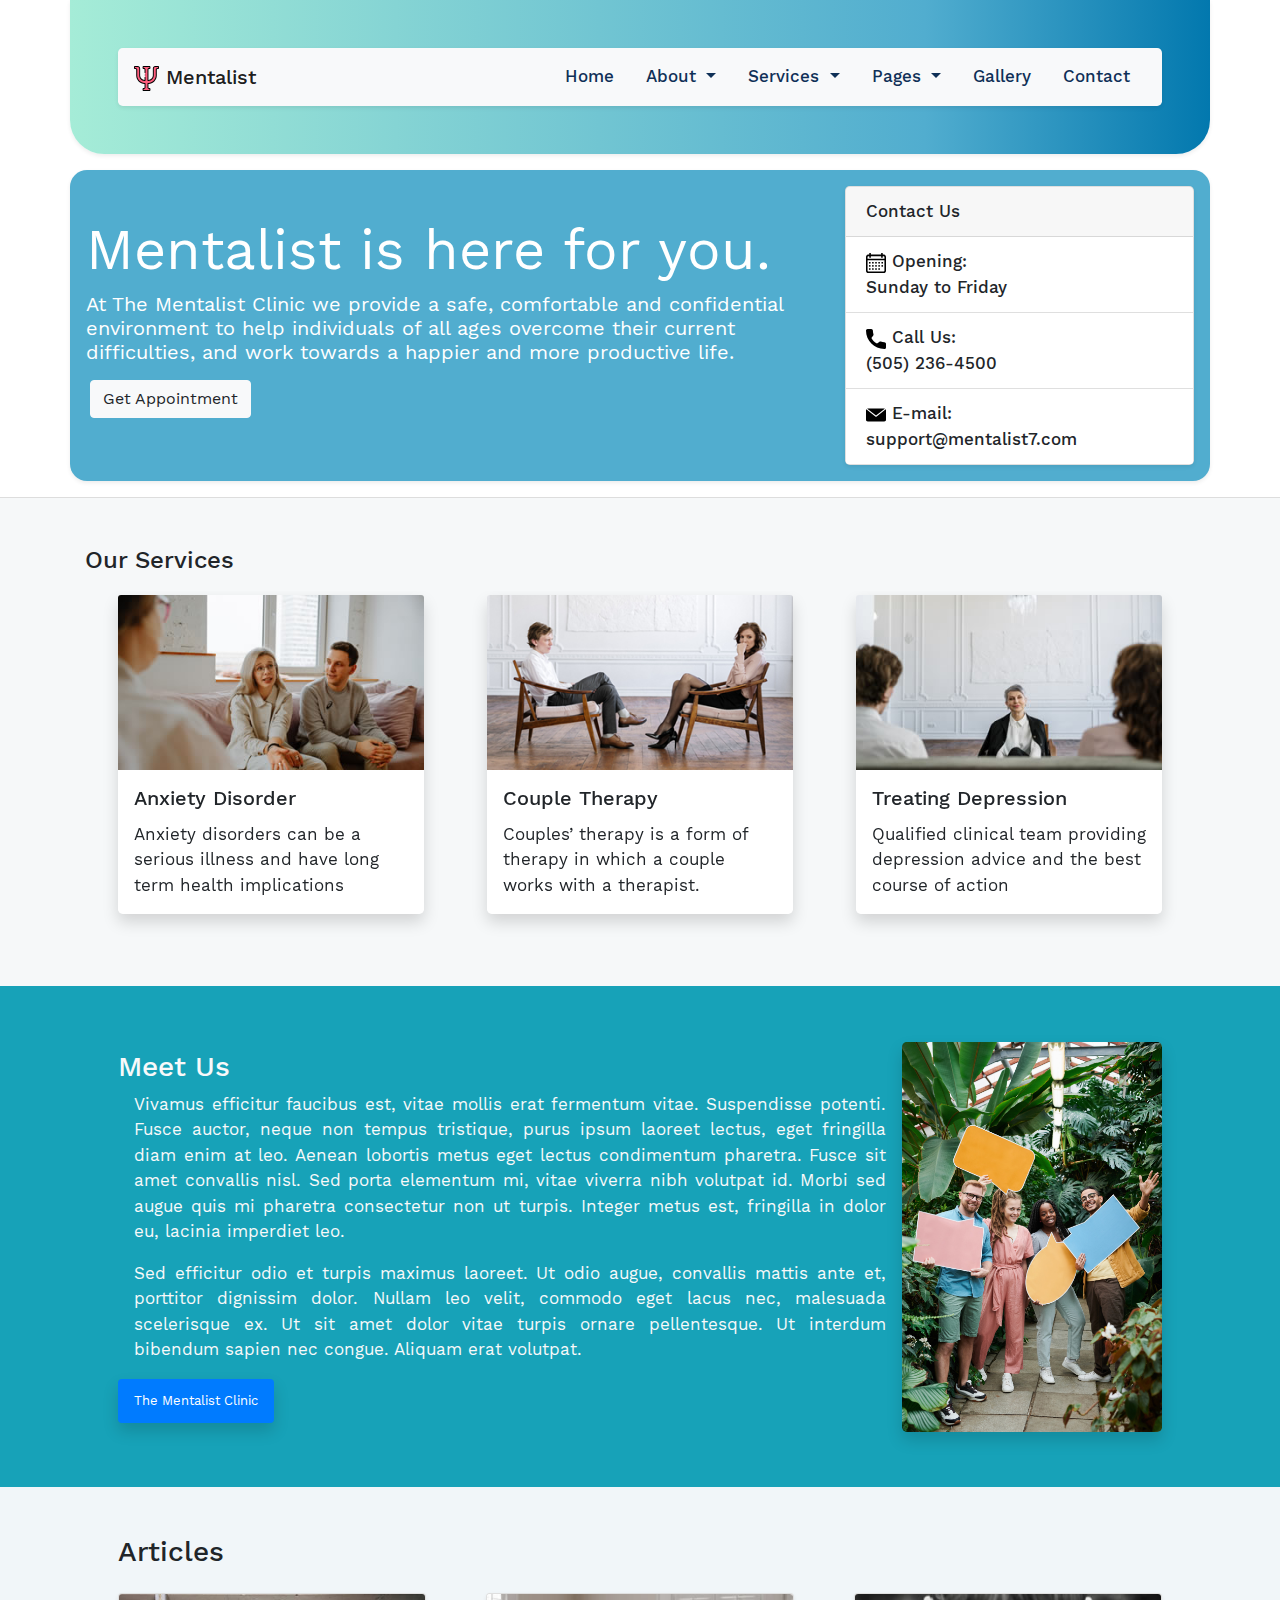
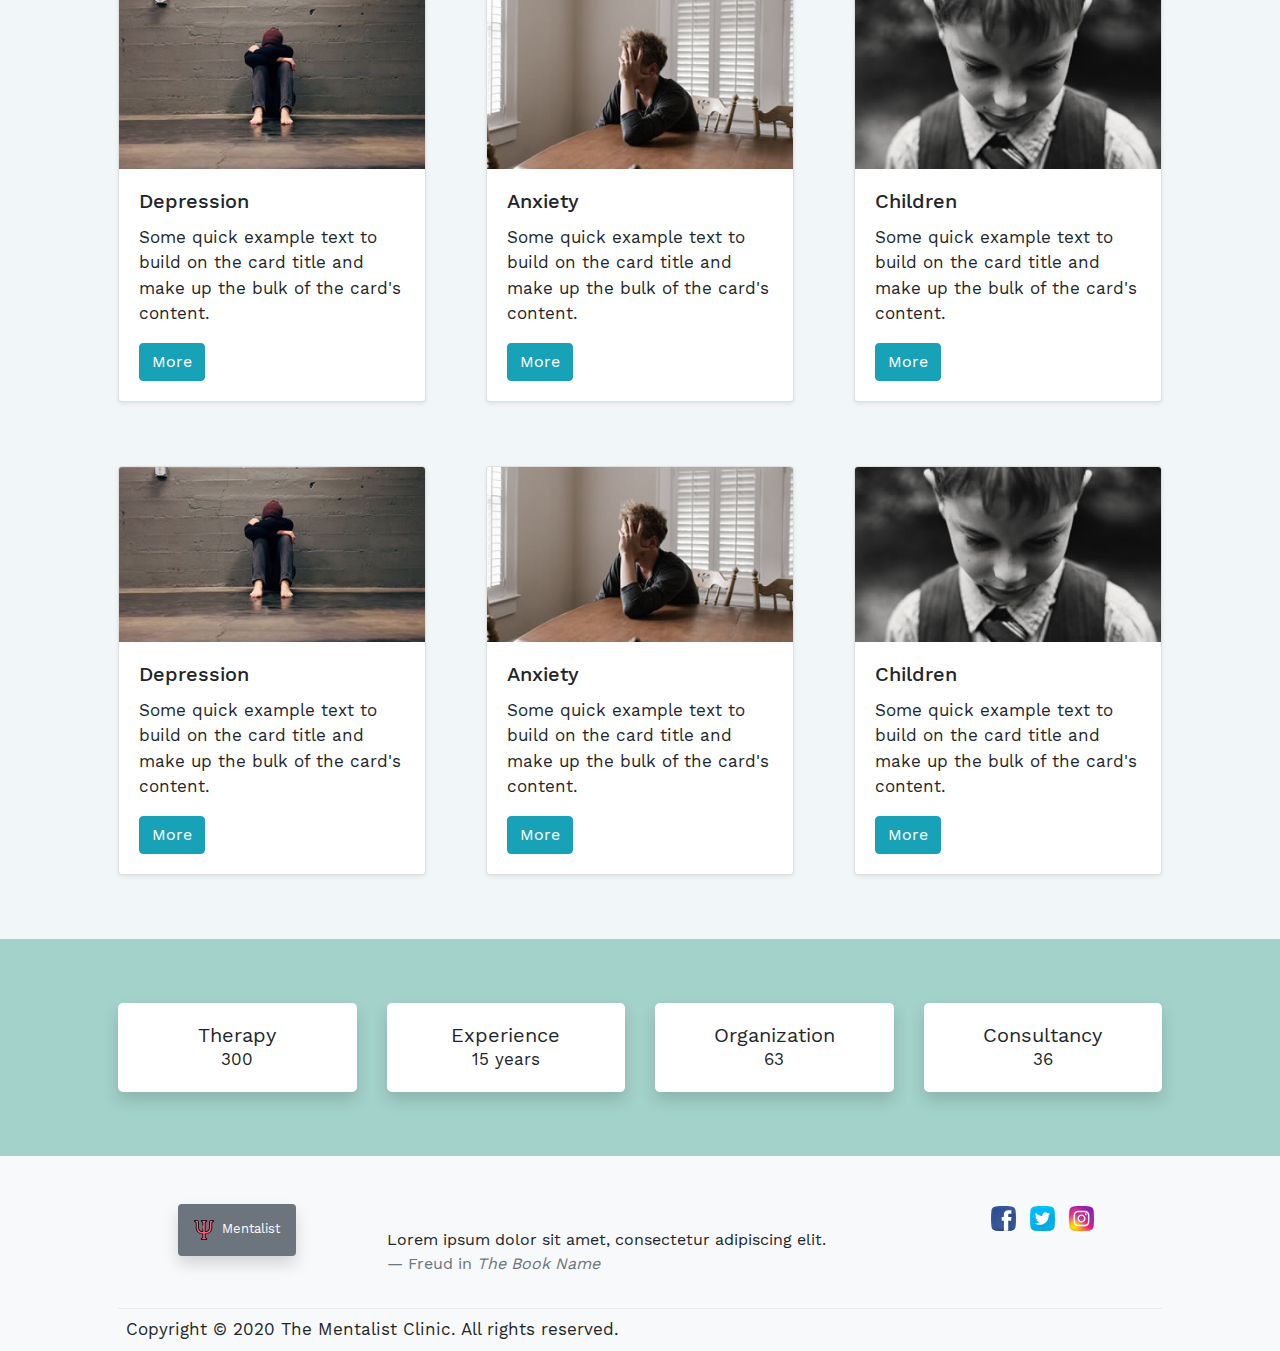
<file: index1.html>
<!DOCTYPE html>
<html lang="en">

<head>
  <!-- Required meta tags -->
  <meta charset="UTF-8">
  <meta name="viewport" content="width=device-width, initial-scale=1.0">
  <title>Mentalist - Psychology & Counseling Template</title>
  <link rel="shortcut icon" href="assets/img/logo.svg" type="image/x-icon">

  <!-- Bootstrap and Main CSS -->
  <link rel="stylesheet" href="assets/css/bootstrap.min.css">
  <link rel="stylesheet" href="assets/css/main.css">
</head>

<body>
  <div class="container-fluid p-0">
    <!-- NAVBAR Start -->
    <div class="container header p-5 shadow-sm">
      <nav class="navbar navbar-expand-lg navbar-light bg-light shadow-sm rounded-lg">
        <!-- LOGO Here -->
        <a class="navbar-brand" href="index.html"><img src="assets/img/logo.svg" width="25" height="25"
            alt="Mentalist Logo" loading="lazy"> Mentalist</a>
        <button class="navbar-toggler" type="button" data-toggle="collapse" data-target="#navbarText"
          aria-controls="navbarText" aria-expanded="false" aria-label="Toggle navigation">
          <span class="navbar-toggler-icon"></span>
        </button>
        <div class="collapse navbar-collapse" id="navbarText">
          <ul class="navbar-nav ml-auto">
            <li class="nav-item pl-2 pr-2">
              <a class="nav-link" href="index.html">Home</a>
            </li>
            <li class="nav-item dropdown pl-2 pr-2">
              <a class="nav-link dropdown-toggle" href="#" id="navbarDropdown" role="button" data-toggle="dropdown"
                aria-haspopup="true" aria-expanded="false">
                About
              </a>
              <div class="dropdown-menu shadow p-3 bg-white rounded-lg border-0" aria-labelledby="navbarDropdown">
                <a class="dropdown-item" href="about-me.html">About Me</a>
                <a class="dropdown-item" href="about-us.html">About Us</a>
              </div>
            </li>
            <li class="nav-item dropdown pl-2 pr-2">
              <a class="nav-link dropdown-toggle" href="#" id="navbarDropdown" role="button" data-toggle="dropdown"
                aria-haspopup="true" aria-expanded="false">
                Services
              </a>
              <div class="dropdown-menu shadow p-3 bg-white rounded-lg border-0" aria-labelledby="navbarDropdown">
                <a class="dropdown-item" href="service.html">Depression Therapy</a>
                <a class="dropdown-item" href="service.html">Couple Therapy</a>
                <a class="dropdown-item" href="service.html">Individual Coaching</a>
                <a class="dropdown-item" href="service.html">Anxiety Disorder</a>
                <a class="dropdown-item" href="service.html">Family Practice</a>
                <a class="dropdown-item" href="service.html">Group Therapy</a>
                <a class="dropdown-item" href="service.html">Children Therapy</a>
              </div>
            </li>
            <li class="nav-item dropdown pl-2 pr-2">
              <a class="nav-link dropdown-toggle" href="#" id="navbarDropdown" role="button" data-toggle="dropdown"
                aria-haspopup="true" aria-expanded="false">
                Pages
              </a>
              <div class="dropdown-menu shadow p-3 bg-white rounded-lg border-0" aria-labelledby="navbarDropdown">
                <a class="dropdown-item" href="404.html">404 Page</a>
                <a class="dropdown-item" href="faqs.html">FAQs</a>
                <a class="dropdown-item" href="sub-page.html">Sample Sub Page</a>
              </div>
            </li>
            <li class="nav-item pl-2 pr-2">
              <a class="nav-link" href="gallery.html">Gallery</a>
            </li>
            <li class="nav-item pl-2 pr-2">
              <a class="nav-link" href="contact.html">Contact</a>
            </li>
          </ul>
        </div>
      </nav>
    </div>
    <!-- NAVBAR End -->

    <!-- SINGLE-HEAD Start -->
    <div class="container shadow-sm single-slide mt-3 mb-3 p-3">
      <div class="row align-items-center">
        <div class="col-sm-8 pb-3">
          <h1 class="display-4 text-white">Mentalist is here for you.</h1>
          <p class="h5 text-white font-weight-normal">At The Mentalist Clinic we provide a safe, comfortable and
            confidential environment to help individuals of all ages overcome their current difficulties, and work
            towards a happier and more productive life.</p>
          <a class="btn btn-light specialButton mt-2 ml-1" href="contact.html" role="button">Get Appointment</a>
        </div>
        <div class="col-sm-4">
          <div class="card rounded-lg shadow-sm">
            <div class="card-header">
              Contact Us
            </div>
            <ul class="list-group list-group-flush">
              <li class="list-group-item"><img src="assets/img/calendar.svg" height="20"> Opening:<br />Sunday to Friday
              </li>
              <li class="list-group-item"><img src="assets/img/call.svg" height="20"> Call Us:<br />(505) 236-4500</li>
              <li class="list-group-item"><img src="assets/img/mail.svg" height="20"> E-mail:<br />
                support@mentalist7.com</li>
            </ul>
          </div>
        </div>
      </div>
    </div>
    <!-- SINGLE-HEAD End -->

    <!-- THERAPIES (Slider) Start (Images: 350x200px) -->
    <div class="container-fluid bg1 topborder">
      <div class="container-lg pt-4 pb-4 mt-4">
        <h4>Our Services</h4>
        <div id="TherapySlider" class="carousel slide mt-3" data-ride="carousel">
          <div class="carousel-inner">
            <div class="carousel-item active">
              <!-- Slider Item 1 Start -->
              <div class="card-deck">
                <div class="card shadow mb-5 ml-5 mt-1 rounded-lg border-0 therapyCard" style="width: 18rem;">
                  <a href="service.html" class="text-decoration-none text-reset">
                    <img src="assets/img/box_slider_1.jpg" class="card-img-top" alt="Mentalist Services">
                    <div class="card-body p-3">
                      <h5 class="card-title">Anxiety Disorder</h5>
                      <p class="card-text font-weight-normal">Anxiety disorders can be a serious illness and have long
                        term health implications</p>
                    </div>
                  </a>
                </div>
                <div class="card shadow mb-5 ml-5 mt-1 rounded-lg border-0 therapyCard" style="width: 18rem;">
                  <a href="service.html" class="text-decoration-none text-reset">
                    <img src="assets/img/box_slider_2.jpg" class="card-img-top" alt="Mentalist Services">
                    <div class="card-body p-3">
                      <h5 class="card-title">Couple Therapy</h5>
                      <p class="card-text font-weight-normal">Couples’ therapy is a form of therapy in which a couple
                        works with a therapist.</p>
                    </div>
                  </a>
                </div>
                <div class="card shadow mb-5 ml-5 mt-1 mr-5 rounded-lg border-0 therapyCard" style="width: 18rem;">
                  <a href="service.html" class="text-decoration-none text-reset">
                    <img src="assets/img/box_slider_3.jpg" class="card-img-top" alt="Mentalist Services">
                    <div class="card-body p-3">
                      <h5 class="card-title">Treating Depression</h5>
                      <p class="card-text font-weight-normal">Qualified clinical team providing depression advice and
                        the best course of action</p>
                    </div>
                  </a>
                </div>
              </div>
              <!-- Slider Item 1 End -->
            </div>
            <div class="carousel-item">
              <!-- Slider Item 2 Start -->
              <div class="card-deck">
                <div class="card shadow mb-5 ml-5 mt-1 rounded-lg border-0 therapyCard" style="width: 18rem;">
                  <a href="service.html" class="text-decoration-none text-reset">
                    <img src="assets/img/box_slider_1.jpg" class="card-img-top" alt="Mentalist Services">
                    <div class="card-body p-3">
                      <h5 class="card-title">Anxiety Disorder</h5>
                      <p class="card-text font-weight-normal">Anxiety disorders can be a serious illness and have long
                        term health implications</p>
                    </div>
                  </a>
                </div>
                <div class="card shadow mb-5 ml-5 mt-1 rounded-lg border-0 therapyCard" style="width: 18rem;">
                  <a href="service.html" class="text-decoration-none text-reset">
                    <img src="assets/img/box_slider_2.jpg" class="card-img-top" alt="Mentalist Services">
                    <div class="card-body p-3">
                      <h5 class="card-title">Couple Therapy</h5>
                      <p class="card-text font-weight-normal">Couples’ therapy is a form of therapy in which a couple
                        works with a therapist.</p>
                    </div>
                  </a>
                </div>
                <div class="card shadow mb-5 ml-5 mt-1 mr-5 rounded-lg border-0 therapyCard" style="width: 18rem;">
                  <a href="service.html" class="text-decoration-none text-reset">
                    <img src="assets/img/box_slider_3.jpg" class="card-img-top" alt="Mentalist Services">
                    <div class="card-body p-3">
                      <h5 class="card-title">Treating Depression</h5>
                      <p class="card-text font-weight-normal">Qualified clinical team providing depression advice and
                        the best course of action</p>
                    </div>
                  </a>
                </div>
              </div>
              <!-- Slider Item 2 End -->
            </div>
            <div class="carousel-item">
              <!-- Slider Item 3 Start -->
              <div class="card-deck">
                <div class="card shadow mb-5 ml-5 mt-1 rounded-lg border-0 therapyCard" style="width: 18rem;">
                  <a href="service.html" class="text-decoration-none text-reset">
                    <img src="assets/img/box_slider_1.jpg" class="card-img-top" alt="Mentalist Services">
                    <div class="card-body p-3">
                      <h5 class="card-title">Anxiety Disorder</h5>
                      <p class="card-text font-weight-normal">Anxiety disorders can be a serious illness and have long
                        term health implications</p>
                    </div>
                  </a>
                </div>
                <div class="card shadow mb-5 ml-5 mt-1 rounded-lg border-0 therapyCard" style="width: 18rem;">
                  <a href="service.html" class="text-decoration-none text-reset">
                    <img src="assets/img/box_slider_2.jpg" class="card-img-top" alt="Mentalist Services">
                    <div class="card-body p-3">
                      <h5 class="card-title">Couple Therapy</h5>
                      <p class="card-text font-weight-normal">Couples’ therapy is a form of therapy in which a couple
                        works with a therapist.</p>
                    </div>
                  </a>
                </div>
                <div class="card shadow mb-5 ml-5 mt-1 mr-5 rounded-lg border-0 therapyCard" style="width: 18rem;">
                  <a href="service.html" class="text-decoration-none text-reset">
                    <img src="assets/img/box_slider_3.jpg" class="card-img-top" alt="Mentalist Services">
                    <div class="card-body p-3">
                      <h5 class="card-title">Treating Depression</h5>
                      <p class="card-text font-weight-normal">Qualified clinical team providing depression advice and
                        the best course of action</p>
                    </div>
                  </a>
                </div>
              </div>
              <!-- Slider Item 3 End -->
            </div>
          </div>
        </div>
      </div>
    </div>
    <!-- THERAPIES (Slider) End -->

    <!-- ABOUT Start -->
    <div class="container-fluid bg-info">
      <div class="container-lg p-5">
        <div class="d-flex flex-wrap-reverse media">
          <div class="media-body">
            <h3 class="text-light mt-3 mb-2">Meet Us</h3>
            <p class="text-light text-justify font-weight-normal pl-3 pr-3">Vivamus efficitur faucibus est, vitae mollis
              erat fermentum vitae. Suspendisse potenti. Fusce auctor, neque non tempus tristique, purus ipsum laoreet
              lectus, eget fringilla diam enim at leo. Aenean lobortis metus eget lectus condimentum pharetra. Fusce sit
              amet convallis nisl. Sed porta elementum mi, vitae viverra nibh volutpat id. Morbi sed augue quis mi
              pharetra consectetur non ut turpis. Integer metus est, fringilla in dolor eu, lacinia imperdiet leo.</p>
            <p class="text-light text-justify font-weight-normal pl-3 pr-3">Sed efficitur odio et turpis maximus
              laoreet. Ut odio augue, convallis mattis ante et, porttitor dignissim dolor. Nullam leo velit, commodo
              eget lacus nec, malesuada scelerisque ex. Ut sit amet dolor vitae turpis ornare pellentesque. Ut interdum
              bibendum sapien nec congue. Aliquam erat volutpat.</p>
            <p class="badge badge-primary text-wrap p-3 font-weight-normal shadow">The Mentalist Clinic</p>
          </div>
          <img src="assets/img/team.jpg" width="260"
            class="ml-3 img-fluid align-self-center rounded-lg shadow mx-auto d-block" alt="Mentalist Team">
        </div>
      </div>
    </div>
    <!-- ABOUT End -->

    <!-- ARTICLES Start (Images: 350x200px) -->
    <div class="container-fluid bg2">
      <div class="container-lg p-5">
        <h3 class="mb-4">Articles</h3>
        <!-- Articles Row 1 Start -->
        <div class="card-deck">
          <div class="row">

            <div class="col-md-4">
              <div class="card shadow-sm mb-3">
                <img src="assets/img/article_1.jpg" class="card-img-top" alt="Mentalist Article">
                <div class="card-body">
                  <h5 class="card-title">Depression</h5>
                  <p class="card-text font-weight-normal">Some quick example text to build on the card title and make up
                    the bulk of the card's content.</p>
                  <a href="sub-page.html" class="btn btn-info">More</a>
                </div>
              </div>
            </div>

            <div class="col-md-4">
              <div class="card shadow-sm mb-3">
                <img src="assets/img/article_2.jpg" class="card-img-top" alt="Mentalist Article">
                <div class="card-body">
                  <h5 class="card-title">Anxiety</h5>
                  <p class="card-text font-weight-normal">Some quick example text to build on the card title and make up
                    the bulk of the card's content.</p>
                  <a href="sub-page.html" class="btn btn-info">More</a>
                </div>
              </div>
            </div>

            <div class="col-md-4">
              <div class="card shadow-sm mb-3">
                <img src="assets/img/article_3.jpg" class="card-img-top" alt="Mentalist Article">
                <div class="card-body">
                  <h5 class="card-title">Children</h5>
                  <p class="card-text font-weight-normal">Some quick example text to build on the card title and make up
                    the bulk of the card's content.</p>
                  <a href="sub-page.html" class="btn btn-info">More</a>
                </div>
              </div>

            </div>
          </div>

        </div>
        <!-- Articles Row 1 End -->
        <!-- Articles Row 2 Start -->
        <div class="card-deck mt-5">

          <div class="row">
            <div class="col-md-4">
              <div class="card shadow-sm mb-3">
                <img src="assets/img/article_1.jpg" class="card-img-top" alt="Mentalist Article">
                <div class="card-body">
                  <h5 class="card-title">Depression</h5>
                  <p class="card-text font-weight-normal">Some quick example text to build on the card title and make up
                    the bulk of the card's content.</p>
                  <a href="sub-page.html" class="btn btn-info">More</a>
                </div>
              </div>
            </div>

            <div class="col-md-4">
              <div class="card shadow-sm mb-3">
                <img src="assets/img/article_2.jpg" class="card-img-top" alt="Mentalist Article">
                <div class="card-body">
                  <h5 class="card-title">Anxiety</h5>
                  <p class="card-text font-weight-normal">Some quick example text to build on the card title and make up
                    the bulk of the card's content.</p>
                  <a href="sub-page.html" class="btn btn-info">More</a>
                </div>
              </div>
            </div>

            <div class="col-md-4">
              <div class="card shadow-sm mb-3">
                <img src="assets/img/article_3.jpg" class="card-img-top" alt="Mentalist Article">
                <div class="card-body">
                  <h5 class="card-title">Children</h5>
                  <p class="card-text font-weight-normal">Some quick example text to build on the card title and make up
                    the bulk of the card's content.</p>
                  <a href="sub-page.html" class="btn btn-info">More</a>
                </div>
              </div>
            </div>
          </div>
        </div>
        <!-- Articles Row 2 End -->
      </div>
    </div>
    <!-- ARTICLES End-->

    <!-- NUMBERS Start -->
    <div class="container-fluid bg3">
      <div class="container p-5">



        <div class="row">

          <div class="col">
            <div class="card shadow border-0 rounded-lg numbers mt-3 mb-3">
              <div class="card-body text-center">
                <h5 class="font-weight-normal m-0">Therapy</h5>
                <p class="font-weight-normal m-0">300</p>
              </div>
            </div>
          </div>

          <div class="col">
            <div class="card shadow border-0 rounded-lg numbers mt-3 mb-3">
              <div class="card-body text-center">
                <h5 class="font-weight-normal m-0">Experience</h5>
                <p class="font-weight-normal m-0">15 years</p>
              </div>
            </div>
          </div>

          <div class="col">
            <div class="card shadow border-0 rounded-lg numbers mt-3 mb-3">
              <div class="card-body text-center">
                <h5 class="font-weight-normal m-0">Organization</h5>
                <p class="font-weight-normal m-0">63</p>
              </div>
            </div>
          </div>

          <div class="col">
            <div class="card shadow border-0 rounded-lg numbers mt-3 mb-3">
              <div class="card-body text-center">
                <h5 class="font-weight-normal m-0">Consultancy</h5>
                <p class="font-weight-normal m-0">36</p>
              </div>
            </div>
          </div>

        </div>


      </div>
    </div>
    <!-- NUMBERS End-->
    <!-- FOOTER Start -->
    <div class="container-fluid bg-light">
      <div class="container pt-5 pr-5 pl-5 pb-2">

        <div class="row">
          <div class="col-md-3 text-center">

            <p class="badge badge-secondary text-wrap p-3 font-weight-normal shadow"><img src="assets/img/logo.svg"
                width="20" height="20" class="mr-1" alt="Mentalist Logo" loading="lazy"> Mentalist</p>

          </div>
          <div class="col-md-6">

            <blockquote class="blockquote mb-0 font-weight-normal mb-4 mt-4">
              <p class="font16 m-0">Lorem ipsum dolor sit amet, consectetur adipiscing elit.</p>
              <footer class="blockquote-footer">Freud in <cite title="Source Title">The Book Name</cite></footer>
            </blockquote>

          </div>
          <div class="col-md-3 text-center">
            <a href="#" class="ml-1 mr-1"><img src="assets/img/facebook.svg" width="25" class="img-fluid"
                alt="Mentalist in Facebook"></a>
            <a href="#" class="ml-1 mr-1"><img src="assets/img/twitter.svg" width="25" class="img-fluid"
                alt="Mentalist in Twitter"></a>
            <a href="#" class="ml-1 mr-1"><img src="assets/img/instagram.svg" width="25" class="img-fluid"
                alt="Mentalist in Instagram"></a>
          </div>
        </div>
        <div class="row">
          <div class="col">
            <div class="dropdown-divider"></div>
            <p class="mb-0 mt-1 ml-2 mr-2 font-weight-normal">Copyright © 2020 The Mentalist Clinic. All rights
              reserved.</p>
          </div>
        </div>

      </div>
    </div>
    <!-- FOOTER End-->

  </div>

  <!-- jQuery, Bootstrap Bundle (includes Popper), and the others -->
  <script src="assets/js/jquery-3.5.1.min.js"></script>
  <script src="assets/js/bootstrap.bundle.js"></script>
  <script>
    $('#TherapySlider').carousel({
      interval: 3000 // Therapies Slider Interval settings (ms)
    })
  </script>
</body>

</html>
</file>
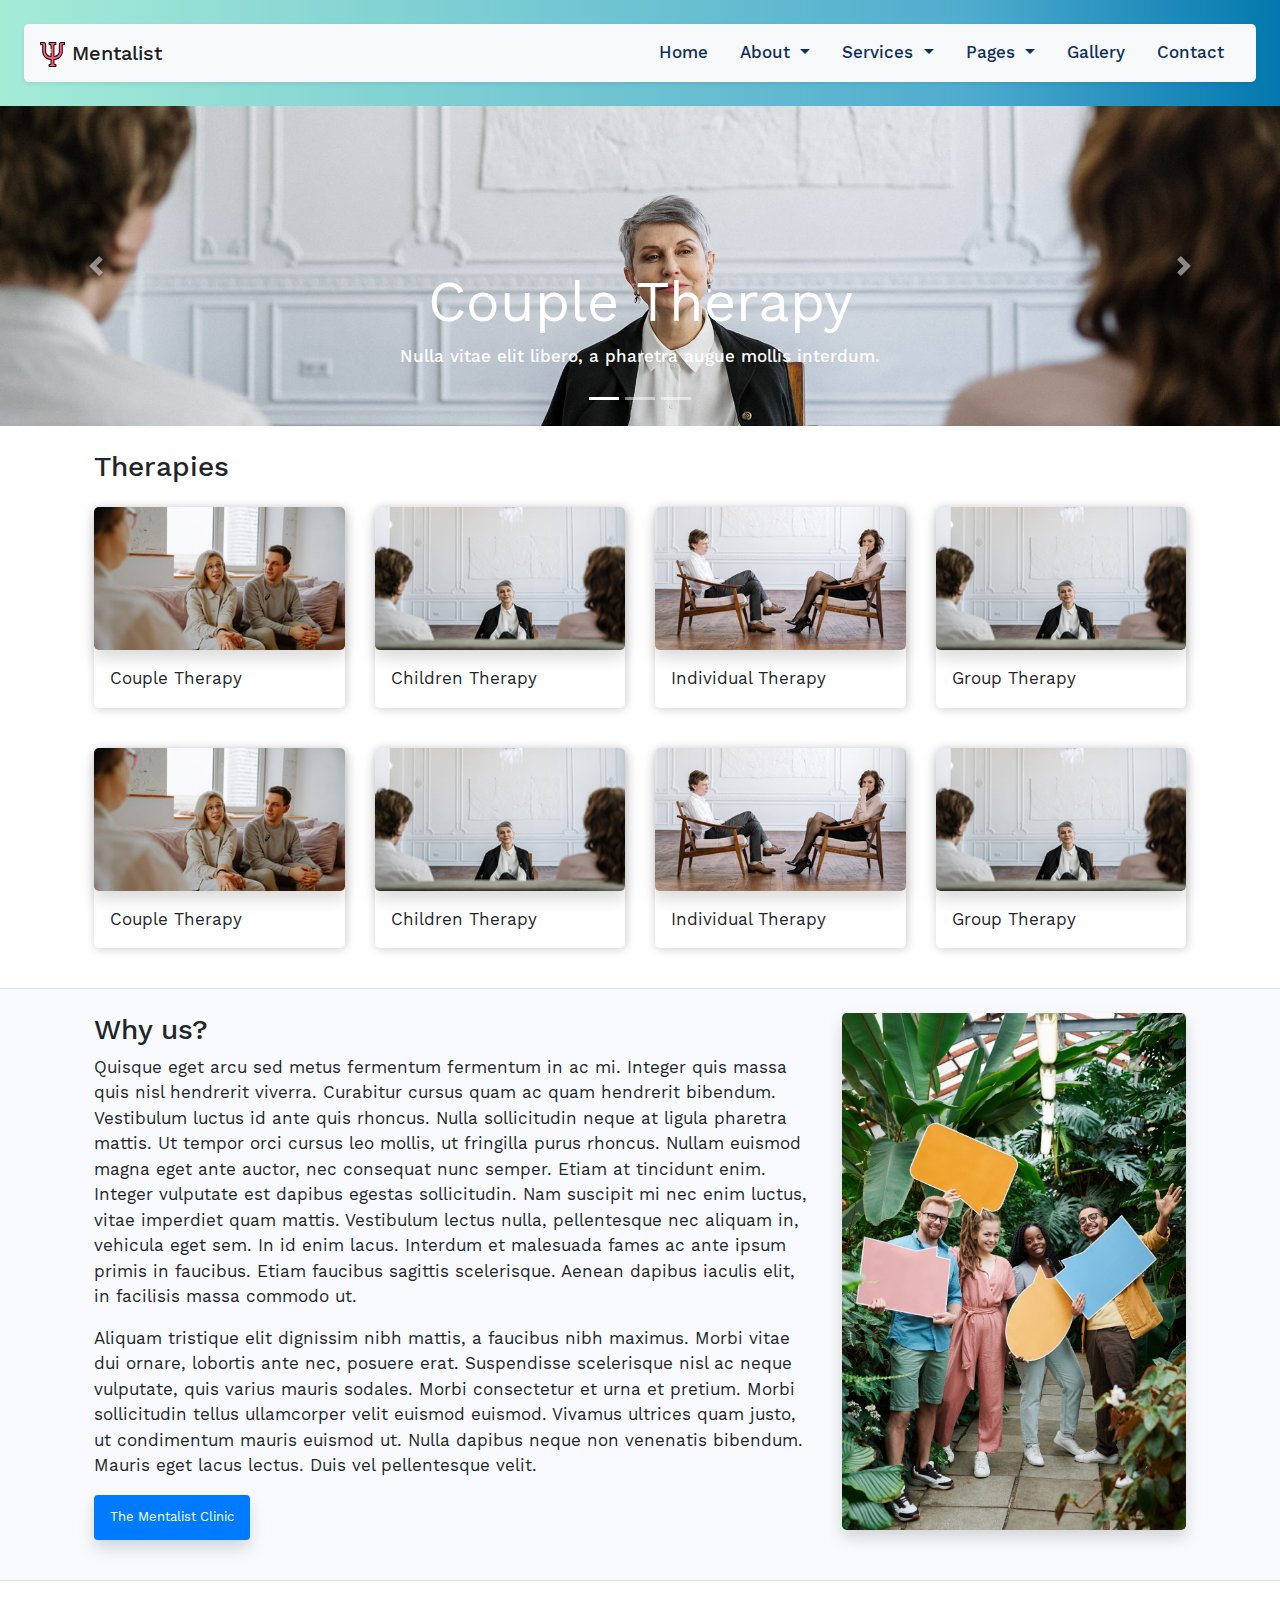
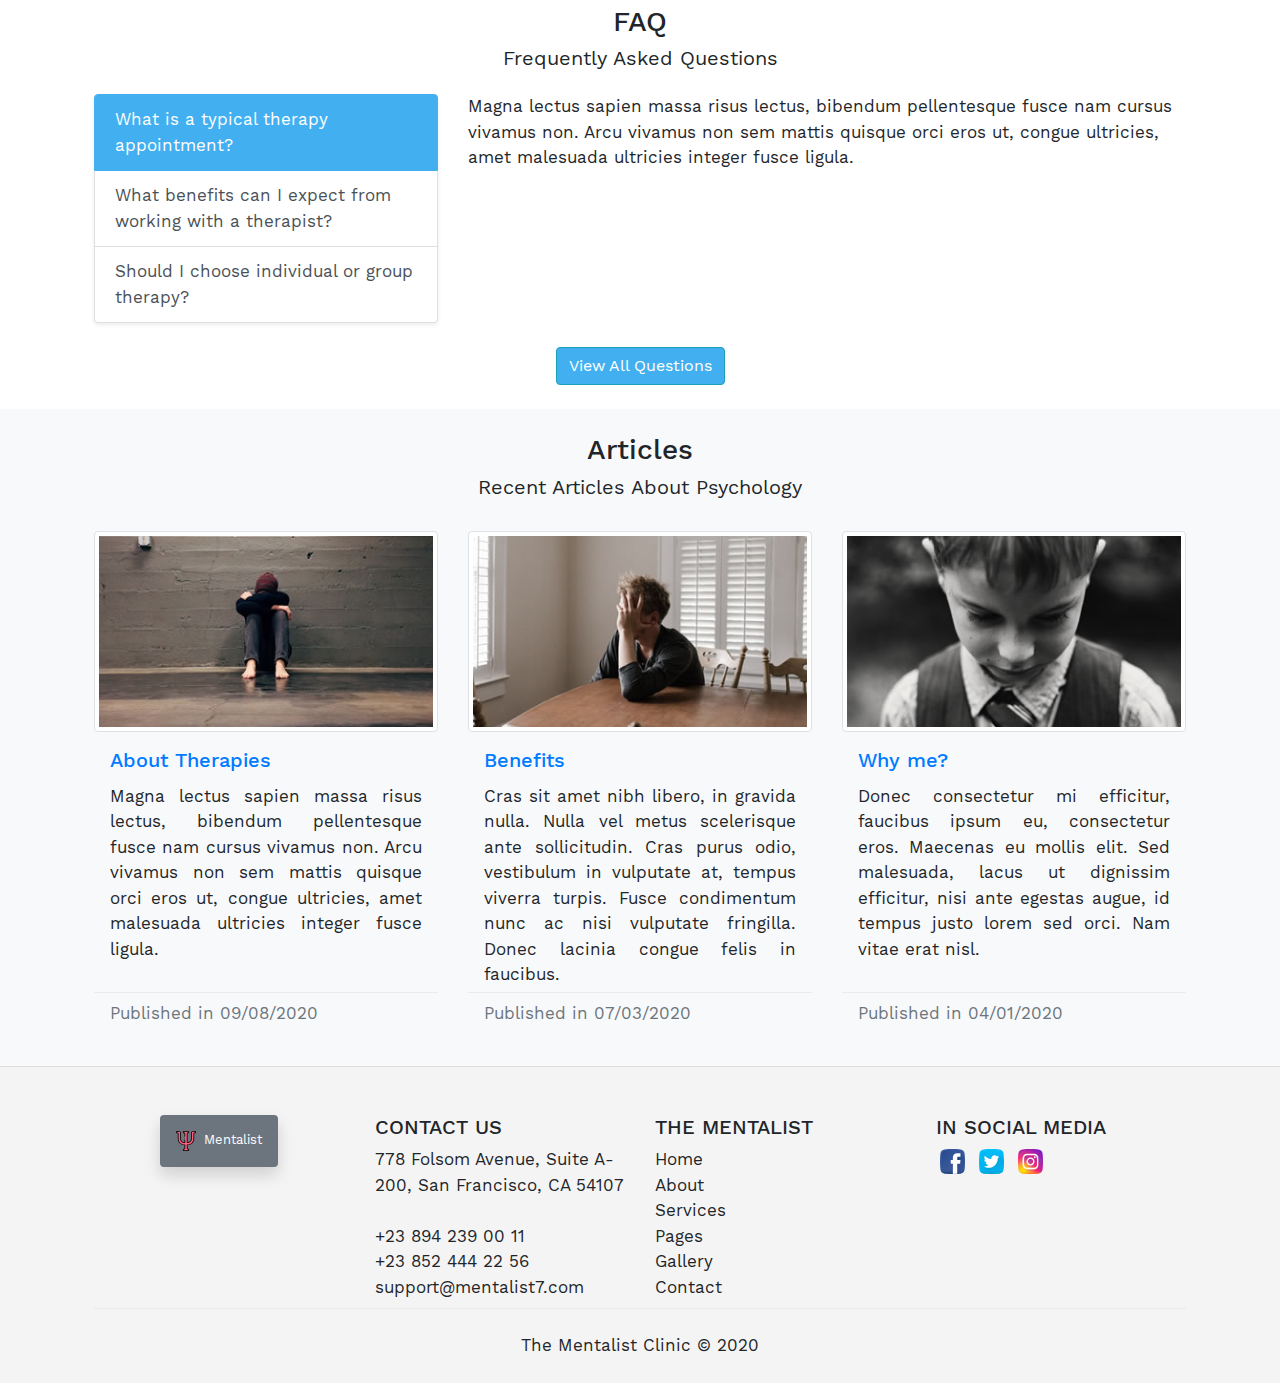
<file: index2.html>
<!DOCTYPE html>
<html lang="en">

<head>
  <!-- Required meta tags -->
  <meta charset="UTF-8">
  <meta name="viewport" content="width=device-width, initial-scale=1.0">
  <title>Mentalist - Psychology & Counseling Template</title>
  <link rel="shortcut icon" href="assets/img/logo.svg" type="image/x-icon">

  <!-- Bootstrap and Main CSS -->
  <link rel="stylesheet" href="assets/css/bootstrap.min.css">
  <link rel="stylesheet" href="assets/css/main.css">
</head>

<body>
  <div class="container-fluid p-0">
    <!-- NAVBAR Start -->
    <div class="container-fluid longHeader p-4">
      <nav class="navbar navbar-expand-lg navbar-light bg-light shadow-sm rounded-lg">
        <!-- LOGO Here -->
        <a class="navbar-brand" href="index.html"><img src="assets/img/logo.svg" width="25" height="25"
            alt="Mentalist Logo" loading="lazy"> Mentalist</a>
        <button class="navbar-toggler" type="button" data-toggle="collapse" data-target="#navbarText"
          aria-controls="navbarText" aria-expanded="false" aria-label="Toggle navigation">
          <span class="navbar-toggler-icon"></span>
        </button>
        <div class="collapse navbar-collapse" id="navbarText">
          <ul class="navbar-nav ml-auto">
            <li class="nav-item pl-2 pr-2">
              <a class="nav-link" href="index.html">Home</a>
            </li>
            <li class="nav-item dropdown pl-2 pr-2">
              <a class="nav-link dropdown-toggle" href="#" id="navbarDropdown" role="button" data-toggle="dropdown"
                aria-haspopup="true" aria-expanded="false">
                About
              </a>
              <div class="dropdown-menu shadow p-3 bg-white rounded-lg border-0" aria-labelledby="navbarDropdown">
                <a class="dropdown-item" href="about-me.html">About Me</a>
                <a class="dropdown-item" href="about-us.html">About Us</a>
              </div>
            </li>
            <li class="nav-item dropdown pl-2 pr-2">
              <a class="nav-link dropdown-toggle" href="#" id="navbarDropdown" role="button" data-toggle="dropdown"
                aria-haspopup="true" aria-expanded="false">
                Services
              </a>
              <div class="dropdown-menu shadow p-3 bg-white rounded-lg border-0" aria-labelledby="navbarDropdown">
                <a class="dropdown-item" href="service.html">Depression Therapy</a>
                <a class="dropdown-item" href="service.html">Couple Therapy</a>
                <a class="dropdown-item" href="service.html">Individual Coaching</a>
                <a class="dropdown-item" href="service.html">Anxiety Disorder</a>
                <a class="dropdown-item" href="service.html">Family Practice</a>
                <a class="dropdown-item" href="service.html">Group Therapy</a>
                <a class="dropdown-item" href="service.html">Children Therapy</a>
              </div>
            </li>
            <li class="nav-item dropdown pl-2 pr-2">
              <a class="nav-link dropdown-toggle" href="#" id="navbarDropdown" role="button" data-toggle="dropdown"
                aria-haspopup="true" aria-expanded="false">
                Pages
              </a>
              <div class="dropdown-menu shadow p-3 bg-white rounded-lg border-0" aria-labelledby="navbarDropdown">
                <a class="dropdown-item" href="404.html">404 Page</a>
                <a class="dropdown-item" href="faqs.html">FAQs</a>
                <a class="dropdown-item" href="sub-page.html">Sample Sub Page</a>
              </div>
            </li>
            <li class="nav-item pl-2 pr-2">
              <a class="nav-link" href="gallery.html">Gallery</a>
            </li>
            <li class="nav-item pl-2 pr-2">
              <a class="nav-link" href="contact.html">Contact</a>
            </li>
          </ul>
        </div>
      </nav>
    </div>
    <!-- NAVBAR End -->

    <!-- SLIDER Start -->
    <div id="homeSlider" class="carousel slide" data-ride="carousel">
      <ol class="carousel-indicators">
        <li data-target="#homeSlider" data-slide-to="0" class="active"></li>
        <li data-target="#homeSlider" data-slide-to="1"></li>
        <li data-target="#homeSlider" data-slide-to="2"></li>
      </ol>
      <div class="carousel-inner">
        <div class="carousel-item active">
          <img src="assets/img/slider_1.jpg" class="d-block w-100" alt="Mentalist Slider">
          <div class="carousel-caption d-none d-md-block">
            <h5 class="display-4">Couple Therapy</h5>
            <p>Nulla vitae elit libero, a pharetra augue mollis interdum.</p>
          </div>
        </div>
        <div class="carousel-item">
          <img src="assets/img/slider_2.jpg" class="d-block w-100" alt="Mentalist Slider">
          <div class="carousel-caption d-none d-md-block">
            <h5 class="display-4">Individual Therapy</h5>
            <p>Lorem ipsum dolor sit amet, consectetur adipiscing elit.</p>
          </div>
        </div>
        <div class="carousel-item">
          <img src="assets/img/slider_3.jpg" class="d-block w-100" alt="Mentalist Slider">
          <div class="carousel-caption d-none d-md-block">
            <h5 class="display-4">Children Therapy</h5>
            <p>Praesent commodo cursus magna, vel scelerisque nisl consectetur.</p>
          </div>
        </div>
      </div>
      <a class="carousel-control-prev" href="#homeSlider" role="button" data-slide="prev">
        <span class="carousel-control-prev-icon" aria-hidden="true"></span>
        <span class="sr-only">Previous</span>
      </a>
      <a class="carousel-control-next" href="#homeSlider" role="button" data-slide="next">
        <span class="carousel-control-next-icon" aria-hidden="true"></span>
        <span class="sr-only">Next</span>
      </a>
    </div>
    <!-- SLIDER End -->

    <!-- SERVICES Start -->
    <div class="container-fluid">
      <div class="container p-4">
        <h3 class="text-left">Therapies</h3>

        <!-- Therapies Row 1 -->
        <div class="row mt-4">
          <div class="col-lg-3">
            <div class="rounded-lg service-card-2">
              <a href="service.html" class="text-decoration-none text-reset">
                <img src="assets/img/box_slider_1.jpg" class="w-100 rounded-lg shadow">
                <p class="font-weight-normal text-left p-3">Couple Therapy</p>
              </a>
            </div>
          </div>
          <div class="col-lg-3">
            <div class="rounded-lg service-card-2">
              <a href="service.html" class="text-decoration-none text-reset">
                <img src="assets/img/box_slider_3.jpg" class="w-100 rounded-lg shadow">
                <p class="font-weight-normal text-left p-3">Children Therapy</p>
              </a>
            </div>
          </div>
          <div class="col-lg-3">
            <div class="rounded-lg service-card-2">
              <a href="service.html" class="text-decoration-none text-reset">
                <img src="assets/img/box_slider_2.jpg" class="w-100 rounded-lg shadow">
                <p class="font-weight-normal text-left p-3">Individual Therapy</p>
              </a>
            </div>
          </div>
          <div class="col-lg-3">
            <div class="rounded-lg service-card-2">
              <a href="service.html" class="text-decoration-none text-reset">
                <img src="assets/img/box_slider_3.jpg" class="w-100 rounded-lg shadow">
                <p class="font-weight-normal text-left p-3">Group Therapy</p>
              </a>
            </div>
          </div>
        </div>

        <!-- Therapies Row 2 -->
        <div class="row mt-4">
          <div class="col-lg-3">
            <div class="rounded-lg service-card-2">
              <a href="service.html" class="text-decoration-none text-reset">
                <img src="assets/img/box_slider_1.jpg" class="w-100 rounded-lg shadow">
                <p class="font-weight-normal text-left p-3">Couple Therapy</p>
              </a>
            </div>
          </div>
          <div class="col-lg-3">
            <div class="rounded-lg service-card-2">
              <a href="service.html" class="text-decoration-none text-reset">
                <img src="assets/img/box_slider_3.jpg" class="w-100 rounded-lg shadow">
                <p class="font-weight-normal text-left p-3">Children Therapy</p>
              </a>
            </div>
          </div>
          <div class="col-lg-3">
            <div class="rounded-lg service-card-2">
              <a href="service.html" class="text-decoration-none text-reset">
                <img src="assets/img/box_slider_2.jpg" class="w-100 rounded-lg shadow">
                <p class="font-weight-normal text-left p-3">Individual Therapy</p>
              </a>
            </div>
          </div>
          <div class="col-lg-3">
            <div class="rounded-lg service-card-2">
              <a href="service.html" class="text-decoration-none text-reset">
                <img src="assets/img/box_slider_3.jpg" class="w-100 rounded-lg shadow">
                <p class="font-weight-normal text-left p-3">Group Therapy</p>
              </a>
            </div>
          </div>
        </div>
      </div>
    </div>
    <!-- SERVICES End -->

    <!-- ABOUT Start -->
    <div class="container-fluid bg7 topborder2">
      <div class="container p-4">
        <div class="row">
          <div class="col-lg-8">
            <h3 class="text-left">Why us?</h3>
            <p class="font-weight-normal text-left">Quisque eget arcu sed metus fermentum fermentum in ac mi. Integer
              quis massa quis nisl hendrerit viverra. Curabitur cursus quam ac quam hendrerit bibendum. Vestibulum
              luctus id ante quis rhoncus. Nulla sollicitudin neque at ligula pharetra mattis. Ut tempor orci cursus leo
              mollis, ut fringilla purus rhoncus. Nullam euismod magna eget ante auctor, nec consequat nunc semper.
              Etiam at tincidunt enim. Integer vulputate est dapibus egestas sollicitudin. Nam suscipit mi nec enim
              luctus, vitae imperdiet quam mattis. Vestibulum lectus nulla, pellentesque nec aliquam in, vehicula eget
              sem. In id enim lacus. Interdum et malesuada fames ac ante ipsum primis in faucibus. Etiam faucibus
              sagittis scelerisque. Aenean dapibus iaculis elit, in facilisis massa commodo ut.</p>
            <p class="font-weight-normal text-left">Aliquam tristique elit dignissim nibh mattis, a faucibus nibh
              maximus. Morbi vitae dui ornare, lobortis ante nec, posuere erat. Suspendisse scelerisque nisl ac neque
              vulputate, quis varius mauris sodales. Morbi consectetur et urna et pretium. Morbi sollicitudin tellus
              ullamcorper velit euismod euismod. Vivamus ultrices quam justo, ut condimentum mauris euismod ut. Nulla
              dapibus neque non venenatis bibendum. Mauris eget lacus lectus. Duis vel pellentesque velit.</p>
            <p class="badge badge-primary text-wrap p-3 font-weight-normal shadow">The Mentalist Clinic</p>
          </div>
          <div class="col-lg-4">
            <img src="assets/img/team.jpg" class="w-100 shadow rounded-lg">
          </div>
        </div>
      </div>
    </div>
    <!-- ABOUT End -->

    <!-- FAQ Start -->
    <div class="container-fluid bg-white topborder2">
      <div class="container p-4">
        <h3 class="text-center">FAQ</h3>
        <h5 class="text-center font-weight-normal">Frequently Asked Questions</h5>

        <div class="row mt-4">
          <!-- Questions -->
          <div class="col-4">
            <div class="list-group shadow-sm" id="list-tab" role="tablist">
              <a class="list-group-item list-group-item-action active font-weight-normal" id="list-faq1-list"
                data-toggle="list" href="#list-faq1" role="tab" aria-controls="faq1">What is a typical therapy
                appointment?</a>
              <a class="list-group-item list-group-item-action font-weight-normal" id="list-faq2-list"
                data-toggle="list" href="#list-faq2" role="tab" aria-controls="faq3">What benefits can I expect from
                working with a therapist?</a>
              <a class="list-group-item list-group-item-action font-weight-normal" id="list-faq3-list"
                data-toggle="list" href="#list-faq3" role="tab" aria-controls="faq3">Should I choose individual or group
                therapy?</a>
            </div>
          </div>
          <!-- Answers -->
          <div class="col-8">
            <div class="tab-content" id="nav-tabContent">
              <div class="tab-pane fade show active font-weight-normal" id="list-faq1" role="tabpanel"
                aria-labelledby="list-faq1-list">Magna lectus sapien massa risus lectus, bibendum pellentesque fusce nam
                cursus vivamus non. Arcu vivamus non sem mattis quisque orci eros ut, congue ultricies, amet malesuada
                ultricies integer fusce ligula.</div>
              <div class="tab-pane fade font-weight-normal" id="list-faq2" role="tabpanel"
                aria-labelledby="list-faq2-list">Cras sit amet nibh libero, in gravida nulla. Nulla vel metus
                scelerisque ante sollicitudin. Cras purus odio, vestibulum in vulputate at, tempus viverra turpis. Fusce
                condimentum nunc ac nisi vulputate fringilla. Donec lacinia congue felis in faucibus.</div>
              <div class="tab-pane fade font-weight-normal" id="list-faq3" role="tabpanel"
                aria-labelledby="list-faq3-list">Donec consectetur mi efficitur, faucibus ipsum eu, consectetur eros.
                Maecenas eu mollis elit. Sed malesuada, lacus ut dignissim efficitur, nisi ante egestas augue, id tempus
                justo lorem sed orci. Nam vitae erat nisl.</div>
            </div>
          </div>
        </div>

        <div class="text-center mt-4"><a href="faqs.html" class="btn btn-info btn1">View All Questions</a></div>

      </div>
    </div>
    <!-- FAQ End -->

    <!-- ARTICLES Start -->
    <div class="container-fluid bg-light">
      <div class="container p-4">
        <h3 class="text-center">Articles</h3>
        <h5 class="text-center font-weight-normal">Recent Articles About Psychology</h5>

        <!-- Articles' summary height is 200px fixed. If you want, remove it.-->
        <div class="row mt-4">
          <div class="col-lg-4 mt-2">
            <a href="sub-page.html"><img src="assets/img/article_1.jpg" class="w-100 img-thumbnail" loading="lazy"></a>
            <h5 class="text-left pl-3 pr-3 pt-3 pb-1"><a href="sub-page.html">About Therapies</a></h5>
            <p class="text-justify pl-3 pr-3 m-0 font-weight-normal" style="height:200px;">Magna lectus sapien massa
              risus lectus, bibendum pellentesque fusce nam cursus vivamus non. Arcu vivamus non sem mattis quisque orci
              eros ut, congue ultricies, amet malesuada ultricies integer fusce ligula.</p>
            <div class="dropdown-divider"></div>
            <p class="text-muted font-weight-normal pl-3 pr-3">Published in 09/08/2020</p>
          </div>
          <div class="col-lg-4 mt-2">
            <a href="sub-page.html"><img src="assets/img/article_2.jpg" class="w-100 img-thumbnail" loading="lazy"></a>
            <h5 class="text-left pl-3 pr-3 pt-3 pb-1"><a href="sub-page.html">Benefits</a></h5>
            <p class="text-justify pl-3 pr-3 m-0 font-weight-normal" style="height:200px;">Cras sit amet nibh libero, in
              gravida nulla. Nulla vel metus scelerisque ante sollicitudin. Cras purus odio, vestibulum in vulputate at,
              tempus viverra turpis. Fusce condimentum nunc ac nisi vulputate fringilla. Donec lacinia congue felis in
              faucibus.</p>
            <div class="dropdown-divider"></div>
            <p class="text-muted font-weight-normal pl-3 pr-3">Published in 07/03/2020</p>
          </div>
          <div class="col-lg-4 mt-2">
            <a href="sub-page.html"><img src="assets/img/article_3.jpg" class="w-100 img-thumbnail" loading="lazy"></a>
            <h5 class="text-left pl-3 pr-3 pt-3 pb-1"><a href="sub-page.html">Why me?</a></h5>
            <p class="text-justify pl-3 pr-3 m-0 font-weight-normal" style="height:200px;">Donec consectetur mi
              efficitur, faucibus ipsum eu, consectetur eros. Maecenas eu mollis elit. Sed malesuada, lacus ut dignissim
              efficitur, nisi ante egestas augue, id tempus justo lorem sed orci. Nam vitae erat nisl.</p>
            <div class="dropdown-divider"></div>
            <p class="text-muted font-weight-normal pl-3 pr-3">Published in 04/01/2020</p>
          </div>
        </div>
      </div>
    </div>
    <!-- ARTICLES End -->

    <!-- FOOTER Start -->
    <div class="container-fluid bg5 topborder">
      <div class="container p-4">

        <div class="row align-items-start">
          <div class="col-lg-3 text-center mt-4">
            <p class="badge badge-secondary text-wrap p-3 font-weight-normal shadow m-0"><img src="assets/img/logo.svg"
                width="20" height="20" class="mr-1" alt="Mentalist Logo" loading="lazy"> Mentalist</p>
          </div>
          <div class="col-lg-3 mt-4">
            <h5 class="text-left">CONTACT US</h5>
            <p class="m-0 text-left font-weight-normal">778 Folsom Avenue, Suite A-200, San Francisco, CA
              54107<br><br>+23 894 239 00 11<br>+23 852 444 22 56<br>support@mentalist7.com</p>
          </div>
          <div class="col-lg-3 mt-4">
            <h5 class="text-left">THE MENTALIST</h5>
            <a href="#" class="text-reset font-weight-normal">Home</a><br>
            <a href="#" class="text-reset font-weight-normal">About</a><br>
            <a href="#" class="text-reset font-weight-normal">Services</a><br>
            <a href="#" class="text-reset font-weight-normal">Pages</a><br>
            <a href="#" class="text-reset font-weight-normal">Gallery</a><br>
            <a href="#" class="text-reset font-weight-normal">Contact</a>
          </div>
          <div class="col-lg-3 mt-4">
            <h5 class="text-left">IN SOCIAL MEDIA</h5>
            <a href="#" class="ml-1 mr-1"><img src="assets/img/facebook.svg" width="25" class="img-fluid"
                alt="Mentalist in Facebook"></a>
            <a href="#" class="ml-1 mr-1"><img src="assets/img/twitter.svg" width="25" class="img-fluid"
                alt="Mentalist in Twitter"></a>
            <a href="#" class="ml-1 mr-1"><img src="assets/img/instagram.svg" width="25" class="img-fluid"
                alt="Mentalist in Instagram"></a>
          </div>
        </div>

        <div class="dropdown-divider"></div>
        <p class="text-center m-0 font-weight-normal pt-3">The Mentalist Clinic &copy; 2020</p>

      </div>
    </div>
    <!-- FOOTER End -->
  </div>

  <!-- jQuery, Bootstrap Bundle (includes Popper), and the others -->
  <script src="assets/js/jquery-3.5.1.min.js"></script>
  <script src="assets/js/bootstrap.bundle.js"></script>
  <script>
    $('#homeSlider').carousel({
      interval: 3000 // Slider Interval settings (ms)
    })
  </script>
</body>

</html>
</file>
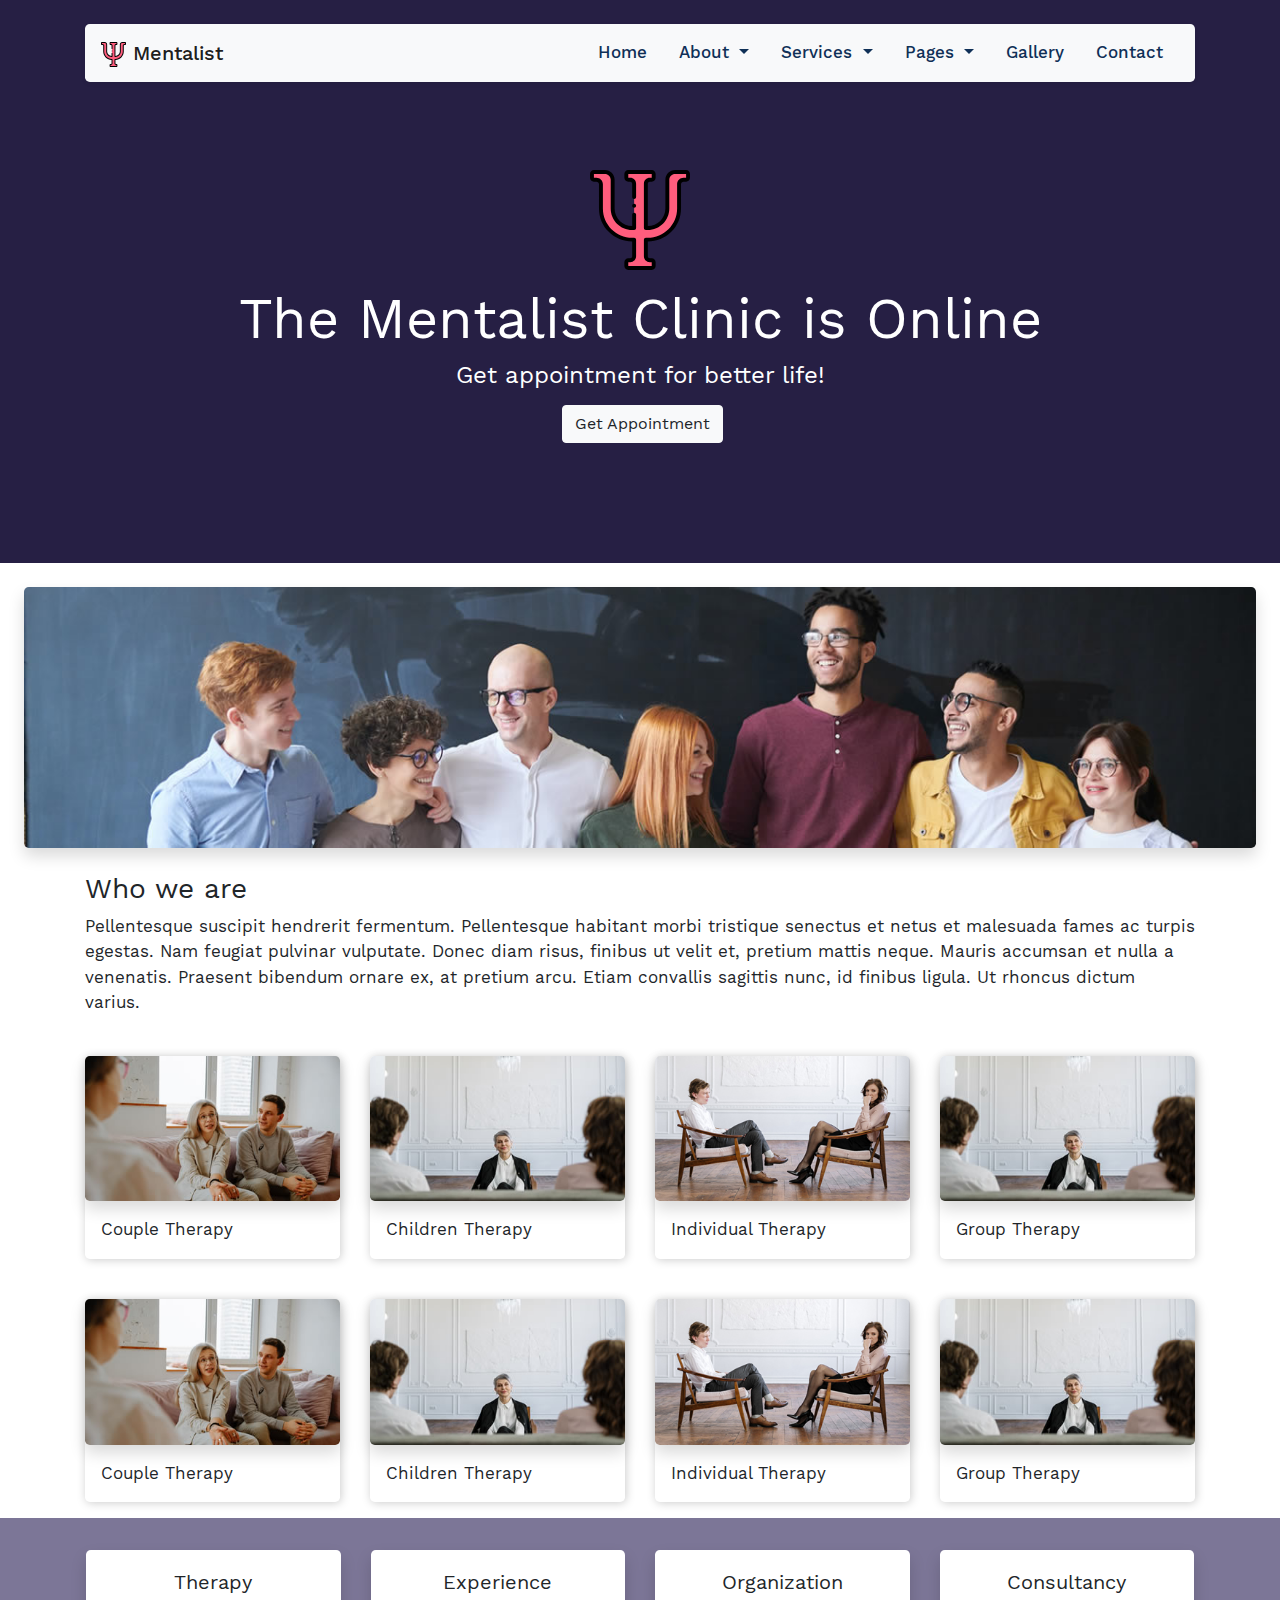
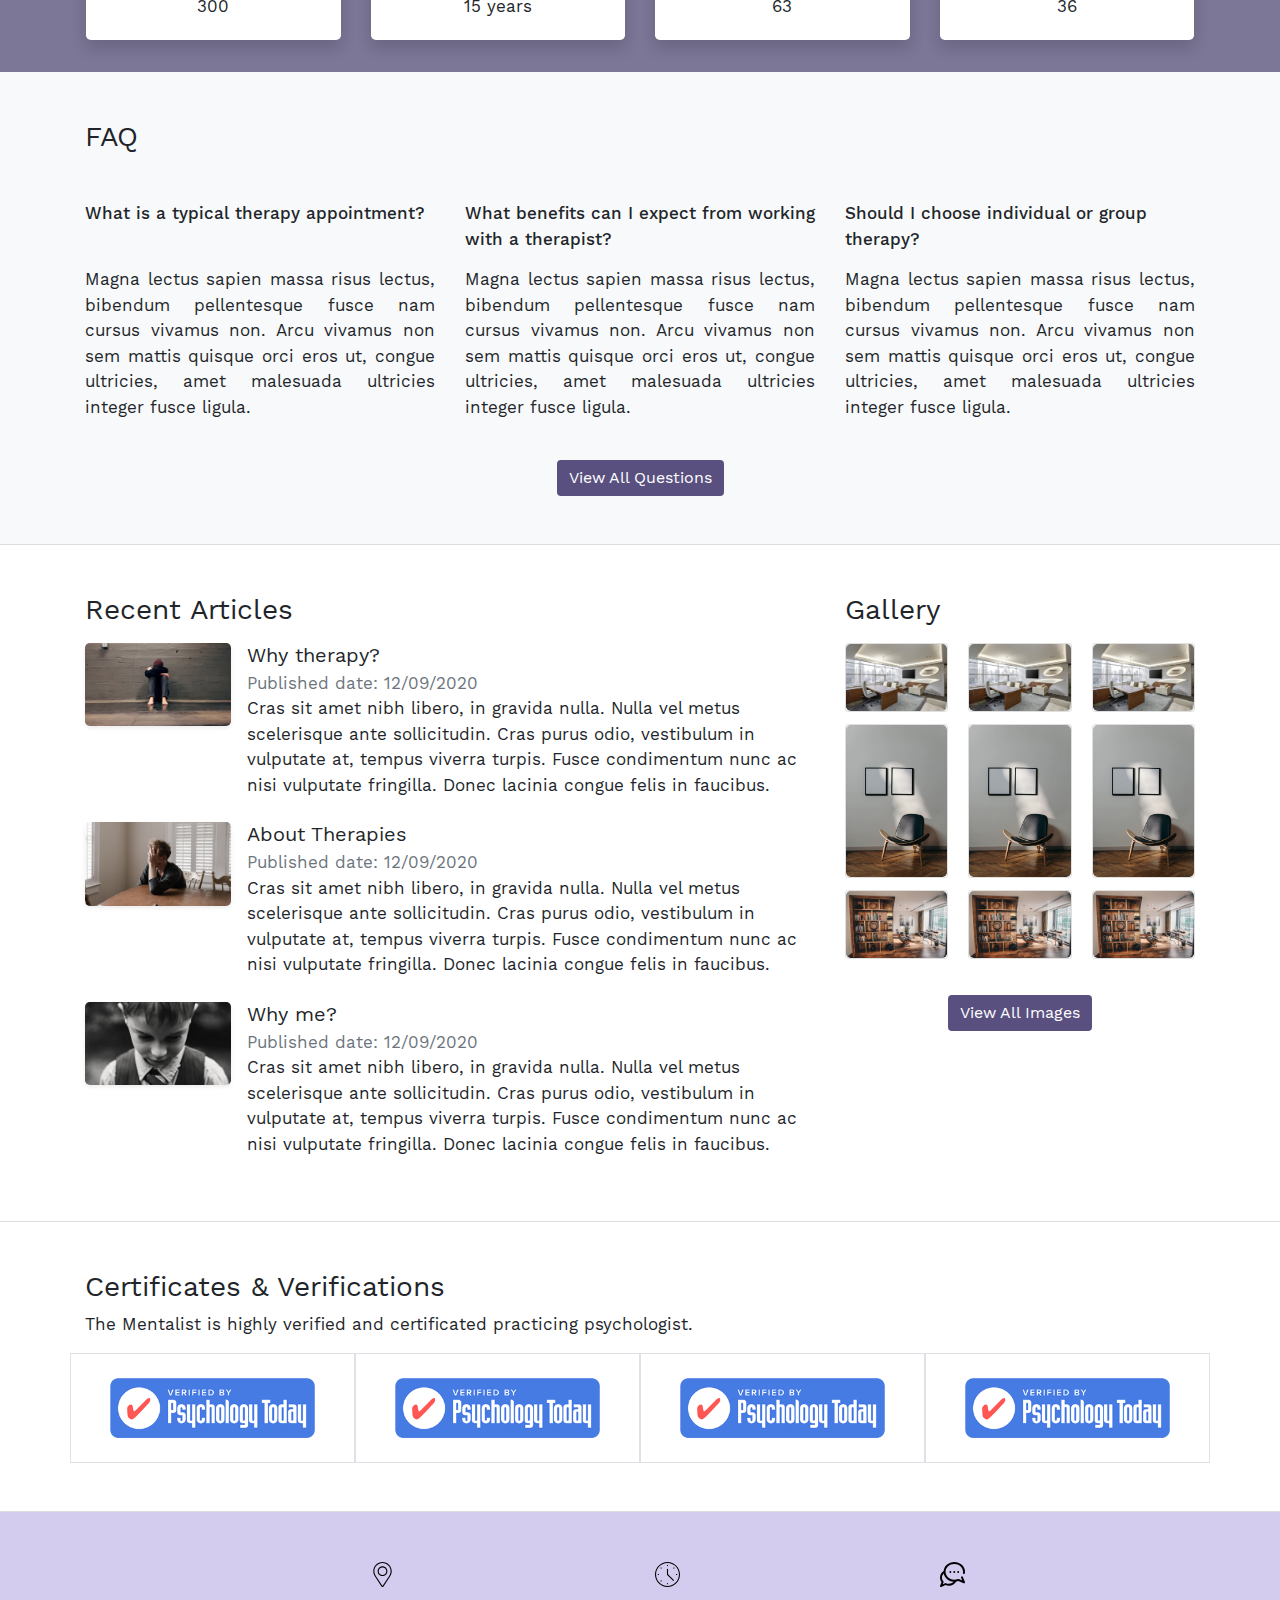
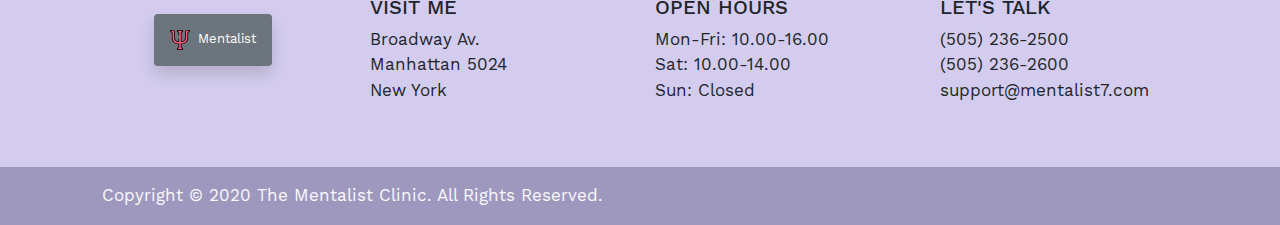
<file: index3.html>
<!DOCTYPE html>
<html lang="en">

<head>
  <!-- Required meta tags -->
  <meta charset="UTF-8">
  <meta name="viewport" content="width=device-width, initial-scale=1.0">
  <title>Mentalist - Psychology & Counseling Template</title>
  <link rel="shortcut icon" href="assets/img/logo.svg" type="image/x-icon">

  <!-- Bootstrap and Main CSS -->
  <link rel="stylesheet" href="assets/css/bootstrap.min.css">
  <link rel="stylesheet" href="assets/css/main.css">
</head>

<body>
  <div class="container-fluid p-0">

    <div class="p-4" style="background-color:#261F44;">
      <!-- NAVBAR Start -->
      <div class="container">
        <nav class="navbar navbar-expand-lg navbar-light bg-light shadow-sm rounded-lg">
          <!-- LOGO Here -->
          <a class="navbar-brand" href="index.html"><img src="assets/img/logo.svg" width="25" height="25"
              alt="Mentalist Logo" loading="lazy"> Mentalist</a>
          <button class="navbar-toggler" type="button" data-toggle="collapse" data-target="#navbarText"
            aria-controls="navbarText" aria-expanded="false" aria-label="Toggle navigation">
            <span class="navbar-toggler-icon"></span>
          </button>
          <div class="collapse navbar-collapse" id="navbarText">
            <ul class="navbar-nav ml-auto">
              <li class="nav-item pl-2 pr-2">
                <a class="nav-link" href="index.html">Home</a>
              </li>
              <li class="nav-item dropdown pl-2 pr-2">
                <a class="nav-link dropdown-toggle" href="#" id="navbarDropdown" role="button" data-toggle="dropdown"
                  aria-haspopup="true" aria-expanded="false">
                  About
                </a>
                <div class="dropdown-menu shadow p-3 bg-white rounded-lg border-0" aria-labelledby="navbarDropdown">
                  <a class="dropdown-item" href="about-me.html">About Me</a>
                  <a class="dropdown-item" href="about-us.html">About Us</a>
                </div>
              </li>
              <li class="nav-item dropdown pl-2 pr-2">
                <a class="nav-link dropdown-toggle" href="#" id="navbarDropdown" role="button" data-toggle="dropdown"
                  aria-haspopup="true" aria-expanded="false">
                  Services
                </a>
                <div class="dropdown-menu shadow p-3 bg-white rounded-lg border-0" aria-labelledby="navbarDropdown">
                  <a class="dropdown-item" href="service.html">Depression Therapy</a>
                  <a class="dropdown-item" href="service.html">Couple Therapy</a>
                  <a class="dropdown-item" href="service.html">Individual Coaching</a>
                  <a class="dropdown-item" href="service.html">Anxiety Disorder</a>
                  <a class="dropdown-item" href="service.html">Family Practice</a>
                  <a class="dropdown-item" href="service.html">Group Therapy</a>
                  <a class="dropdown-item" href="service.html">Children Therapy</a>
                </div>
              </li>
              <li class="nav-item dropdown pl-2 pr-2">
                <a class="nav-link dropdown-toggle" href="#" id="navbarDropdown" role="button" data-toggle="dropdown"
                  aria-haspopup="true" aria-expanded="false">
                  Pages
                </a>
                <div class="dropdown-menu shadow p-3 bg-white rounded-lg border-0" aria-labelledby="navbarDropdown">
                  <a class="dropdown-item" href="404.html">404 Page</a>
                  <a class="dropdown-item" href="faqs.html">FAQs</a>
                  <a class="dropdown-item" href="sub-page.html">Sample Sub Page</a>
                </div>
              </li>
              <li class="nav-item pl-2 pr-2">
                <a class="nav-link" href="gallery.html">Gallery</a>
              </li>
              <li class="nav-item pl-2 pr-2">
                <a class="nav-link" href="contact.html">Contact</a>
              </li>
            </ul>
          </div>
        </nav>
      </div>
      <!-- NAVBAR End -->

      <!-- SINGLE-HEAD Start -->
      <div class="container mt-4 text-white text-center pt-5 pb-5">
        <img src="assets/img/logo.svg" width="100" class="mt-3 mb-3" alt="The Mentalist Clinic Logo">
        <h1 class="display-4">The Mentalist Clinic is Online</h1>
        <h4 class="font-weight-normal">Get appointment for better life!</h4>
        <a class="btn btn-light specialButton mt-2 ml-1 mb-5" href="#" role="button">Get Appointment</a>
      </div>
      <!-- SINGLE-HEAD End -->
    </div>

    <!-- ABOUT Start -->
    <div class="container-fluid p-4">
      <img src="assets/img/team2.jpg" class="img-fluid rounded-lg mb-4 shadow mx-auto d-block">
      <div class="container">
        <h3 class="font-weight-normal text-left">Who we are</h3>
        <p class="font-weight-normal text-left">Pellentesque suscipit hendrerit fermentum. Pellentesque habitant morbi
          tristique senectus et netus et malesuada fames ac turpis egestas. Nam feugiat pulvinar vulputate. Donec diam
          risus, finibus ut velit et, pretium mattis neque. Mauris accumsan et nulla a venenatis. Praesent bibendum
          ornare ex, at pretium arcu. Etiam convallis sagittis nunc, id finibus ligula. Ut rhoncus dictum varius.</p>
      </div>
    </div>
    <!-- ABOUT End -->


    <!-- SERVICES Start -->
    <div class="container-fluid">
      <div class="container">

        <!-- Therapies Row 1 -->
        <div class="row">
          <div class="col-lg-3">
            <div class="rounded-lg service-card-3">
              <a href="service.html" class="text-decoration-none text-reset">
                <img src="assets/img/box_slider_1.jpg" class="w-100 rounded-lg shadow">
                <p class="font-weight-normal text-left p-3">Couple Therapy</p>
              </a>
            </div>
          </div>
          <div class="col-lg-3">
            <div class="rounded-lg service-card-3">
              <a href="service.html" class="text-decoration-none text-reset">
                <img src="assets/img/box_slider_3.jpg" class="w-100 rounded-lg shadow">
                <p class="font-weight-normal text-left p-3">Children Therapy</p>
              </a>
            </div>
          </div>
          <div class="col-lg-3">
            <div class="rounded-lg service-card-3">
              <a href="service.html" class="text-decoration-none text-reset">
                <img src="assets/img/box_slider_2.jpg" class="w-100 rounded-lg shadow">
                <p class="font-weight-normal text-left p-3">Individual Therapy</p>
              </a>
            </div>
          </div>
          <div class="col-lg-3">
            <div class="rounded-lg service-card-3">
              <a href="service.html" class="text-decoration-none text-reset">
                <img src="assets/img/box_slider_3.jpg" class="w-100 rounded-lg shadow">
                <p class="font-weight-normal text-left p-3">Group Therapy</p>
              </a>
            </div>
          </div>
        </div>

        <!-- Therapies Row 2 -->
        <div class="row mt-4">
          <div class="col-lg-3">
            <div class="rounded-lg service-card-3">
              <a href="service.html" class="text-decoration-none text-reset">
                <img src="assets/img/box_slider_1.jpg" class="w-100 rounded-lg shadow">
                <p class="font-weight-normal text-left p-3">Couple Therapy</p>
              </a>
            </div>
          </div>
          <div class="col-lg-3">
            <div class="rounded-lg service-card-3">
              <a href="service.html" class="text-decoration-none text-reset">
                <img src="assets/img/box_slider_3.jpg" class="w-100 rounded-lg shadow">
                <p class="font-weight-normal text-left p-3">Children Therapy</p>
              </a>
            </div>
          </div>
          <div class="col-lg-3">
            <div class="rounded-lg service-card-3">
              <a href="service.html" class="text-decoration-none text-reset">
                <img src="assets/img/box_slider_2.jpg" class="w-100 rounded-lg shadow">
                <p class="font-weight-normal text-left p-3">Individual Therapy</p>
              </a>
            </div>
          </div>
          <div class="col-lg-3">
            <div class="rounded-lg service-card-3">
              <a href="service.html" class="text-decoration-none text-reset">
                <img src="assets/img/box_slider_3.jpg" class="w-100 rounded-lg shadow">
                <p class="font-weight-normal text-left p-3">Group Therapy</p>
              </a>
            </div>
          </div>
        </div>
      </div>
    </div>
    <!-- SERVICES End -->


    <!-- NUMBERS Start -->
    <div class="container-fluid bg8">
      <div class="container p-3">
        <div class="row">
          <div class="col">
            <div class="card shadow border-0 rounded-lg numbers2 mt-3 mb-3">
              <div class="card-body text-center">
                <h5 class="font-weight-normal m-0">Therapy</h5>
                <p class="font-weight-normal m-0">300</p>
              </div>
            </div>
          </div>

          <div class="col">
            <div class="card shadow border-0 rounded-lg numbers2 mt-3 mb-3">
              <div class="card-body text-center">
                <h5 class="font-weight-normal m-0">Experience</h5>
                <p class="font-weight-normal m-0">15 years</p>
              </div>
            </div>
          </div>

          <div class="col">
            <div class="card shadow border-0 rounded-lg numbers2 mt-3 mb-3">
              <div class="card-body text-center">
                <h5 class="font-weight-normal m-0">Organization</h5>
                <p class="font-weight-normal m-0">63</p>
              </div>
            </div>
          </div>

          <div class="col">
            <div class="card shadow border-0 rounded-lg numbers2 mt-3 mb-3">
              <div class="card-body text-center">
                <h5 class="font-weight-normal m-0">Consultancy</h5>
                <p class="font-weight-normal m-0">36</p>
              </div>
            </div>
          </div>
        </div>


      </div>
    </div>
    <!-- NUMBERS End-->

    <!-- FAQs Start -->
    <div class="container-fluid bg-light p-5">
      <div class="container">
        <h3 class="font-weight-normal text-left">FAQ</h3>

        <div class="row mt-5">
          <div class="col-lg-4">
            <p class="text-left" style="height: 50px;">What is a typical therapy appointment?</p>
            <p class="font-weight-normal text-justify">Magna lectus sapien massa risus lectus, bibendum pellentesque
              fusce nam cursus vivamus non. Arcu vivamus non sem mattis quisque orci eros ut, congue ultricies, amet
              malesuada ultricies integer fusce ligula.</p>
          </div>
          <div class="col-lg-4">
            <p class="text-left" style="height: 50px;">What benefits can I expect from working with a therapist?</p>
            <p class="font-weight-normal text-justify">Magna lectus sapien massa risus lectus, bibendum pellentesque
              fusce nam cursus vivamus non. Arcu vivamus non sem mattis quisque orci eros ut, congue ultricies, amet
              malesuada ultricies integer fusce ligula.</p>
          </div>
          <div class="col-lg-4">
            <p class="text-left" style="height: 50px;">Should I choose individual or group therapy?</p>
            <p class="font-weight-normal text-justify">Magna lectus sapien massa risus lectus, bibendum pellentesque
              fusce nam cursus vivamus non. Arcu vivamus non sem mattis quisque orci eros ut, congue ultricies, amet
              malesuada ultricies integer fusce ligula.</p>
          </div>
        </div>
        <div class="text-center mt-4"><a href="faqs.html" class="btn btn-info btn2">View All Questions</a></div>
      </div>
    </div>
    <!-- FAQs End-->

    <!-- ARTICLES Start -->
    <div class="container-fluid p-5 topborder">
      <div class="container">
        <div class="row">
          <div class="col-lg-8">
            <h3 class="font-weight-normal text-left mb-3">Recent Articles</h3>

            <ul class="list-unstyled">
              <li class="media">
                <img src="assets/img/article_1.jpg" width="20%" class="align-self-start mr-3 rounded-lg shadow-sm"
                  loading="lazy" alt="Mentalist Article">
                <div class="media-body font-weight-normal">
                  <h5 class="mt-0 mb-1 font-weight-normal"><a href="sub-page.html" class="text-reset">Why therapy?</a>
                  </h5>
                  <p class="text-muted m-0">Published date: 12/09/2020</p>
                  Cras sit amet nibh libero, in gravida nulla. Nulla vel metus scelerisque ante sollicitudin. Cras purus
                  odio, vestibulum in vulputate at, tempus viverra turpis. Fusce condimentum nunc ac nisi vulputate
                  fringilla. Donec lacinia congue felis in faucibus.
                </div>

              </li>
              <li class="media my-4">
                <img src="assets/img/article_2.jpg" width="20%" class="align-self-start mr-3 rounded-lg shadow-sm"
                  loading="lazy" alt="Mentalist Article">
                <div class="media-body font-weight-normal">
                  <h5 class="mt-0 mb-1 font-weight-normal"><a href="sub-page.html" class="text-reset">About
                      Therapies</a></h5>
                  <p class="text-muted m-0">Published date: 12/09/2020</p>
                  Cras sit amet nibh libero, in gravida nulla. Nulla vel metus scelerisque ante sollicitudin. Cras purus
                  odio, vestibulum in vulputate at, tempus viverra turpis. Fusce condimentum nunc ac nisi vulputate
                  fringilla. Donec lacinia congue felis in faucibus.
                </div>
              </li>
              <li class="media">
                <img src="assets/img/article_3.jpg" width="20%" class="align-self-start mr-3 rounded-lg shadow-sm"
                  loading="lazy" alt="Mentalist Article">
                <div class="media-body font-weight-normal">
                  <h5 class="mt-0 mb-1 font-weight-normal"><a href="sub-page.html" class="text-reset">Why me?</a></h5>
                  <p class="text-muted m-0">Published date: 12/09/2020</p>
                  Cras sit amet nibh libero, in gravida nulla. Nulla vel metus scelerisque ante sollicitudin. Cras purus
                  odio, vestibulum in vulputate at, tempus viverra turpis. Fusce condimentum nunc ac nisi vulputate
                  fringilla. Donec lacinia congue felis in faucibus.
                </div>
              </li>
            </ul>


          </div>
          <div class="col-lg-4">
            <h3 class="font-weight-normal text-left mb-3">Gallery</h3>
            <!-- Gallery Thumb Img, Data-slide-to is important -->
            <div class="card-columns" id="gallery" data-toggle="modal" data-target="#galleryModal">
              <div class="card hoverPoint"><img src="assets/img/office1.jpg" loading="lazy" class="img-fluid rounded-lg"
                  data-target="#carouselGallery" data-slide-to="0"></div>
              <div class="card hoverPoint"><img src="assets/img/office2.jpg" loading="lazy" class="img-fluid rounded-lg"
                  data-target="#carouselGallery" data-slide-to="1"></div>
              <div class="card hoverPoint"><img src="assets/img/office3.jpg" loading="lazy" class="img-fluid rounded-lg"
                  data-target="#carouselGallery" data-slide-to="2"></div>
              <div class="card hoverPoint"><img src="assets/img/office1.jpg" loading="lazy" class="img-fluid rounded-lg"
                  data-target="#carouselGallery" data-slide-to="3"></div>
              <div class="card hoverPoint"><img src="assets/img/office2.jpg" loading="lazy" class="img-fluid rounded-lg"
                  data-target="#carouselGallery" data-slide-to="4"></div>
              <div class="card hoverPoint"><img src="assets/img/office3.jpg" loading="lazy" class="img-fluid rounded-lg"
                  data-target="#carouselGallery" data-slide-to="5"></div>
              <div class="card hoverPoint"><img src="assets/img/office1.jpg" loading="lazy" class="img-fluid rounded-lg"
                  data-target="#carouselGallery" data-slide-to="6"></div>
              <div class="card hoverPoint"><img src="assets/img/office2.jpg" loading="lazy" class="img-fluid rounded-lg"
                  data-target="#carouselGallery" data-slide-to="7"></div>
              <div class="card hoverPoint"><img src="assets/img/office3.jpg" loading="lazy" class="img-fluid rounded-lg"
                  data-target="#carouselGallery" data-slide-to="8"></div>
            </div>

            <!-- Gallery Modal, that is zoom page -->
            <div class="modal fade" id="galleryModal" tabindex="-1" role="dialog" aria-hidden="true">
              <div class="modal-dialog" role="document">
                <div class="modal-content">
                  <div class="modal-header">
                    <button type="button" class="close" data-dismiss="modal" aria-label="Close">
                      <span aria-hidden="true">×</span>
                    </button>
                  </div>
                  <div class="modal-body">

                    <!-- Carousel markup: https://getbootstrap.com/docs/4.4/components/carousel/ -->
                    <div id="carouselGallery" class="carousel slide" data-ride="carousel">
                      <div class="carousel-inner">
                        <div class="carousel-item active">
                          <img class="d-block w-100" src="assets/img/office1.jpg" loading="lazy">
                        </div>
                        <div class="carousel-item">
                          <img class="d-block w-100" src="assets/img/office2.jpg" loading="lazy">
                        </div>
                        <div class="carousel-item">
                          <img class="d-block w-100" src="assets/img/office3.jpg" loading="lazy">
                        </div>
                        <div class="carousel-item">
                          <img class="d-block w-100" src="assets/img/office1.jpg" loading="lazy">
                        </div>
                        <div class="carousel-item">
                          <img class="d-block w-100" src="assets/img/office2.jpg" loading="lazy">
                        </div>
                        <div class="carousel-item">
                          <img class="d-block w-100" src="assets/img/office3.jpg" loading="lazy">
                        </div>
                        <div class="carousel-item">
                          <img class="d-block w-100" src="assets/img/office1.jpg" loading="lazy">
                        </div>
                        <div class="carousel-item">
                          <img class="d-block w-100" src="assets/img/office2.jpg" loading="lazy">
                        </div>
                        <div class="carousel-item">
                          <img class="d-block w-100" src="assets/img/office3.jpg" loading="lazy">
                        </div>
                      </div>
                      <a class="carousel-control-prev" href="#carouselGallery" role="button" data-slide="prev">
                        <span class="carousel-control-prev-icon" aria-hidden="true"></span>
                        <span class="sr-only">Previous</span>
                      </a>
                      <a class="carousel-control-next" href="#carouselGallery" role="button" data-slide="next">
                        <span class="carousel-control-next-icon" aria-hidden="true"></span>
                        <span class="sr-only">Next</span>
                      </a>
                    </div>
                  </div>

                  <div class="modal-footer">
                    <button type="button" class="btn btn-secondary" data-dismiss="modal">Close</button>
                  </div>
                </div>
              </div>
            </div>

            <div class="text-center mt-4"><a href="gallery.html" class="btn btn-info btn2">View All Images</a></div>

          </div>
        </div>
      </div>
    </div>
    <!-- ARTICLES End -->


    <!-- CERTIFICATES Start -->
    <div class="container-fluid p-5 topborder">
      <div class="container">
        <h3 class="font-weight-normal text-left">Certificates & Verifications</h3>
        <p class="font-weight-normal text-left">The Mentalist is highly verified and certificated practicing
          psychologist.</p>

        <div class="row">
          <div class="col-lg-3 p-4 border">
            <img src="assets/img/Certificate1.png" height="60" class="mx-auto d-block" loading="lazy"
              alt="Mentalist Certificate">
          </div>
          <div class="col-lg-3 p-4 border">
            <img src="assets/img/Certificate1.png" height="60" class="mx-auto d-block" loading="lazy"
              alt="Mentalist Certificate">
          </div>
          <div class="col-lg-3 p-4 border">
            <img src="assets/img/Certificate1.png" height="60" class="mx-auto d-block" loading="lazy"
              alt="Mentalist Certificate">
          </div>
          <div class="col-lg-3 p-4 border">
            <img src="assets/img/Certificate1.png" height="60" class="mx-auto d-block" loading="lazy"
              alt="Mentalist Certificate">
          </div>
        </div>
      </div>
    </div>
    <!-- CERTIFICATES End -->


    <!-- FOOTER Start -->
    <div class="container-fluid bg9 p-5 topborder">
      <div class="container">
        <div class="row align-items-center">
          <div class="col-lg-3 text-center">
            <p class="badge badge-secondary text-wrap p-3 font-weight-normal shadow m-0"><img src="assets/img/logo.svg"
                width="20" height="20" class="mr-1" alt="Mentalist Logo" loading="lazy"> Mentalist</p>
          </div>
          <div class="col-lg-3">
            <img src="assets/img/location.svg" height="25">
            <h5 class="text-left mt-2">VISIT ME</h5>
            <p class="text-left font-weight-normal">Broadway Av.<br>Manhattan 5024<br>New York</p>
          </div>
          <div class="col-lg-3">
            <img src="assets/img/clock.svg" height="25">
            <h5 class="text-left mt-2">OPEN HOURS</h5>
            <p class="text-left font-weight-normal">Mon-Fri: 10.00-16.00<br>Sat: 10.00-14.00<br>Sun: Closed</p>
          </div>
          <div class="col-lg-3">
            <img src="assets/img/talk.svg" height="25">
            <h5 class="text-left mt-2">LET'S TALK</h5>
            <p class="text-left font-weight-normal">(505) 236-2500<br>(505) 236-2600<br>support@mentalist7.com</p>
          </div>
        </div>
      </div>
    </div>
    <div class="container-fluid bg10">
      <div class="container p-3">
        <p class="font-weight-normal text-left pl-3 pr-3 m-0 text-light">Copyright © 2020 The Mentalist Clinic. All
          Rights Reserved.</p>
      </div>
    </div>
    <!-- FOOTER End -->
  </div>

  <!-- jQuery, Bootstrap Bundle (includes Popper), and the others -->
  <script src="assets/js/jquery-3.5.1.min.js"></script>
  <script src="assets/js/bootstrap.bundle.js"></script>
  <script>
    $('#homeSlider').carousel({
      interval: 3000 // Slider Interval settings (ms)
    })
  </script>
</body>

</html>
</file>
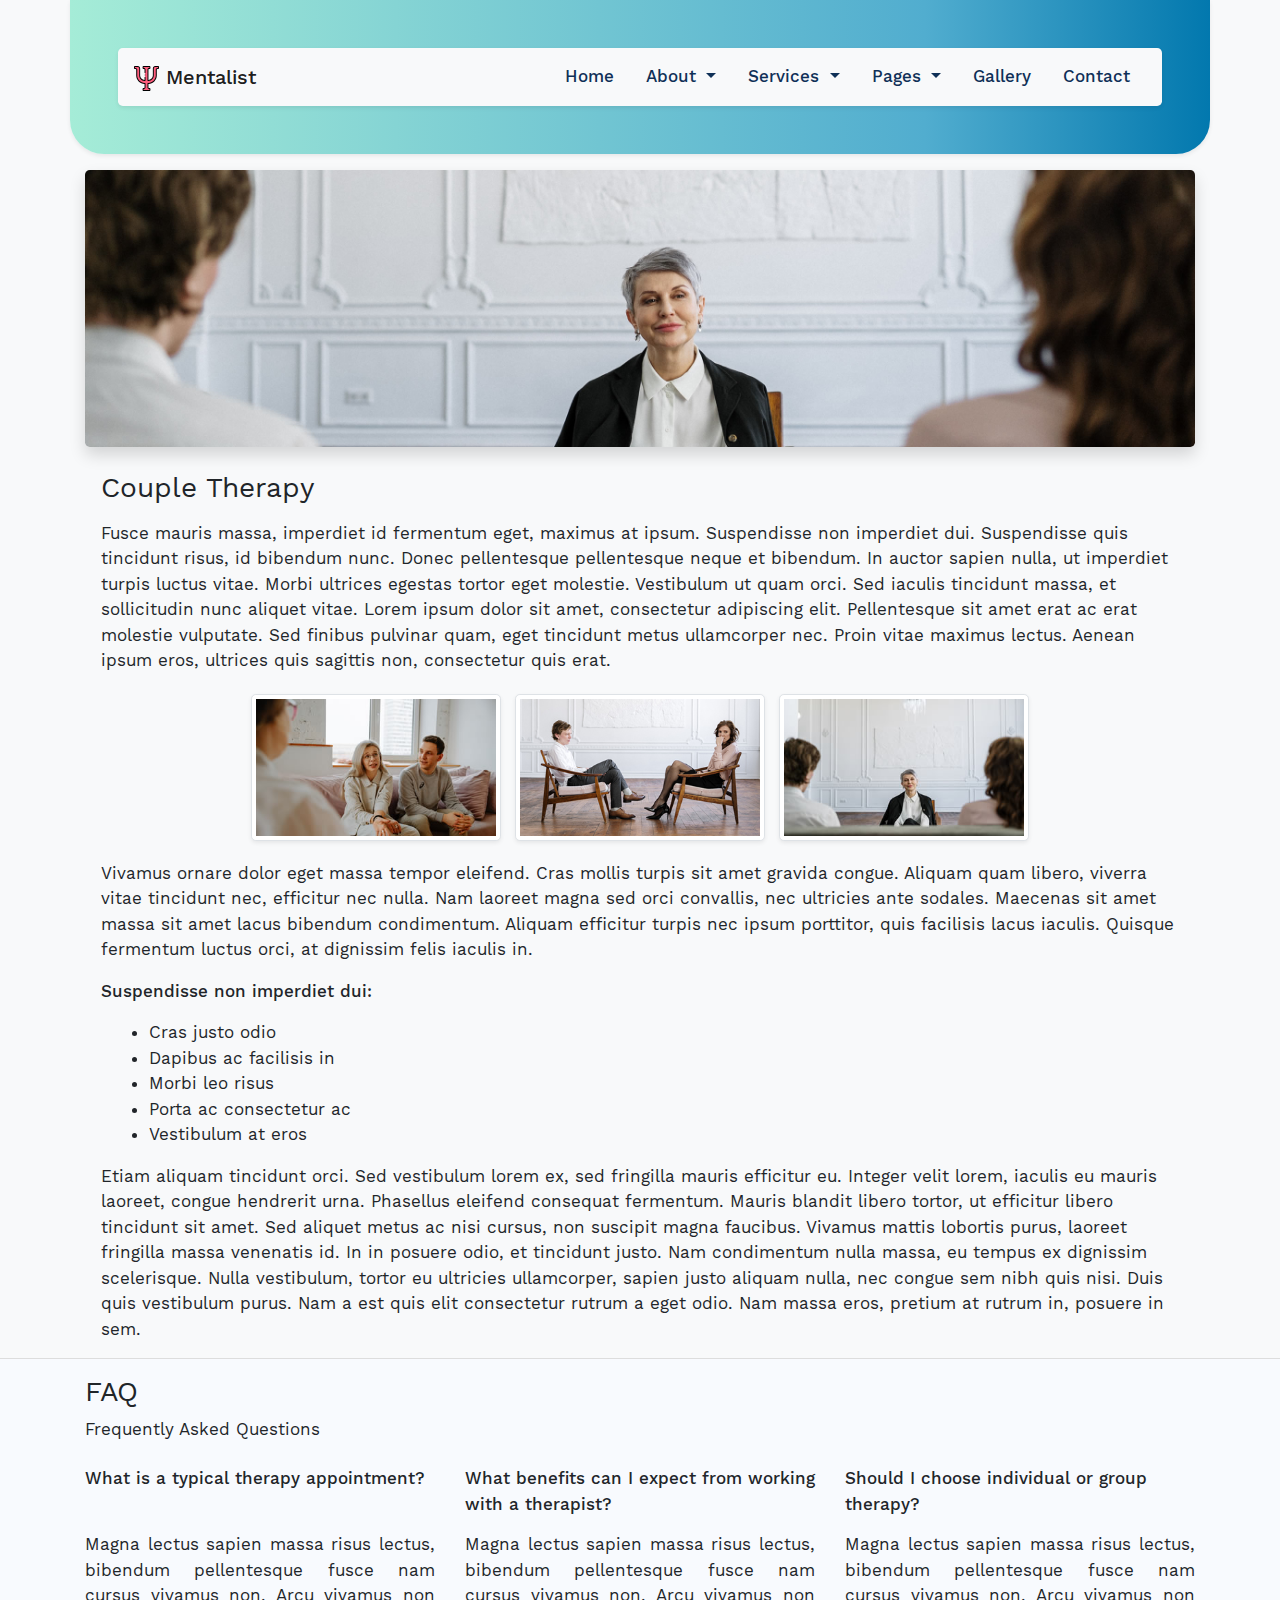
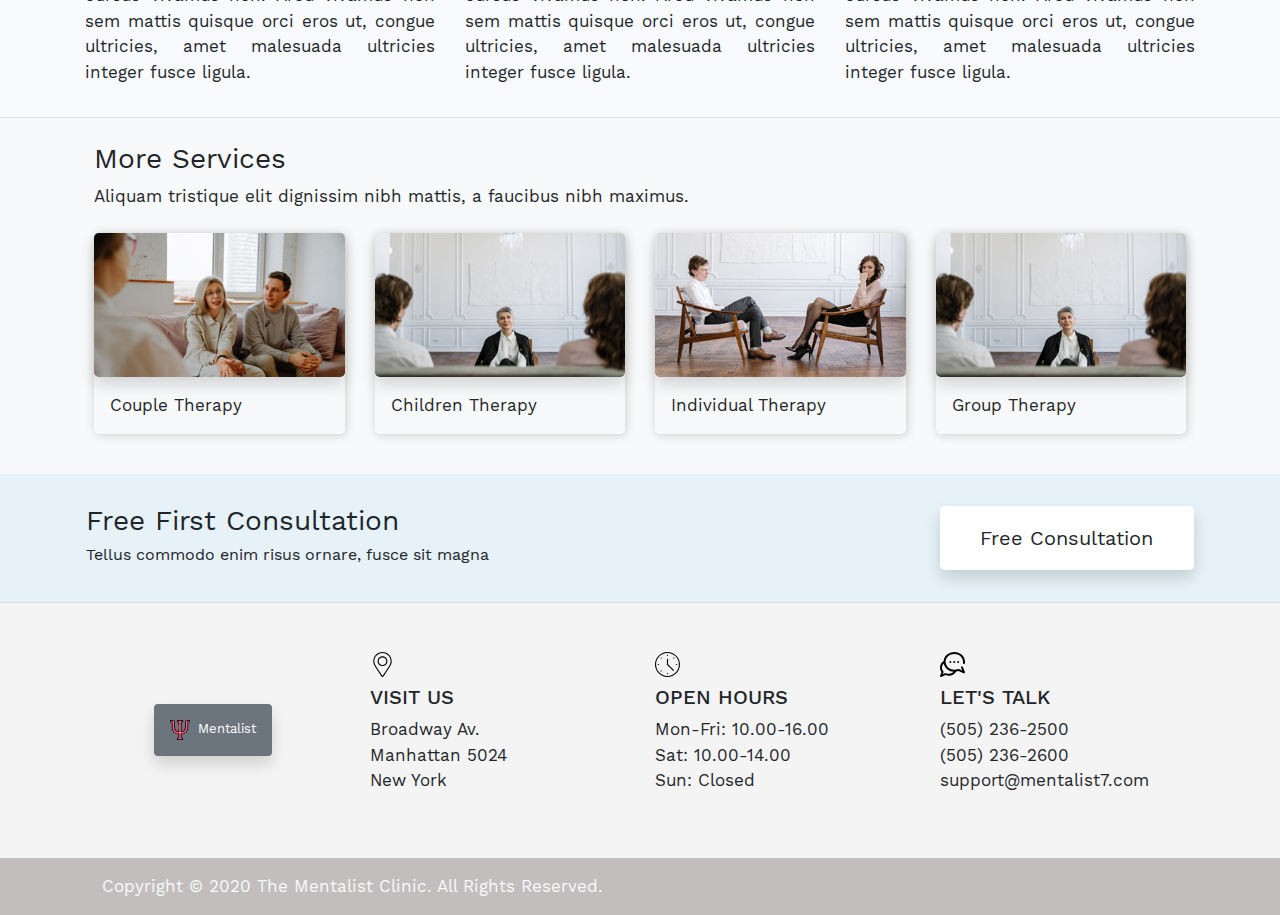
<file: service.html>
<!DOCTYPE html>
<html lang="en">

<head>
    <!-- Required meta tags -->
    <meta charset="UTF-8">
    <meta name="viewport" content="width=device-width, initial-scale=1.0">
    <title>Couple Therapy - Mentalist</title>
    <link rel="shortcut icon" href="assets/img/logo.svg" type="image/x-icon">

    <!-- Bootstrap and Main CSS -->
    <link rel="stylesheet" href="assets/css/bootstrap.min.css">
    <link rel="stylesheet" href="assets/css/main.css">
</head>

<body class="bg-light">
    <div class="container-fluid p-0">
        <!-- NAVBAR Start -->
        <div class="container header p-5 shadow-sm">
            <nav class="navbar navbar-expand-lg navbar-light bg-light shadow-sm rounded-lg">
                <!-- LOGO Here -->
                <a class="navbar-brand" href="index.html"><img src="assets/img/logo.svg" width="25" height="25"
                        alt="Mentalist Logo" loading="lazy"> Mentalist</a>
                <button class="navbar-toggler" type="button" data-toggle="collapse" data-target="#navbarText"
                    aria-controls="navbarText" aria-expanded="false" aria-label="Toggle navigation">
                    <span class="navbar-toggler-icon"></span>
                </button>
                <div class="collapse navbar-collapse" id="navbarText">
                    <ul class="navbar-nav ml-auto">
                        <li class="nav-item pl-2 pr-2">
                            <a class="nav-link" href="index.html">Home</a>
                        </li>
                        <li class="nav-item dropdown pl-2 pr-2">
                            <a class="nav-link dropdown-toggle" href="#" id="navbarDropdown" role="button"
                                data-toggle="dropdown" aria-haspopup="true" aria-expanded="false">
                                About
                            </a>
                            <div class="dropdown-menu shadow p-3 bg-white rounded-lg border-0"
                                aria-labelledby="navbarDropdown">
                                <a class="dropdown-item" href="about-me.html">About Me</a>
                                <a class="dropdown-item" href="about-us.html">About Us</a>
                            </div>
                        </li>
                        <li class="nav-item dropdown pl-2 pr-2">
                            <a class="nav-link dropdown-toggle" href="#" id="navbarDropdown" role="button"
                                data-toggle="dropdown" aria-haspopup="true" aria-expanded="false">
                                Services
                            </a>
                            <div class="dropdown-menu shadow p-3 bg-white rounded-lg border-0"
                                aria-labelledby="navbarDropdown">
                                <a class="dropdown-item" href="service.html">Depression Therapy</a>
                                <a class="dropdown-item" href="service.html">Couple Therapy</a>
                                <a class="dropdown-item" href="service.html">Individual Coaching</a>
                                <a class="dropdown-item" href="service.html">Anxiety Disorder</a>
                                <a class="dropdown-item" href="service.html">Family Practice</a>
                                <a class="dropdown-item" href="service.html">Group Therapy</a>
                                <a class="dropdown-item" href="service.html">Children Therapy</a>
                            </div>
                        </li>
                        <li class="nav-item dropdown pl-2 pr-2">
                            <a class="nav-link dropdown-toggle" href="#" id="navbarDropdown" role="button"
                                data-toggle="dropdown" aria-haspopup="true" aria-expanded="false">
                                Pages
                            </a>
                            <div class="dropdown-menu shadow p-3 bg-white rounded-lg border-0"
                                aria-labelledby="navbarDropdown">
                                <a class="dropdown-item" href="404.html">404 Page</a>
                                <a class="dropdown-item" href="faqs.html">FAQs</a>
                                <a class="dropdown-item" href="sub-page.html">Sample Sub Page</a>
                            </div>
                        </li>
                        <li class="nav-item pl-2 pr-2">
                            <a class="nav-link" href="gallery.html">Gallery</a>
                        </li>
                        <li class="nav-item pl-2 pr-2">
                            <a class="nav-link" href="contact.html">Contact</a>
                        </li>
                    </ul>
                </div>
            </nav>
        </div>
        <!-- NAVBAR End -->

        <!-- CONTENT Start -->
        <div class="container mt-3">
            <img src="assets/img/slider_1.jpg" class="img-fluid shadow rounded-lg">
            <h3 class="font-weight-normal text-left pt-4 pl-3 pr-3 pb-2">Couple Therapy</h3>
            <p class="font-weight-normal text-left pl-3 pr-3">Fusce mauris massa, imperdiet id fermentum eget, maximus
                at ipsum. Suspendisse non imperdiet dui. Suspendisse quis tincidunt risus, id bibendum nunc. Donec
                pellentesque pellentesque neque et bibendum. In auctor sapien nulla, ut imperdiet turpis luctus vitae.
                Morbi ultrices egestas tortor eget molestie. Vestibulum ut quam orci. Sed iaculis tincidunt massa, et
                sollicitudin nunc aliquet vitae. Lorem ipsum dolor sit amet, consectetur adipiscing elit. Pellentesque
                sit amet erat ac erat molestie vulputate. Sed finibus pulvinar quam, eget tincidunt metus ullamcorper
                nec. Proin vitae maximus lectus. Aenean ipsum eros, ultrices quis sagittis non, consectetur quis erat.
            </p>
            <p class="text-center">
                <img src="assets/img/box_slider_1.jpg" width="250" class="img-thumbnail shadow-sm rounded-lg m-1">
                <img src="assets/img/box_slider_2.jpg" width="250" class="img-thumbnail shadow-sm rounded-lg m-1">
                <img src="assets/img/box_slider_3.jpg" width="250" class="img-thumbnail shadow-sm rounded-lg m-1">
            </p>
            <p class="font-weight-normal text-left pl-3 pr-3">Vivamus ornare dolor eget massa tempor eleifend. Cras
                mollis turpis sit amet gravida congue. Aliquam quam libero, viverra vitae tincidunt nec, efficitur nec
                nulla. Nam laoreet magna sed orci convallis, nec ultricies ante sodales. Maecenas sit amet massa sit
                amet lacus bibendum condimentum. Aliquam efficitur turpis nec ipsum porttitor, quis facilisis lacus
                iaculis. Quisque fermentum luctus orci, at dignissim felis iaculis in.</p>
            <p class="text-left pl-3 pr-3">Suspendisse non imperdiet dui:</p>
            <ul class="font-weight-normal text-left ml-4 mr-4">
                <li>Cras justo odio</li>
                <li>Dapibus ac facilisis in</li>
                <li>Morbi leo risus</li>
                <li>Porta ac consectetur ac</li>
                <li>Vestibulum at eros</li>
            </ul>
            <p class="font-weight-normal text-left pl-3 pr-3">Etiam aliquam tincidunt orci. Sed vestibulum lorem ex, sed
                fringilla mauris efficitur eu. Integer velit lorem, iaculis eu mauris laoreet, congue hendrerit urna.
                Phasellus eleifend consequat fermentum. Mauris blandit libero tortor, ut efficitur libero tincidunt sit
                amet. Sed aliquet metus ac nisi cursus, non suscipit magna faucibus. Vivamus mattis lobortis purus,
                laoreet fringilla massa venenatis id. In in posuere odio, et tincidunt justo. Nam condimentum nulla
                massa, eu tempus ex dignissim scelerisque. Nulla vestibulum, tortor eu ultricies ullamcorper, sapien
                justo aliquam nulla, nec congue sem nibh quis nisi. Duis quis vestibulum purus. Nam a est quis elit
                consectetur rutrum a eget odio. Nam massa eros, pretium at rutrum in, posuere in sem.</p>
        </div>
        <!-- CONTENT End -->


        <!-- FAQs Start -->
        <div class="container-fluid bg7 p-3 topborder">
            <div class="container">
                <h3 class="font-weight-normal text-left">FAQ</h3>
                <p class="font-weight-normal text-left">Frequently Asked Questions</p>

                <div class="row mt-4">
                    <div class="col-lg-4">
                        <p class="text-left" style="height: 50px;">What is a typical therapy appointment?</p>
                        <p class="font-weight-normal text-justify">Magna lectus sapien massa risus lectus, bibendum
                            pellentesque fusce nam cursus vivamus non. Arcu vivamus non sem mattis quisque orci eros ut,
                            congue ultricies, amet malesuada ultricies integer fusce ligula.</p>
                    </div>
                    <div class="col-lg-4">
                        <p class="text-left" style="height: 50px;">What benefits can I expect from working with a
                            therapist?</p>
                        <p class="font-weight-normal text-justify">Magna lectus sapien massa risus lectus, bibendum
                            pellentesque fusce nam cursus vivamus non. Arcu vivamus non sem mattis quisque orci eros ut,
                            congue ultricies, amet malesuada ultricies integer fusce ligula.</p>
                    </div>
                    <div class="col-lg-4">
                        <p class="text-left" style="height: 50px;">Should I choose individual or group therapy?</p>
                        <p class="font-weight-normal text-justify">Magna lectus sapien massa risus lectus, bibendum
                            pellentesque fusce nam cursus vivamus non. Arcu vivamus non sem mattis quisque orci eros ut,
                            congue ultricies, amet malesuada ultricies integer fusce ligula.</p>
                    </div>
                </div>
            </div>
        </div>
        <!-- FAQs End-->



        <!-- SERVICES Start -->
        <div class="container-fluid topborder">
            <div class="container p-4">
                <h3 class="font-weight-normal text-left">More Services</h3>
                <p class="font-weight-normal text-left">Aliquam tristique elit dignissim nibh mattis, a faucibus nibh
                    maximus.</p>

                <!-- Therapies Row 1 -->
                <div class="row mt-4">
                    <div class="col-lg-3">
                        <div class="rounded-lg service-card-2">
                            <a href="service.html" class="text-decoration-none text-reset">
                                <img src="assets/img/box_slider_1.jpg" class="w-100 rounded-lg shadow">
                                <p class="font-weight-normal text-left p-3">Couple Therapy</p>
                            </a>
                        </div>
                    </div>
                    <div class="col-lg-3">
                        <div class="rounded-lg service-card-2">
                            <a href="service.html" class="text-decoration-none text-reset">
                                <img src="assets/img/box_slider_3.jpg" class="w-100 rounded-lg shadow">
                                <p class="font-weight-normal text-left p-3">Children Therapy</p>
                            </a>
                        </div>
                    </div>
                    <div class="col-lg-3">
                        <div class="rounded-lg service-card-2">
                            <a href="service.html" class="text-decoration-none text-reset">
                                <img src="assets/img/box_slider_2.jpg" class="w-100 rounded-lg shadow">
                                <p class="font-weight-normal text-left p-3">Individual Therapy</p>
                            </a>
                        </div>
                    </div>
                    <div class="col-lg-3">
                        <div class="rounded-lg service-card-2">
                            <a href="service.html" class="text-decoration-none text-reset">
                                <img src="assets/img/box_slider_3.jpg" class="w-100 rounded-lg shadow">
                                <p class="font-weight-normal text-left p-3">Group Therapy</p>
                            </a>
                        </div>
                    </div>
                </div>


            </div>
        </div>
        <!-- SERVICES End -->



        <!-- Consultation Start -->
        <div class="container-fluid bg11">
            <div class="container p-3">
                <div class="row align-items-center">
                    <div class="col-lg-9">
                        <h3 class="font-weight-normal">Free First Consultation​</h3>
                        <h6 class="font-weight-normal">Tellus commodo enim risus ornare, fusce sit magna</h6>
                    </div>
                    <div class="col-lg-3">
                        <div class="card shadow border-0 rounded-lg numbers mt-3 mb-3">
                            <a href="#" class="text-reset text-decoration-none">
                                <div class="card-body text-center">
                                    <h5 class="font-weight-normal m-0">Free Consultation</h5>
                                </div>
                            </a>
                        </div>
                    </div>
                </div>
            </div>
        </div>
        <!-- Consultation End-->

        <!-- FOOTER Start -->
        <div class="container-fluid bg5 p-5 topborder">
            <div class="container">
                <div class="row align-items-center">
                    <div class="col-lg-3 text-center">
                        <p class="badge badge-secondary text-wrap p-3 font-weight-normal shadow m-0"><img
                                src="assets/img/logo.svg" width="20" height="20" class="mr-1" alt="Mentalist Logo"
                                loading="lazy"> Mentalist</p>
                    </div>
                    <div class="col-lg-3">
                        <img src="assets/img/location.svg" height="25">
                        <h5 class="text-left mt-2">VISIT US</h5>
                        <p class="text-left font-weight-normal">Broadway Av.<br>Manhattan 5024<br>New York</p>
                    </div>
                    <div class="col-lg-3">
                        <img src="assets/img/clock.svg" height="25">
                        <h5 class="text-left mt-2">OPEN HOURS</h5>
                        <p class="text-left font-weight-normal">Mon-Fri: 10.00-16.00<br>Sat: 10.00-14.00<br>Sun: Closed
                        </p>
                    </div>
                    <div class="col-lg-3">
                        <img src="assets/img/talk.svg" height="25">
                        <h5 class="text-left mt-2">LET'S TALK</h5>
                        <p class="text-left font-weight-normal">(505) 236-2500<br>(505)
                            236-2600<br>support@mentalist7.com</p>
                    </div>
                </div>
            </div>
        </div>
        <div class="container-fluid bg6">
            <div class="container p-3">
                <p class="font-weight-normal text-left pl-3 pr-3 m-0 text-light">Copyright © 2020 The Mentalist Clinic.
                    All Rights Reserved.</p>
            </div>
        </div>
        <!-- FOOTER End -->
    </div>

    <!-- jQuery, Bootstrap Bundle (includes Popper), and the others -->
    <script src="assets/js/jquery-3.5.1.min.js"></script>
    <script src="assets/js/bootstrap.bundle.js"></script>
</body>

</html>
</file>
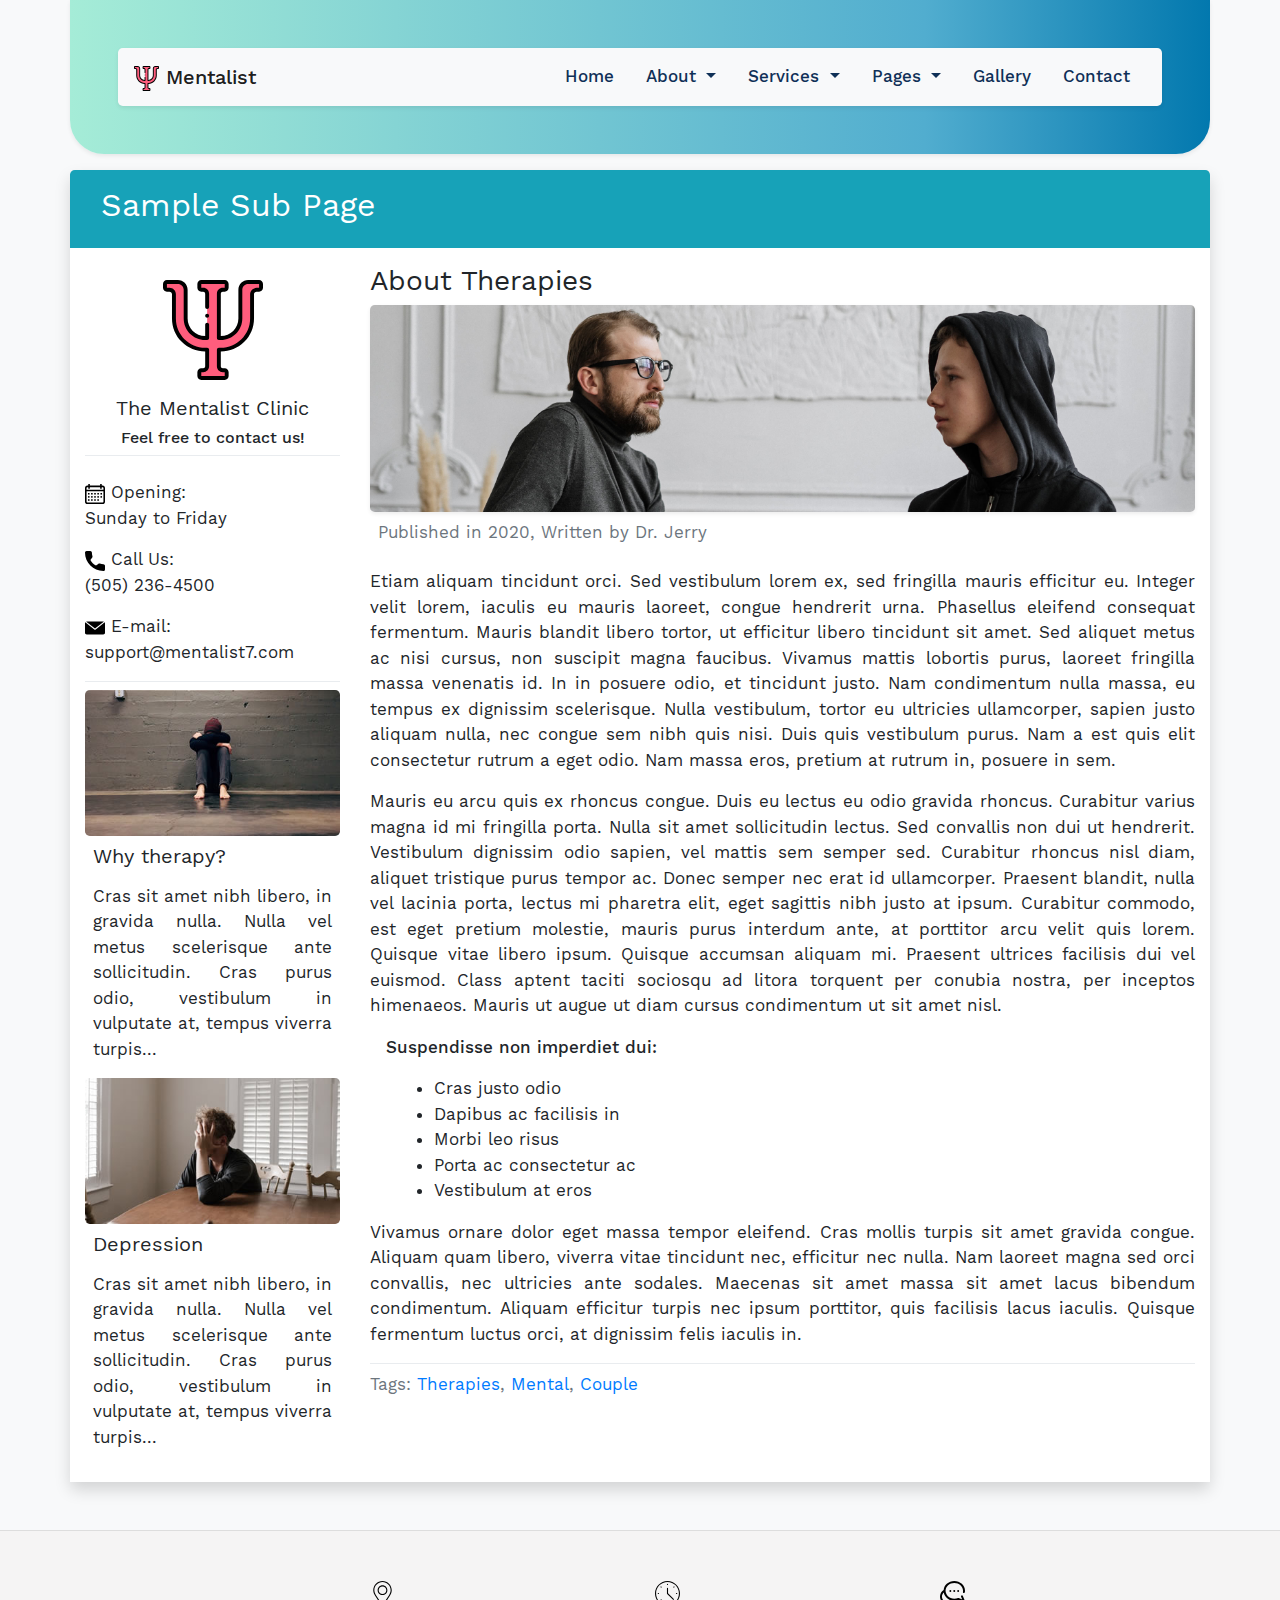
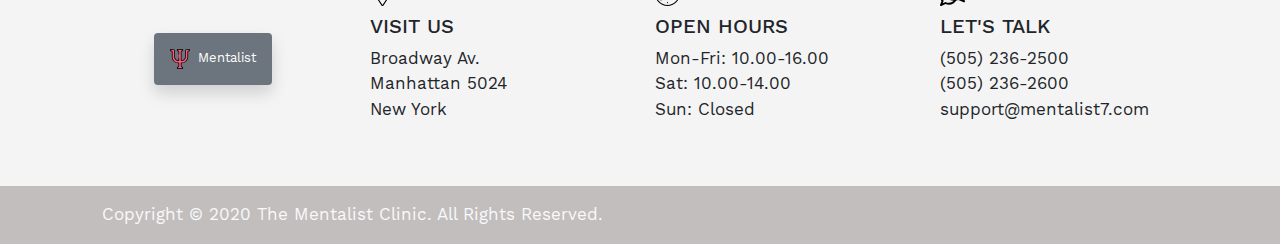
<file: sub-page.html>
<!DOCTYPE html>
<html lang="en">
<head>
    <!-- Required meta tags -->
    <meta charset="UTF-8">
    <meta name="viewport" content="width=device-width, initial-scale=1.0">
    <title>Sample Sub Page - Mentalist</title>
    <link rel="shortcut icon" href="assets/img/logo.svg" type="image/x-icon">

    <!-- Bootstrap and Main CSS -->
    <link rel="stylesheet" href="assets/css/bootstrap.min.css">
    <link rel="stylesheet" href="assets/css/main.css">
</head>
<body class="bg-light">
    <div class="container-fluid p-0">
        <!-- NAVBAR Start -->
        <div class="container header p-5 shadow-sm">         
            <nav class="navbar navbar-expand-lg navbar-light bg-light shadow-sm rounded-lg">
              <!-- LOGO Here -->
                <a class="navbar-brand" href="index.html"><img src="assets/img/logo.svg" width="25" height="25" alt="Mentalist Logo" loading="lazy"> Mentalist</a>
                <button class="navbar-toggler" type="button" data-toggle="collapse" data-target="#navbarText" aria-controls="navbarText" aria-expanded="false" aria-label="Toggle navigation">
                  <span class="navbar-toggler-icon"></span>
                </button>
                <div class="collapse navbar-collapse" id="navbarText">
                  <ul class="navbar-nav ml-auto">
                    <li class="nav-item pl-2 pr-2">
                      <a class="nav-link" href="index.html">Home</a>
                    </li>
                    <li class="nav-item dropdown pl-2 pr-2">
                        <a class="nav-link dropdown-toggle" href="#" id="navbarDropdown" role="button" data-toggle="dropdown" aria-haspopup="true" aria-expanded="false">
                            About
                        </a>
                        <div class="dropdown-menu shadow p-3 bg-white rounded-lg border-0" aria-labelledby="navbarDropdown">
                            <a class="dropdown-item" href="about-me.html">About Me</a>
                            <a class="dropdown-item" href="about-us.html">About Us</a>
                        </div>
                    </li>
                    <li class="nav-item dropdown pl-2 pr-2">
                        <a class="nav-link dropdown-toggle" href="#" id="navbarDropdown" role="button" data-toggle="dropdown" aria-haspopup="true" aria-expanded="false">
                            Services
                        </a>
                        <div class="dropdown-menu shadow p-3 bg-white rounded-lg border-0" aria-labelledby="navbarDropdown">
                            <a class="dropdown-item" href="service.html">Depression Therapy</a>
                            <a class="dropdown-item" href="service.html">Couple Therapy</a>
                            <a class="dropdown-item" href="service.html">Individual Coaching</a>
                            <a class="dropdown-item" href="service.html">Anxiety Disorder</a>
                            <a class="dropdown-item" href="service.html">Family Practice</a>
                            <a class="dropdown-item" href="service.html">Group Therapy</a>
                            <a class="dropdown-item" href="service.html">Children Therapy</a>
                        </div>
                    </li>
                    <li class="nav-item dropdown pl-2 pr-2">
                        <a class="nav-link dropdown-toggle" href="#" id="navbarDropdown" role="button" data-toggle="dropdown" aria-haspopup="true" aria-expanded="false">
                            Pages
                        </a>
                        <div class="dropdown-menu shadow p-3 bg-white rounded-lg border-0" aria-labelledby="navbarDropdown">
                            <a class="dropdown-item" href="404.html">404 Page</a>
                            <a class="dropdown-item" href="faqs.html">FAQs</a>
                            <a class="dropdown-item" href="sub-page.html">Sample Sub Page</a>
                        </div>
                    </li>
                    <li class="nav-item pl-2 pr-2">
                      <a class="nav-link" href="gallery.html">Gallery</a>
                    </li>
                    <li class="nav-item pl-2 pr-2">
                      <a class="nav-link" href="contact.html">Contact</a>
                    </li>
                  </ul>
                </div>
              </nav> 
        </div>
        <!-- NAVBAR End -->

        <!-- CONTENT Start -->
        <div class="container bg-info mt-3 mb-5 shadow rounded-lg">
            <h2 class="font-weight-normal text-white p-3">Sample Sub Page</h2>
            <div class="row bg-white pt-3 pb-3 align-items-start d-flex flex-row-reverse">

                <div class="col-lg-9">
                    <h3 class="font-weight-normal text-left">About Therapies</h3>
                    <img src="assets/img/slider_3.jpg" class="img-fluid shadow-sm rounded-lg">
                    <p class="font-weight-normal text-left text-muted p-2">Published in 2020, Written by Dr. Jerry</p>
                    <p class="font-weight-normal text-justify">Etiam aliquam tincidunt orci. Sed vestibulum lorem ex, sed fringilla mauris efficitur eu. Integer velit lorem, iaculis eu mauris laoreet, congue hendrerit urna. Phasellus eleifend consequat fermentum. Mauris blandit libero tortor, ut efficitur libero tincidunt sit amet. Sed aliquet metus ac nisi cursus, non suscipit magna faucibus. Vivamus mattis lobortis purus, laoreet fringilla massa venenatis id. In in posuere odio, et tincidunt justo. Nam condimentum nulla massa, eu tempus ex dignissim scelerisque. Nulla vestibulum, tortor eu ultricies ullamcorper, sapien justo aliquam nulla, nec congue sem nibh quis nisi. Duis quis vestibulum purus. Nam a est quis elit consectetur rutrum a eget odio. Nam massa eros, pretium at rutrum in, posuere in sem.</p>
                    <p class="font-weight-normal text-justify">Mauris eu arcu quis ex rhoncus congue. Duis eu lectus eu odio gravida rhoncus. Curabitur varius magna id mi fringilla porta. Nulla sit amet sollicitudin lectus. Sed convallis non dui ut hendrerit. Vestibulum dignissim odio sapien, vel mattis sem semper sed. Curabitur rhoncus nisl diam, aliquet tristique purus tempor ac. Donec semper nec erat id ullamcorper. Praesent blandit, nulla vel lacinia porta, lectus mi pharetra elit, eget sagittis nibh justo at ipsum. Curabitur commodo, est eget pretium molestie, mauris purus interdum ante, at porttitor arcu velit quis lorem. Quisque vitae libero ipsum. Quisque accumsan aliquam mi. Praesent ultrices facilisis dui vel euismod. Class aptent taciti sociosqu ad litora torquent per conubia nostra, per inceptos himenaeos. Mauris ut augue ut diam cursus condimentum ut sit amet nisl.</p>
                    <p class="text-left pl-3 pr-3">Suspendisse non imperdiet dui:</p>
                    <ul class="font-weight-normal text-left ml-4 mr-4">
                        <li>Cras justo odio</li>
                        <li>Dapibus ac facilisis in</li>
                        <li>Morbi leo risus</li>
                        <li>Porta ac consectetur ac</li>
                        <li>Vestibulum at eros</li>
                    </ul>
                    <p class="font-weight-normal text-justify">Vivamus ornare dolor eget massa tempor eleifend. Cras mollis turpis sit amet gravida congue. Aliquam quam libero, viverra vitae tincidunt nec, efficitur nec nulla. Nam laoreet magna sed orci convallis, nec ultricies ante sodales. Maecenas sit amet massa sit amet lacus bibendum condimentum. Aliquam efficitur turpis nec ipsum porttitor, quis facilisis lacus iaculis. Quisque fermentum luctus orci, at dignissim felis iaculis in.</p>
                    <div class="dropdown-divider"></div>
                    <p class="font-weight-normal text-muted">Tags: <a href="#">Therapies</a>, <a href="#">Mental</a>, <a href="#">Couple</a></p>
                </div>

                <div class="col-lg-3">
                    <img src="assets/img/logo.svg" width="100" class="mt-3 mb-3 d-block mx-auto" alt="The Mentalist Clinic Logo">
                    <h5 class="font-weight-normal text-center">The Mentalist Clinic</h5>
                    <h6 class="text-center">Feel free to contact us!</h6>
                    <div class="dropdown-divider"></div>
                    <p class="font-weight-normal mt-4"><img src="assets/img/calendar.svg" height="20"> Opening:<br />Sunday to Friday</p>
                    <p class="font-weight-normal"><img src="assets/img/call.svg" height="20"> Call Us:<br />(505) 236-4500</p>
                    <p class="font-weight-normal"><img src="assets/img/mail.svg" height="20"> E-mail:<br /> support@mentalist7.com</p>

                    <div class="dropdown-divider"></div>
                    <!-- Other Articles Start -->
                    <img src="assets/img/article_1.jpg" class="rounded-lg w-100">
                    <h5 class="font-weight-normal p-2"><a href="sub-page.html" class="text-reset">Why therapy?</a></h5>
                    <p class="font-weight-normal pl-2 pr-2 text-justify">Cras sit amet nibh libero, in gravida nulla. Nulla vel metus scelerisque ante sollicitudin. Cras purus odio, vestibulum in vulputate at, tempus viverra turpis...</p>

                    <img src="assets/img/article_2.jpg" class="rounded-lg w-100">
                    <h5 class="font-weight-normal p-2"><a href="sub-page.html" class="text-reset">Depression</a></h5>
                    <p class="font-weight-normal pl-2 pr-2 text-justify">Cras sit amet nibh libero, in gravida nulla. Nulla vel metus scelerisque ante sollicitudin. Cras purus odio, vestibulum in vulputate at, tempus viverra turpis...</p>

                </div>
                

            </div>
        </div>
        <!-- CONTENT End -->

        <!-- FOOTER Start -->
        <div class="container-fluid bg5 p-5 topborder">
            <div class="container">
                <div class="row align-items-center">
                    <div class="col-lg-3 text-center"><p class="badge badge-secondary text-wrap p-3 font-weight-normal shadow m-0"><img src="assets/img/logo.svg" width="20" height="20" class="mr-1" alt="Mentalist Logo" loading="lazy"> Mentalist</p></div>
                    <div class="col-lg-3">
                        <img src="assets/img/location.svg" height="25">
                        <h5 class="text-left mt-2">VISIT US</h5>
                        <p class="text-left font-weight-normal">Broadway Av.<br>Manhattan 5024<br>New York</p>
                    </div>
                    <div class="col-lg-3">
                        <img src="assets/img/clock.svg" height="25">
                        <h5 class="text-left mt-2">OPEN HOURS</h5>
                        <p class="text-left font-weight-normal">Mon-Fri: 10.00-16.00<br>Sat: 10.00-14.00<br>Sun: Closed</p>
                    </div>
                    <div class="col-lg-3">
                        <img src="assets/img/talk.svg" height="25">
                        <h5 class="text-left mt-2">LET'S TALK</h5>
                        <p class="text-left font-weight-normal">(505) 236-2500<br>(505) 236-2600<br>support@mentalist7.com</p>
                    </div>
                </div>
            </div>
        </div>
        <div class="container-fluid bg6">
            <div class="container p-3">
                <p class="font-weight-normal text-left pl-3 pr-3 m-0 text-light">Copyright © 2020 The Mentalist Clinic. All Rights Reserved.</p>
            </div>
        </div>
        <!-- FOOTER End -->
    </div>

    <!-- jQuery, Bootstrap Bundle (includes Popper), and the others -->
    <script src="assets/js/jquery-3.5.1.min.js"></script>
    <script src="assets/js/bootstrap.bundle.js"></script>
</body>
</html>
</file>
<file: assets/css/main.css>
/*

Title: Mentalist Template v1
Author: emreshepherd @ emrecoban.com.tr
Year: 2020

*/

/* work-sans-regular - latin-ext_latin */
@font-face {
    font-family: 'Work Sans';
    font-style: normal;
    font-weight: 400;
    src: url('fonts/work-sans-v8-latin-ext_latin-regular.eot'); /* IE9 Compat Modes */
    src: local(''),
         url('fonts/work-sans-v8-latin-ext_latin-regular.eot?#iefix') format('embedded-opentype'), /* IE6-IE8 */
         url('fonts/work-sans-v8-latin-ext_latin-regular.woff2') format('woff2'), /* Super Modern Browsers */
         url('fonts/work-sans-v8-latin-ext_latin-regular.woff') format('woff'), /* Modern Browsers */
         url('fonts/work-sans-v8-latin-ext_latin-regular.ttf') format('truetype'), /* Safari, Android, iOS */
         url('fonts/work-sans-v8-latin-ext_latin-regular.svg#WorkSans') format('svg'); /* Legacy iOS */
  }
  /* work-sans-500 - latin-ext_latin */
  @font-face {
    font-family: 'Work Sans';
    font-style: normal;
    font-weight: 500;
    src: url('fonts/work-sans-v8-latin-ext_latin-500.eot'); /* IE9 Compat Modes */
    src: local(''),
         url('fonts/work-sans-v8-latin-ext_latin-500.eot?#iefix') format('embedded-opentype'), /* IE6-IE8 */
         url('fonts/work-sans-v8-latin-ext_latin-500.woff2') format('woff2'), /* Super Modern Browsers */
         url('fonts/work-sans-v8-latin-ext_latin-500.woff') format('woff'), /* Modern Browsers */
         url('fonts/work-sans-v8-latin-ext_latin-500.ttf') format('truetype'), /* Safari, Android, iOS */
         url('fonts/work-sans-v8-latin-ext_latin-500.svg#WorkSans') format('svg'); /* Legacy iOS */
  }
  /* work-sans-600 - latin-ext_latin */
  @font-face {
    font-family: 'Work Sans';
    font-style: normal;
    font-weight: 600;
    src: url('fonts/work-sans-v8-latin-ext_latin-600.eot'); /* IE9 Compat Modes */
    src: local(''),
         url('fonts/work-sans-v8-latin-ext_latin-600.eot?#iefix') format('embedded-opentype'), /* IE6-IE8 */
         url('fonts/work-sans-v8-latin-ext_latin-600.woff2') format('woff2'), /* Super Modern Browsers */
         url('fonts/work-sans-v8-latin-ext_latin-600.woff') format('woff'), /* Modern Browsers */
         url('fonts/work-sans-v8-latin-ext_latin-600.ttf') format('truetype'), /* Safari, Android, iOS */
         url('fonts/work-sans-v8-latin-ext_latin-600.svg#WorkSans') format('svg'); /* Legacy iOS */
  }
  /* work-sans-800 - latin-ext_latin */
  @font-face {
    font-family: 'Work Sans';
    font-style: normal;
    font-weight: 800;
    src: url('fonts/work-sans-v8-latin-ext_latin-800.eot'); /* IE9 Compat Modes */
    src: local(''),
         url('fonts/work-sans-v8-latin-ext_latin-800.eot?#iefix') format('embedded-opentype'), /* IE6-IE8 */
         url('fonts/work-sans-v8-latin-ext_latin-800.woff2') format('woff2'), /* Super Modern Browsers */
         url('fonts/work-sans-v8-latin-ext_latin-800.woff') format('woff'), /* Modern Browsers */
         url('fonts/work-sans-v8-latin-ext_latin-800.ttf') format('truetype'), /* Safari, Android, iOS */
         url('fonts/work-sans-v8-latin-ext_latin-800.svg#WorkSans') format('svg'); /* Legacy iOS */
  }
body{
    /* You can change the font here */
    font-family: 'Work Sans', sans-serif;
    font-weight: 500;
    font-size: 17px;
}

/* #### NAVBAR CUSTOMIZATION #### */
.navbar .nav-item .nav-link{
    color:#0f3057;
    -webkit-transition:0.2s;
    -moz-transition: 0.2s;
    -o-transition: 0.2s;
    transition: 0.2s;
}
.navbar .nav-item .nav-link:hover{color:#0d7377;}

.navbar .nav-item .dropdown-menu .dropdown-item{color:#0f3057; font-size:16px;}
.navbar .nav-item .dropdown-menu .dropdown-item:hover{color:#0d7377;}
.navbar .nav-item .dropdown-menu .dropdown-item:active{color:#0f3057;background-color:#fff;}
.dropdown:hover .dropdown-menu {
    display: block;
    margin-top: 0;
 }
 .before-navbar{
     font-size:16px;
 }
 /* #### NAVBAR CUSTOMIZATION #### */

 /* #### HEADER (NAVBAR BG) CUSTOMIZATION #### */
 .header{
    background: rgb(165,236,215);
    background: -moz-linear-gradient(90deg, rgba(165,236,215,1) 0%, rgba(81,173,207,1) 75%, rgba(2,120,174,1) 100%);
    background: -webkit-linear-gradient(90deg, rgba(165,236,215,1) 0%, rgba(81,173,207,1) 75%, rgba(2,120,174,1) 100%);
    background: linear-gradient(90deg, rgba(165,236,215,1) 0%, rgba(81,173,207,1) 75%, rgba(2,120,174,1) 100%);
    filter: progid:DXImageTransform.Microsoft.gradient(startColorstr="#a5ecd7",endColorstr="#0278ae",GradientType=1);
    -webkit-border-bottom-right-radius: 2em;
    -webkit-border-bottom-left-radius: 2em;
    -moz-border-radius-bottomright: 2em;
    -moz-border-radius-bottomleft: 2em;
    border-bottom-right-radius: 2em;
    border-bottom-left-radius: 2em;
 }
 .longHeader{
  background: rgb(165,236,215);
  background: -moz-linear-gradient(90deg, rgba(165,236,215,1) 0%, rgba(81,173,207,1) 75%, rgba(2,120,174,1) 100%);
  background: -webkit-linear-gradient(90deg, rgba(165,236,215,1) 0%, rgba(81,173,207,1) 75%, rgba(2,120,174,1) 100%);
  background: linear-gradient(90deg, rgba(165,236,215,1) 0%, rgba(81,173,207,1) 75%, rgba(2,120,174,1) 100%);
  filter: progid:DXImageTransform.Microsoft.gradient(startColorstr="#a5ecd7",endColorstr="#0278ae",GradientType=1);
}
/* #### NAVBAR CUSTOMIZATION #### */

 .textShadow{text-shadow: 3px 3px 2px #474747;}
 .single-slide{
    background-color:#51adcf;
    -webkit-border-radius: 1em;
    -moz-border-radius: 1em;
    border-radius: 1em;
 }
 

 /* #### BACKGROUNDS #### */
 .bg1{background-color:#f6f8f9;}
 .bg2{background-color:#f1f6f9;}
 .bg3{background-color: #a3d2ca;}
 .bg4{background-color:#fcfcfc;}
 .bg5{background-color:#f5f4f4;}
 .bg6{background-color:#c2bebe;}
 .bg7{background-color:#f8fafe;}
 .bg8{background-color:#7c7697;}
 .bg9{background-color:#d3ccee;}
 .bg10{background-color:#9f98be;}
 .bg11{background-color:#e6f2f8;}
/* #### BACKGROUNDS #### */


 .font16{font-size: 16px;}
 
 .topborder{border-top: 1px solid #dddddd;}
 .topborder2{border-top: 1px solid #e0e2e6;}

 /* #### NUMBERS #### */
 .numbers{
   -webkit-transition:0.2s;
   -moz-transition: 0.2s;
   -o-transition: 0.2s;
   transition: 0.2s;
 }
 .numbers:hover{background-color:#5eaaa8;color:#fff;}
.numbers2{
  -webkit-transition:0.2s;
  -moz-transition: 0.2s;
  -o-transition: 0.2s;
  transition: 0.2s;
}
.numbers2:hover{background-color:#595080;color:#fff;}
 /* #### NUMBERS #### */

 /* #### BUTTONS #### */
 .specialButton{transition: 0.3s;}
 .specialButton:hover{
    -webkit-box-shadow: 3px 3px 20px #fff;
    -moz-box-shadow: 3px 3px 20px #fff;
    box-shadow: 3px 3px 20px #fff;
    background-color: #fff;
    -webkit-transform: translateY(-3px);
	transform: translateY(-3px);
 }
 .btn1{
   -webkit-transition:0.3s;
   -moz-transition: 0.3s;
   -o-transition: 0.3s;
   transition: 0.3s;
   background-color:#42b0f0;
 }
 .btn1:hover{
   -webkit-box-shadow: 3px 3px 20px #42b0f0;
   -moz-box-shadow: 3px 3px 20px #42b0f0;
   box-shadow: 3px 3px 20px #42b0f0;
   background-color:#42b0f0;
   -webkit-transform: translateY(-3px);
	transform: translateY(-3px);
 }
 .btn2{
  -webkit-transition:0.3s;
  -moz-transition: 0.3s;
  -o-transition: 0.3s;
  transition: 0.3s;
  background-color:#595080;
  border:0;
}
.btn2:hover{
  -webkit-box-shadow: 3px 3px 20px #595080;
  -moz-box-shadow: 3px 3px 20px #595080;
  box-shadow: 3px 3px 20px #595080;
  background-color:#595080;
  -webkit-transform: translateY(-3px);
 transform: translateY(-3px);
}
 /* #### BUTTONS #### */

 .list-group-item.active{
   background-color:#42b0f0;
   border-color:#42b0f0;
 }
 

 /* #### CARDS #### */
 .therapyCard{
  -webkit-transition:0.3s;
  -moz-transition: 0.3s;
  -o-transition: 0.3s;
  transition: 0.3s;
}
.therapyCard:hover{background-color:#51adcf;color:#fff;}
 .service-card{
  -webkit-transition:0.3s;
  -moz-transition: 0.3s;
  -o-transition: 0.3s;
  transition: 0.3s;
  background-color:#f8f9fa;
  -webkit-box-shadow: 1px 1px 10px #ccc;
  -moz-box-shadow: 1px 1px 10px #ccc;
  box-shadow: 1px 1px 10px #ccc;
}
.service-card:hover{
  background-color:#42b0f0;
  color:#fff;
  -webkit-transform: translateY(-3px);
  transform: translateY(-3px);
  -webkit-box-shadow: 4px 4px 25px #ccc;
  -moz-box-shadow: 4px 4px 25px #ccc;
  box-shadow: 4px 4px 25px #ccc;
}
.hoverPoint:hover{
  cursor: pointer;
}
.service-card-2{
 -webkit-transition:0.3s;
 -moz-transition: 0.3s;
 -o-transition: 0.3s;
 transition: 0.3s;
 -webkit-box-shadow: 1px 1px 10px #ccc;
 -moz-box-shadow: 1px 1px 10px #ccc;
 box-shadow: 1px 1px 10px #ccc;
}
.service-card-2:hover{
 background-color:#42b0f0;
 color:#fff;
 -webkit-transform: translateY(-3px);
 transform: translateY(-3px);
 -webkit-box-shadow: 4px 4px 25px #ccc;
 -moz-box-shadow: 4px 4px 25px #ccc;
 box-shadow: 4px 4px 25px #ccc;
}
 .articleCard{
   border-bottom: 5px solid #a3d2ca;
   border-right: 5px solid #a3d2ca;
 }
 .service-card-3{
  -webkit-transition:0.3s;
  -moz-transition: 0.3s;
  -o-transition: 0.3s;
  transition: 0.3s;
  -webkit-box-shadow: 1px 1px 10px #ccc;
  -moz-box-shadow: 1px 1px 10px #ccc;
  box-shadow: 1px 1px 10px #ccc;
 }
 .service-card-3:hover{
  background-color:#261F44;
  color:#fff;
  -webkit-transform: translateY(-3px);
  transform: translateY(-3px);
  -webkit-box-shadow: 4px 4px 25px #ccc;
  -moz-box-shadow: 4px 4px 25px #ccc;
  box-shadow: 4px 4px 25px #ccc;
 }
  /* #### CARDS #### */
</file>
